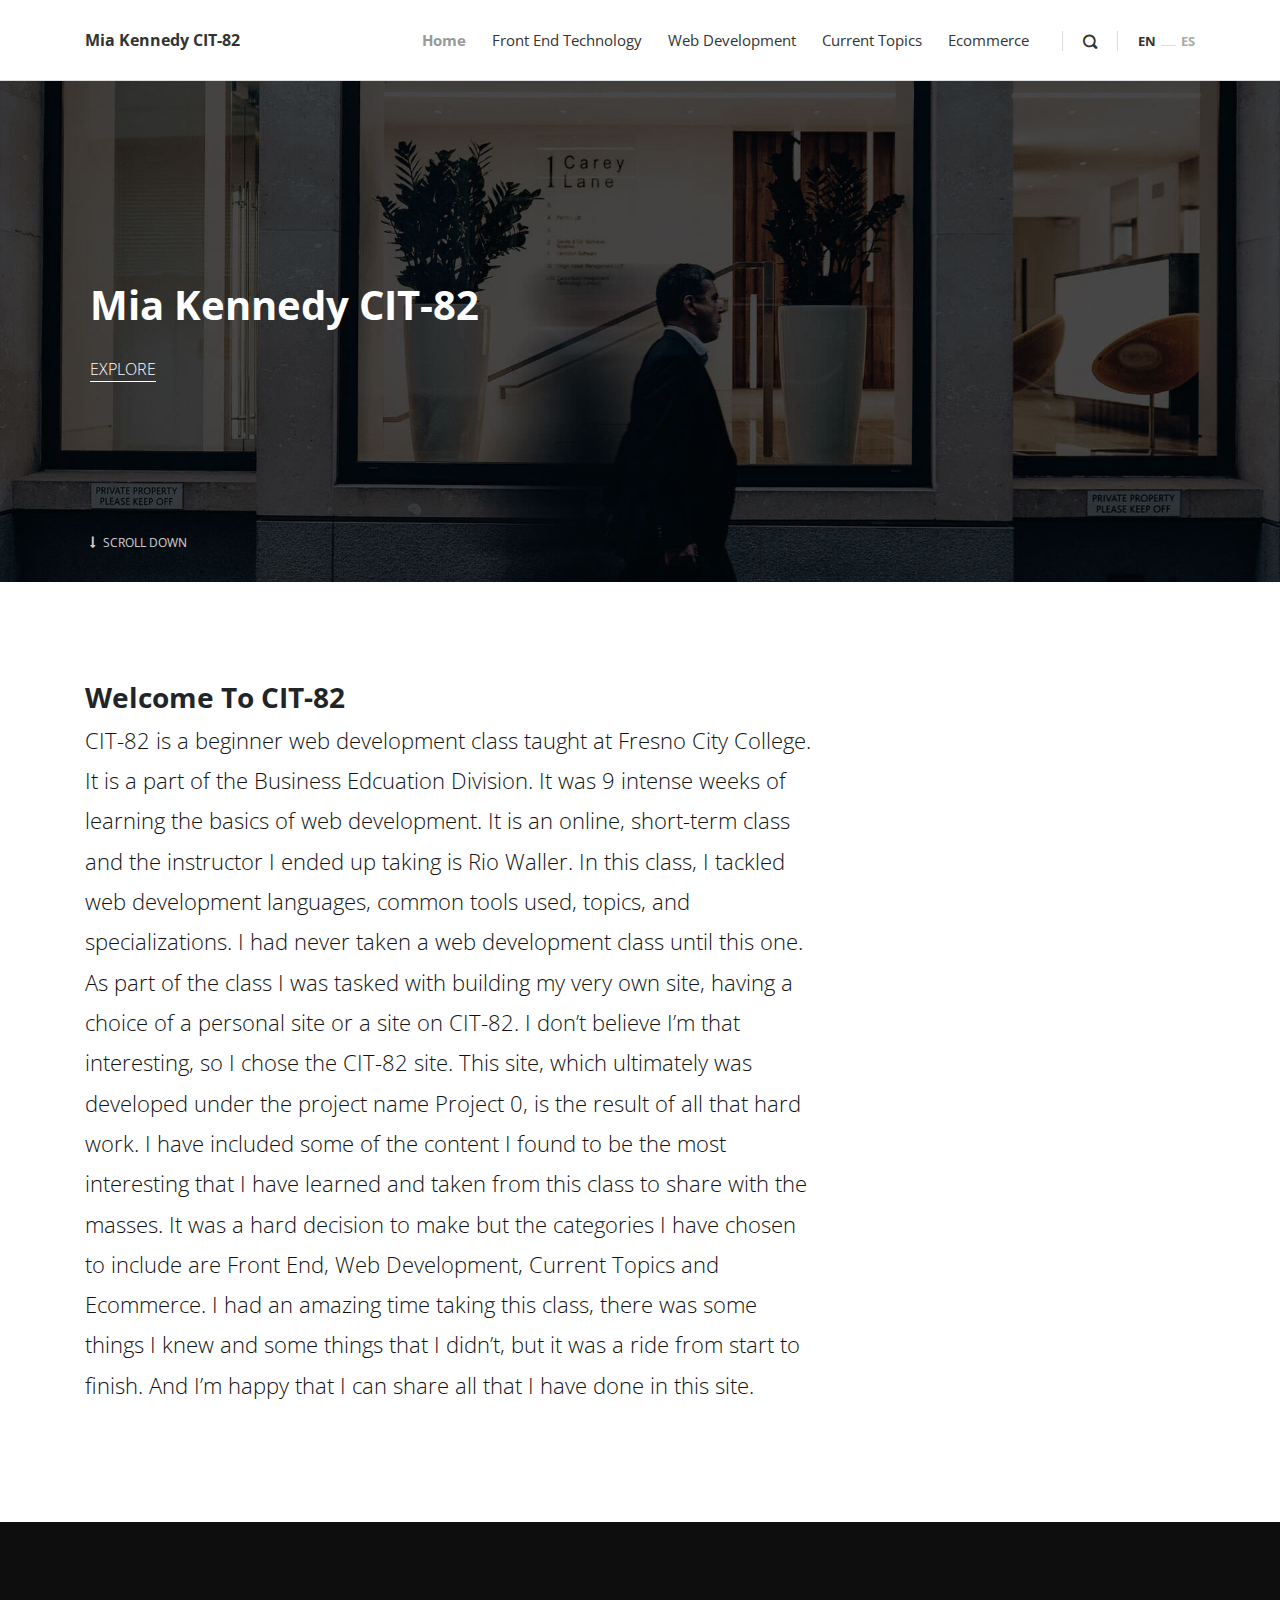
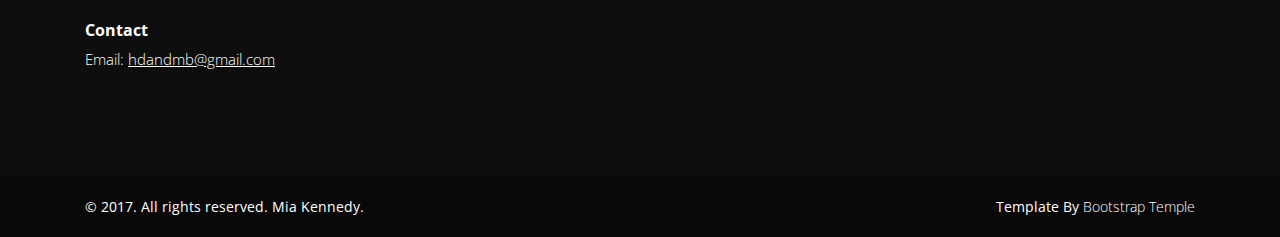
<file: index.html>
<!DOCTYPE html>
<html>
  <head>
    <meta charset="utf-8">
    <meta http-equiv="X-UA-Compatible" content="IE=edge">
    <title>CIT-82 Website</title>
    <meta name="description" content="">
    <meta name="viewport" content="width=device-width, initial-scale=1">
    <meta name="robots" content="all,follow">
    <!-- Bootstrap CSS-->
    <link rel="stylesheet" href="vendor/bootstrap/css/bootstrap.min.css">
    <!-- Font Awesome CSS-->
    <link rel="stylesheet" href="vendor/font-awesome/css/font-awesome.min.css">
    <!-- Custom icon font-->
    <link rel="stylesheet" href="css/fontastic.css">
    <!-- Google fonts - Open Sans-->
    <link rel="stylesheet" href="https://fonts.googleapis.com/css?family=Open+Sans:300,400,700">
    <!-- Fancybox-->
    <link rel="stylesheet" href="vendor/@fancyapps/fancybox/jquery.fancybox.min.css">
    <!-- theme stylesheet-->
    <link rel="stylesheet" href="css/style.default.css" id="theme-stylesheet">
    <!-- Custom stylesheet - for your changes-->
    <link rel="stylesheet" href="css/custom.css">
    <!-- Favicon-->
    <link rel="shortcut icon" href="favicon.png">
    <!-- Tweaks for older IEs--><!--[if lt IE 9]>
        <script src="https://oss.maxcdn.com/html5shiv/3.7.3/html5shiv.min.js"></script>
        <script src="https://oss.maxcdn.com/respond/1.4.2/respond.min.js"></script><![endif]-->
  </head>
  <body>
    <header class="header">
      <!-- Main Navbar-->
      <nav class="navbar navbar-expand-lg">
        <div class="search-area">
          <div class="search-area-inner d-flex align-items-center justify-content-center">
            <div class="close-btn"><i class="icon-close"></i></div>
            <div class="row d-flex justify-content-center">
              <div class="col-md-8">
                <form action="#">
                  <div class="form-group">
                    <input type="search" name="search" id="search" placeholder="What are you looking for?">
                    <button type="submit" class="submit"><i class="icon-search-1"></i></button>
                  </div>
                </form>
              </div>
            </div>
          </div>
        </div>
        <div class="container">
          <!-- Navbar Brand -->
          <div class="navbar-header d-flex align-items-center justify-content-between">
            <!-- Navbar Brand --><a href="index.html" class="navbar-brand">Mia Kennedy CIT-82</a>
            <!-- Toggle Button-->
            <button type="button" data-toggle="collapse" data-target="#navbarcollapse" aria-controls="navbarcollapse" aria-expanded="false" aria-label="Toggle navigation" class="navbar-toggler"><span></span><span></span><span></span></button>
          </div>
          <!-- Navbar Menu -->
          <div id="navbarcollapse" class="collapse navbar-collapse">
            <ul class="navbar-nav ml-auto">
              <li class="nav-item"><a href="index.html" class="nav-link active ">Home</a>
              </li>
              <li class="nav-item"><a href="frontend.html" class="nav-link ">Front End Technology</a>
              </li>
              <li class="nav-item"><a href="development.html" class="nav-link ">Web Development</a>
              </li>
              <li class="nav-item"><a href="current.html" class="nav-link ">Current Topics</a>
              </li>
              <li class="nav-item"><a href="ecommerce.html" class="nav-link ">Ecommerce</a>
              </li>
            </ul>
            <div class="navbar-text"><a href="#" class="search-btn"><i class="icon-search-1"></i></a></div>
            <ul class="langs navbar-text"><a href="#" class="active">EN</a><span>           </span><a href="#">ES</a></ul>
          </div>
        </div>
      </nav>
    </header>
    <!-- Hero Section-->
    <section style="background: url(img/hero.jpg); background-size: cover; background-position: center center" class="hero">
      <div class="container">
        <div class="row">
          <div class="col-lg-7">
            <h1>Mia Kennedy CIT-82</h1><a href="#" class="hero-link">Explore</a>
          </div>
        </div><a href=".intro" class="continue link-scroll"><i class="fa fa-long-arrow-down"></i> Scroll Down</a>
      </div>
    </section>
    <!-- Intro Section-->
    <section class="intro">
      <div class="container">
        <div class="row">
          <div class="col-lg-8">
            <h2 class="h3">Welcome To CIT-82</h2>
            <p class="text-big">CIT-82 is a beginner web development class taught at Fresno City College. It is a part of the Business Edcuation Division. It was 9 intense weeks of learning the basics of web development. It is an online, short-term class and the instructor I ended up taking is Rio Waller. In this class, I tackled web development languages, common tools used, topics, and specializations. I had never taken a web development class until this one. As part of the class I was tasked with building my very own site, having a choice of a personal site or a site on CIT-82. I don’t believe I’m that interesting, so I chose the CIT-82 site. This site, which ultimately was developed under the project name Project 0, is the result of all that hard work. I have included some of the content I found to be the most interesting that I have learned and taken from this class to share with the masses. It was a hard decision to make but the categories I have chosen to include are Front End, Web Development, Current Topics and Ecommerce. I had an amazing time taking this class, there was some things I knew and some things that I didn’t, but it was a ride from start to finish. And I’m happy that I can share all that I have done in this site.  </p>
          </div>
        </div>
      </div>
    </section>
  
    
    <!-- Page Footer-->
    <footer class="main-footer">
      <div class="container">
        <div class="row">
          <div class="col-md-4">
            <div class="logo">
              <h6 class="text-white">Contact </h6>
            </div>
            <div class="contact-details">
              <p>Email: <a href="mailto:hdandmb@gmail.com">hdandmb@gmail.com</a></p>
            </div>
          </div>
      
        </div>
      </div>
      <div class="copyrights">
        <div class="container">
          <div class="row">
            <div class="col-md-6">
              <p>&copy; 2017. All rights reserved. Mia Kennedy.</p>
            </div>
            <div class="col-md-6 text-right">
              <p>Template By <a href="https://bootstraptemple.com" class="text-white">Bootstrap Temple</a>
                <!-- Please do not remove the backlink to Bootstrap Temple unless you purchase an attribution-free license @ Bootstrap Temple or support us at http://bootstrapious.com/donate. It is part of the license conditions. Thanks for understanding :)                         -->
              </p>
            </div>
          </div>
        </div>
      </div>
    </footer>
    <!-- JavaScript files-->
    <script src="vendor/jquery/jquery.min.js"></script>
    <script src="vendor/popper.js/umd/popper.min.js"> </script>
    <script src="vendor/bootstrap/js/bootstrap.min.js"></script>
    <script src="vendor/jquery.cookie/jquery.cookie.js"> </script>
    <script src="vendor/@fancyapps/fancybox/jquery.fancybox.min.js"></script>
    <script src="js/front.js"></script>
  </body>
</html>
</file>
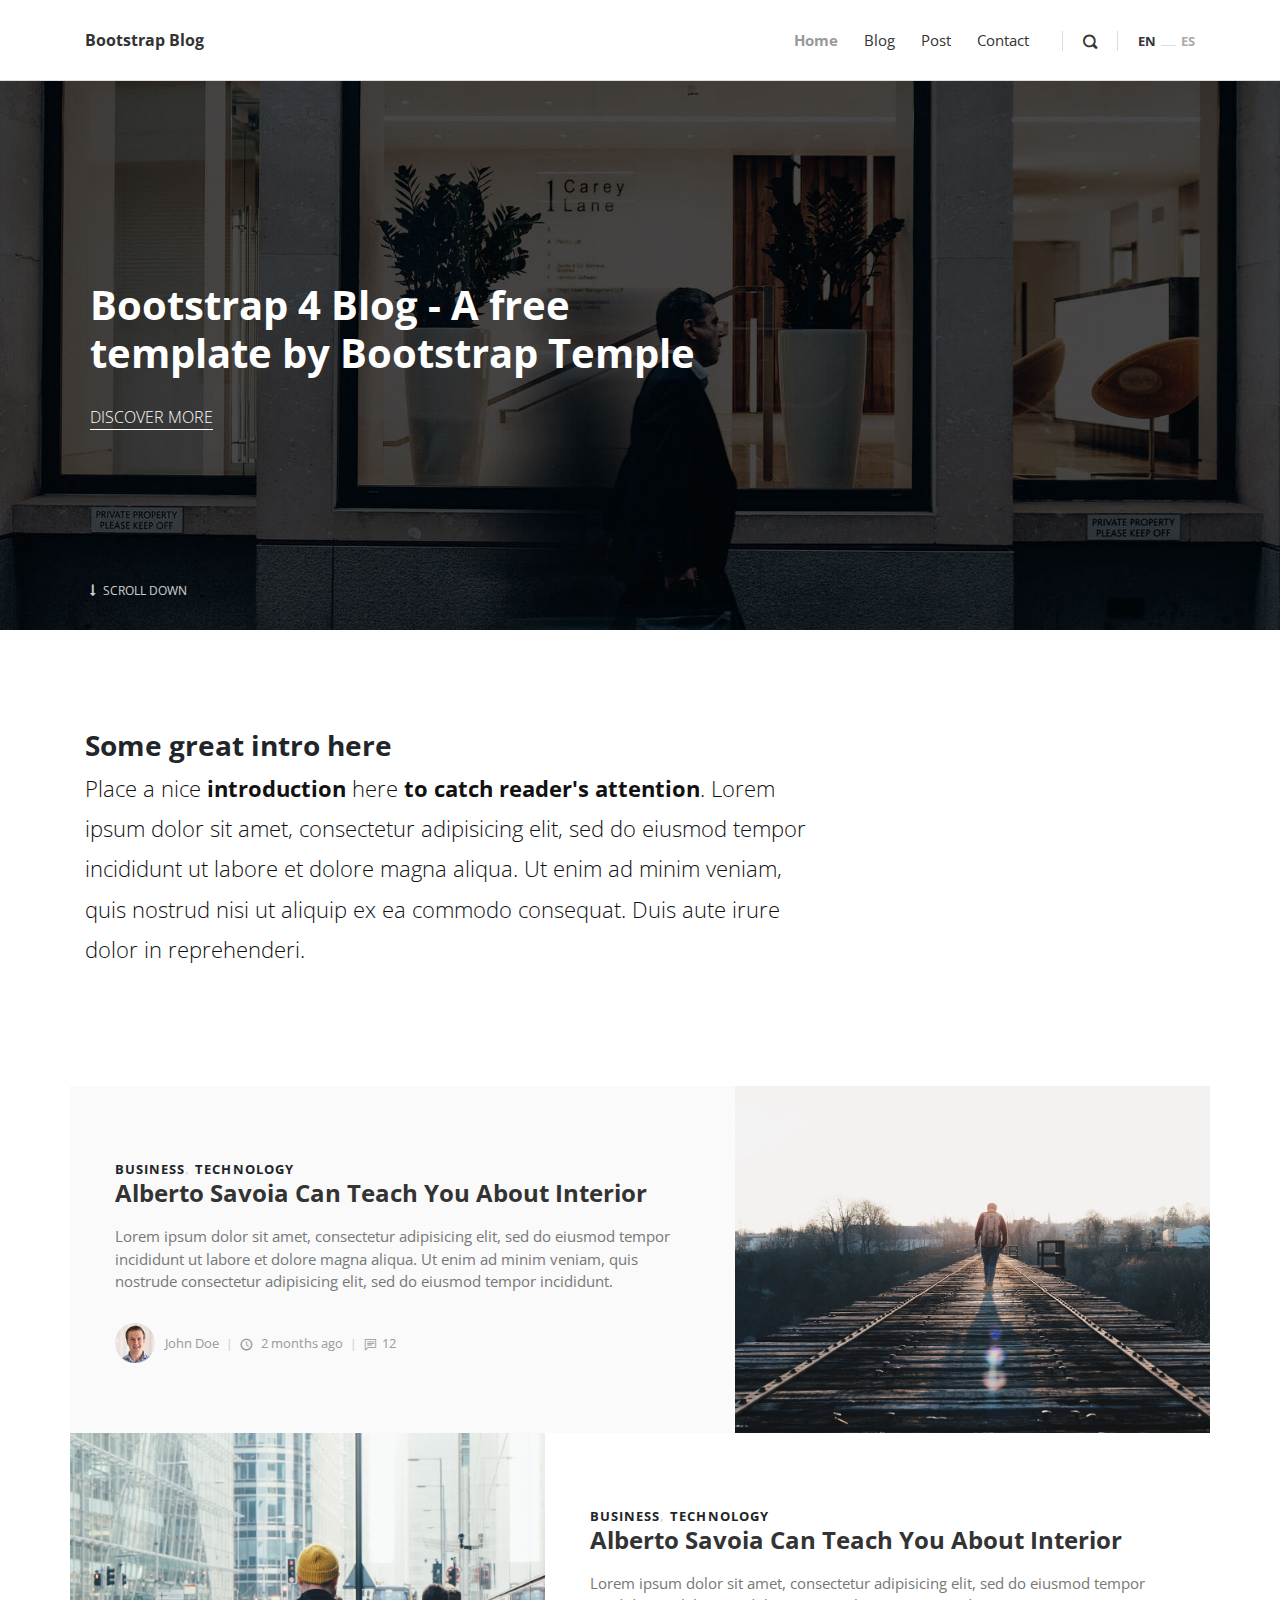
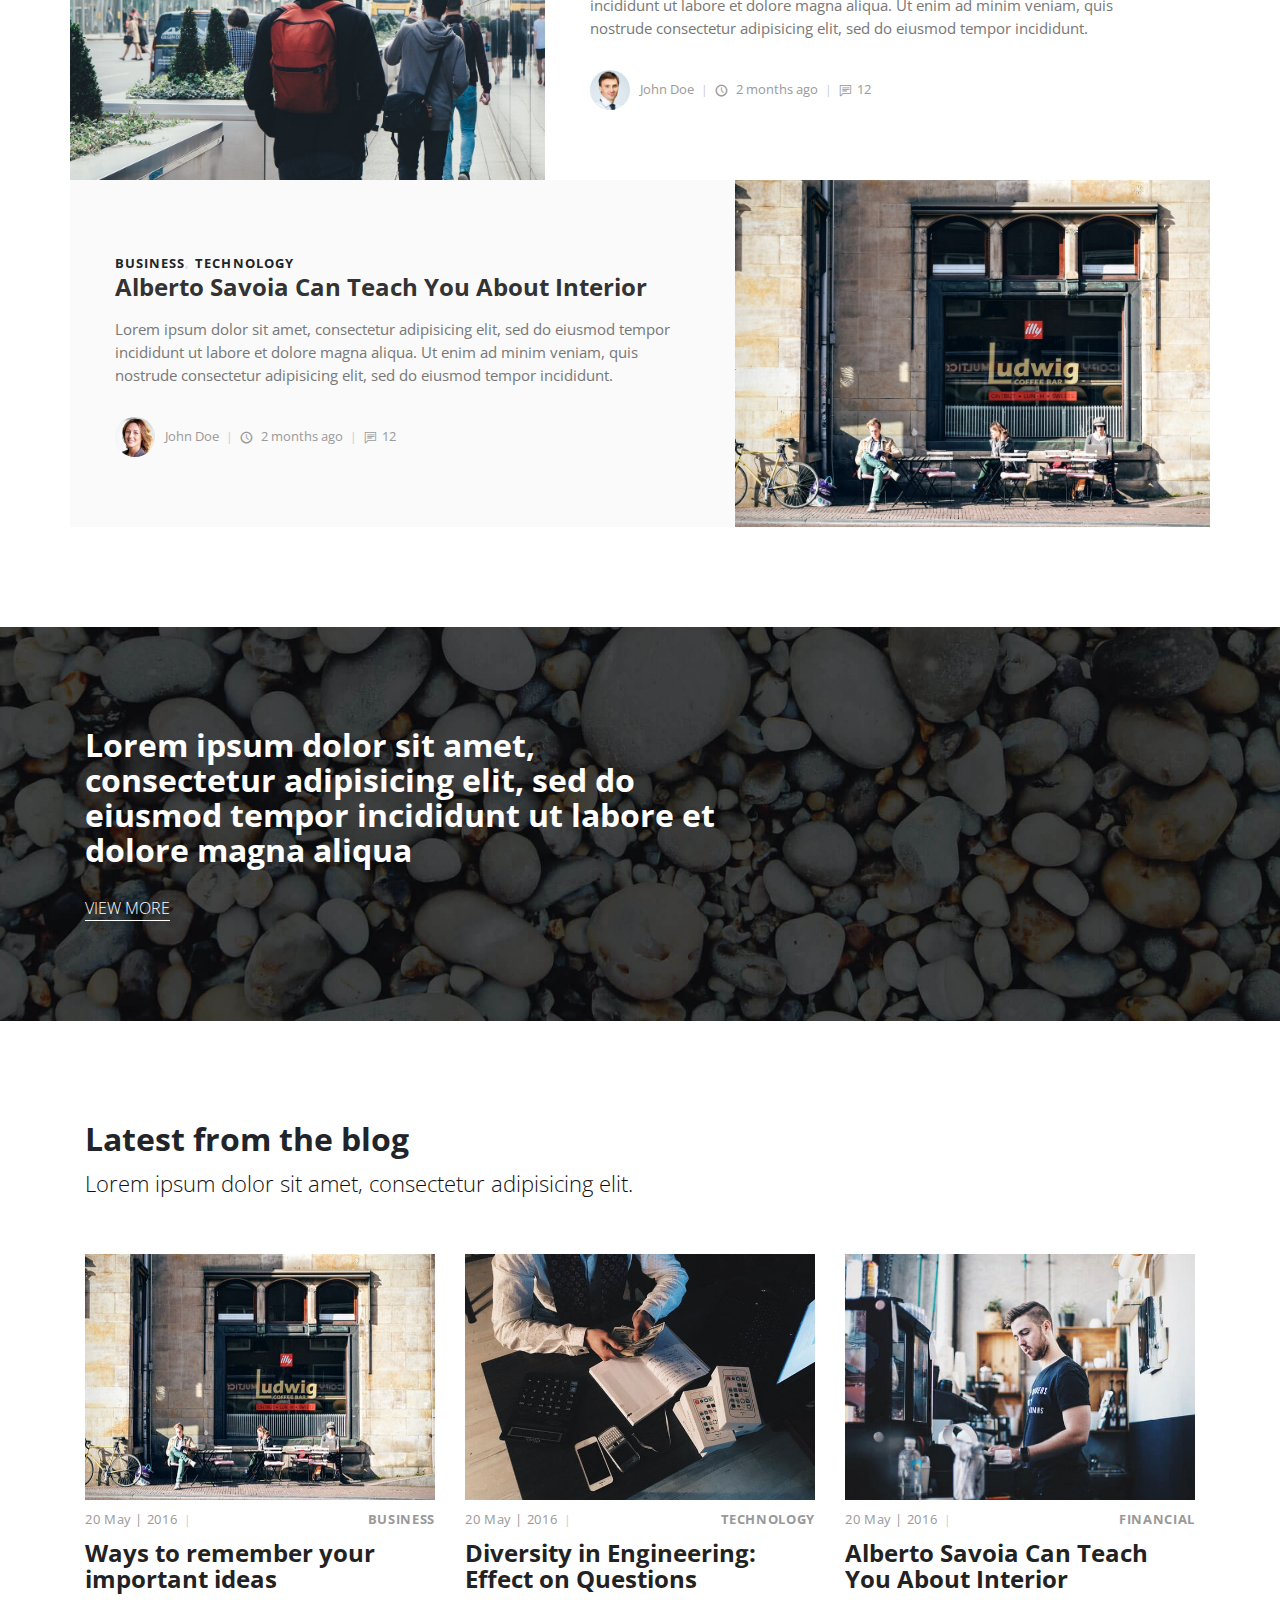
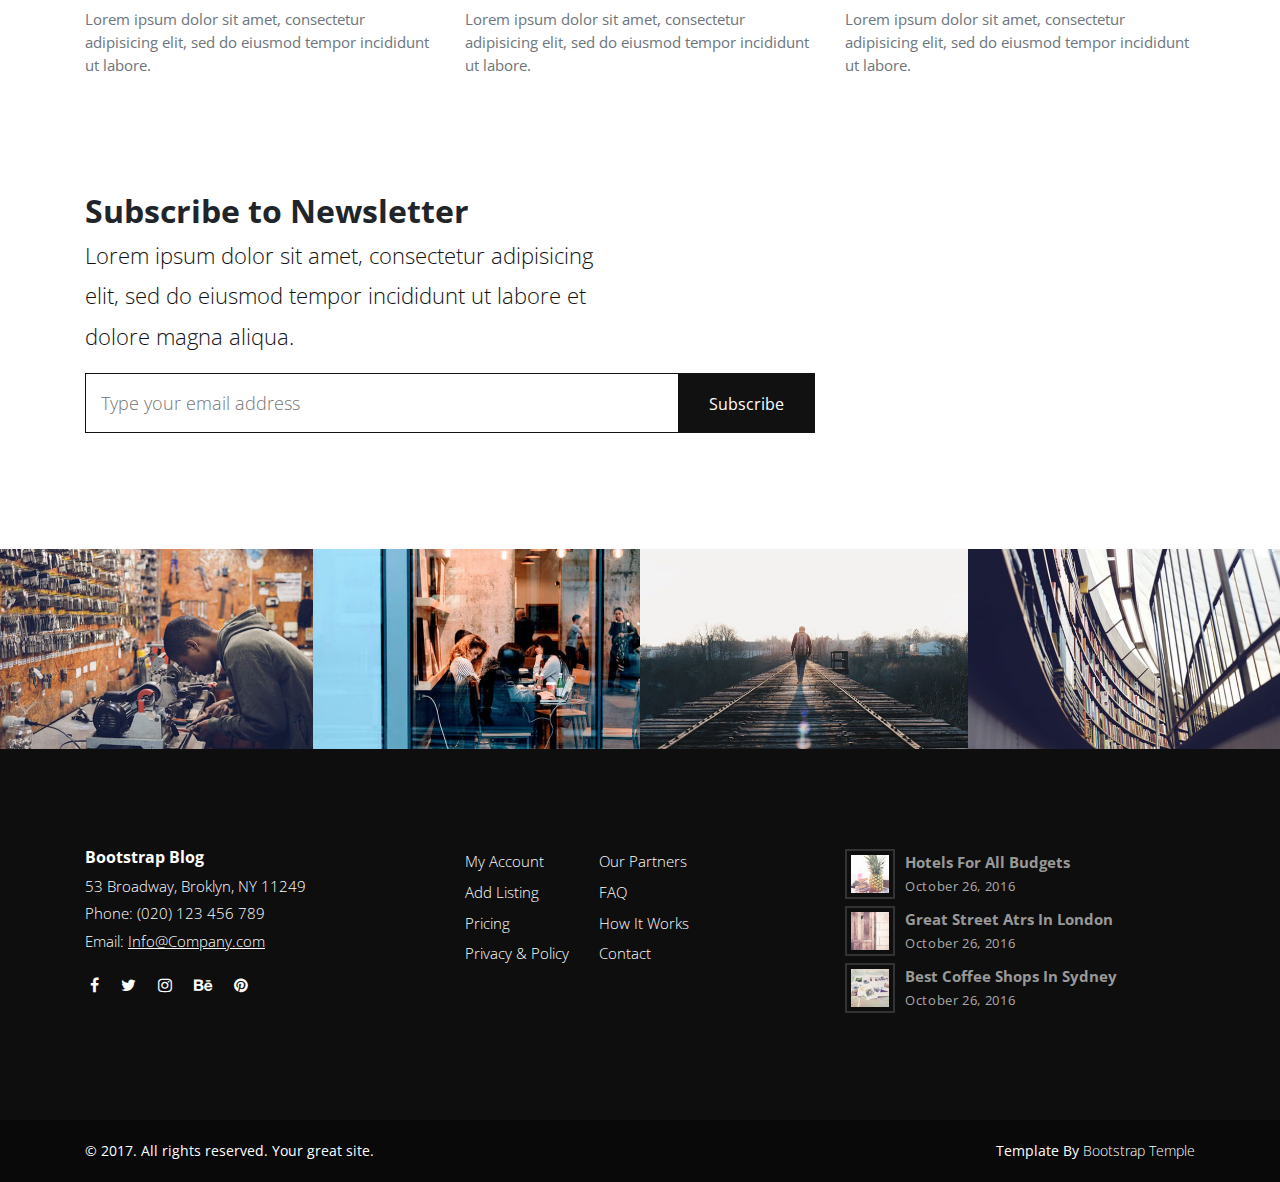
<file: bootstrap-blog-1-2 (1)/index.html>
<!DOCTYPE html>
<html>
  <head>
    <meta charset="utf-8">
    <meta http-equiv="X-UA-Compatible" content="IE=edge">
    <title>Bootstrap Blog - B4 Template by Bootstrap Temple</title>
    <meta name="description" content="">
    <meta name="viewport" content="width=device-width, initial-scale=1">
    <meta name="robots" content="all,follow">
    <!-- Bootstrap CSS-->
    <link rel="stylesheet" href="vendor/bootstrap/css/bootstrap.min.css">
    <!-- Font Awesome CSS-->
    <link rel="stylesheet" href="vendor/font-awesome/css/font-awesome.min.css">
    <!-- Custom icon font-->
    <link rel="stylesheet" href="css/fontastic.css">
    <!-- Google fonts - Open Sans-->
    <link rel="stylesheet" href="https://fonts.googleapis.com/css?family=Open+Sans:300,400,700">
    <!-- Fancybox-->
    <link rel="stylesheet" href="vendor/@fancyapps/fancybox/jquery.fancybox.min.css">
    <!-- theme stylesheet-->
    <link rel="stylesheet" href="css/style.default.css" id="theme-stylesheet">
    <!-- Custom stylesheet - for your changes-->
    <link rel="stylesheet" href="css/custom.css">
    <!-- Favicon-->
    <link rel="shortcut icon" href="favicon.png">
    <!-- Tweaks for older IEs--><!--[if lt IE 9]>
        <script src="https://oss.maxcdn.com/html5shiv/3.7.3/html5shiv.min.js"></script>
        <script src="https://oss.maxcdn.com/respond/1.4.2/respond.min.js"></script><![endif]-->
  </head>
  <body>
    <header class="header">
      <!-- Main Navbar-->
      <nav class="navbar navbar-expand-lg">
        <div class="search-area">
          <div class="search-area-inner d-flex align-items-center justify-content-center">
            <div class="close-btn"><i class="icon-close"></i></div>
            <div class="row d-flex justify-content-center">
              <div class="col-md-8">
                <form action="#">
                  <div class="form-group">
                    <input type="search" name="search" id="search" placeholder="What are you looking for?">
                    <button type="submit" class="submit"><i class="icon-search-1"></i></button>
                  </div>
                </form>
              </div>
            </div>
          </div>
        </div>
        <div class="container">
          <!-- Navbar Brand -->
          <div class="navbar-header d-flex align-items-center justify-content-between">
            <!-- Navbar Brand --><a href="index.html" class="navbar-brand">Bootstrap Blog</a>
            <!-- Toggle Button-->
            <button type="button" data-toggle="collapse" data-target="#navbarcollapse" aria-controls="navbarcollapse" aria-expanded="false" aria-label="Toggle navigation" class="navbar-toggler"><span></span><span></span><span></span></button>
          </div>
          <!-- Navbar Menu -->
          <div id="navbarcollapse" class="collapse navbar-collapse">
            <ul class="navbar-nav ml-auto">
              <li class="nav-item"><a href="index.html" class="nav-link active ">Home</a>
              </li>
              <li class="nav-item"><a href="blog.html" class="nav-link ">Blog</a>
              </li>
              <li class="nav-item"><a href="post.html" class="nav-link ">Post</a>
              </li>
              <li class="nav-item"><a href="#" class="nav-link ">Contact</a>
              </li>
            </ul>
            <div class="navbar-text"><a href="#" class="search-btn"><i class="icon-search-1"></i></a></div>
            <ul class="langs navbar-text"><a href="#" class="active">EN</a><span>           </span><a href="#">ES</a></ul>
          </div>
        </div>
      </nav>
    </header>
    <!-- Hero Section-->
    <section style="background: url(img/hero.jpg); background-size: cover; background-position: center center" class="hero">
      <div class="container">
        <div class="row">
          <div class="col-lg-7">
            <h1>Bootstrap 4 Blog - A free template by Bootstrap Temple</h1><a href="#" class="hero-link">Discover More</a>
          </div>
        </div><a href=".intro" class="continue link-scroll"><i class="fa fa-long-arrow-down"></i> Scroll Down</a>
      </div>
    </section>
    <!-- Intro Section-->
    <section class="intro">
      <div class="container">
        <div class="row">
          <div class="col-lg-8">
            <h2 class="h3">Some great intro here</h2>
            <p class="text-big">Place a nice <strong>introduction</strong> here <strong>to catch reader's attention</strong>. Lorem ipsum dolor sit amet, consectetur adipisicing elit, sed do eiusmod tempor incididunt ut labore et dolore magna aliqua. Ut enim ad minim veniam, quis nostrud nisi ut aliquip ex ea commodo consequat. Duis aute irure dolor in reprehenderi.</p>
          </div>
        </div>
      </div>
    </section>
    <section class="featured-posts no-padding-top">
      <div class="container">
        <!-- Post-->
        <div class="row d-flex align-items-stretch">
          <div class="text col-lg-7">
            <div class="text-inner d-flex align-items-center">
              <div class="content">
                <header class="post-header">
                  <div class="category"><a href="#">Business</a><a href="#">Technology</a></div><a href="post.html">
                    <h2 class="h4">Alberto Savoia Can Teach You About Interior</h2></a>
                </header>
                <p>Lorem ipsum dolor sit amet, consectetur adipisicing elit, sed do eiusmod tempor incididunt ut labore et dolore magna aliqua. Ut enim ad minim veniam, quis nostrude consectetur adipisicing elit, sed do eiusmod tempor incididunt.</p>
                <footer class="post-footer d-flex align-items-center"><a href="#" class="author d-flex align-items-center flex-wrap">
                    <div class="avatar"><img src="img/avatar-1.jpg" alt="..." class="img-fluid"></div>
                    <div class="title"><span>John Doe</span></div></a>
                  <div class="date"><i class="icon-clock"></i> 2 months ago</div>
                  <div class="comments"><i class="icon-comment"></i>12</div>
                </footer>
              </div>
            </div>
          </div>
          <div class="image col-lg-5"><img src="img/featured-pic-1.jpeg" alt="..."></div>
        </div>
        <!-- Post        -->
        <div class="row d-flex align-items-stretch">
          <div class="image col-lg-5"><img src="img/featured-pic-2.jpeg" alt="..."></div>
          <div class="text col-lg-7">
            <div class="text-inner d-flex align-items-center">
              <div class="content">
                <header class="post-header">
                  <div class="category"><a href="#">Business</a><a href="#">Technology</a></div><a href="post.html">
                    <h2 class="h4">Alberto Savoia Can Teach You About Interior</h2></a>
                </header>
                <p>Lorem ipsum dolor sit amet, consectetur adipisicing elit, sed do eiusmod tempor incididunt ut labore et dolore magna aliqua. Ut enim ad minim veniam, quis nostrude consectetur adipisicing elit, sed do eiusmod tempor incididunt.</p>
                <footer class="post-footer d-flex align-items-center"><a href="#" class="author d-flex align-items-center flex-wrap">
                    <div class="avatar"><img src="img/avatar-2.jpg" alt="..." class="img-fluid"></div>
                    <div class="title"><span>John Doe</span></div></a>
                  <div class="date"><i class="icon-clock"></i> 2 months ago</div>
                  <div class="comments"><i class="icon-comment"></i>12</div>
                </footer>
              </div>
            </div>
          </div>
        </div>
        <!-- Post                            -->
        <div class="row d-flex align-items-stretch">
          <div class="text col-lg-7">
            <div class="text-inner d-flex align-items-center">
              <div class="content">
                <header class="post-header">
                  <div class="category"><a href="#">Business</a><a href="#">Technology</a></div><a href="post.html">
                    <h2 class="h4">Alberto Savoia Can Teach You About Interior</h2></a>
                </header>
                <p>Lorem ipsum dolor sit amet, consectetur adipisicing elit, sed do eiusmod tempor incididunt ut labore et dolore magna aliqua. Ut enim ad minim veniam, quis nostrude consectetur adipisicing elit, sed do eiusmod tempor incididunt.</p>
                <footer class="post-footer d-flex align-items-center"><a href="#" class="author d-flex align-items-center flex-wrap">
                    <div class="avatar"><img src="img/avatar-3.jpg" alt="..." class="img-fluid"></div>
                    <div class="title"><span>John Doe</span></div></a>
                  <div class="date"><i class="icon-clock"></i> 2 months ago</div>
                  <div class="comments"><i class="icon-comment"></i>12</div>
                </footer>
              </div>
            </div>
          </div>
          <div class="image col-lg-5"><img src="img/featured-pic-3.jpeg" alt="..."></div>
        </div>
      </div>
    </section>
    <!-- Divider Section-->
    <section style="background: url(img/divider-bg.jpg); background-size: cover; background-position: center bottom" class="divider">
      <div class="container">
        <div class="row">
          <div class="col-md-7">
            <h2>Lorem ipsum dolor sit amet, consectetur adipisicing elit, sed do eiusmod tempor incididunt ut labore et dolore magna aliqua</h2><a href="#" class="hero-link">View More</a>
          </div>
        </div>
      </div>
    </section>
    <!-- Latest Posts -->
    <section class="latest-posts"> 
      <div class="container">
        <header> 
          <h2>Latest from the blog</h2>
          <p class="text-big">Lorem ipsum dolor sit amet, consectetur adipisicing elit.</p>
        </header>
        <div class="row">
          <div class="post col-md-4">
            <div class="post-thumbnail"><a href="post.html"><img src="img/blog-1.jpg" alt="..." class="img-fluid"></a></div>
            <div class="post-details">
              <div class="post-meta d-flex justify-content-between">
                <div class="date">20 May | 2016</div>
                <div class="category"><a href="#">Business</a></div>
              </div><a href="post.html">
                <h3 class="h4">Ways to remember your important ideas</h3></a>
              <p class="text-muted">Lorem ipsum dolor sit amet, consectetur adipisicing elit, sed do eiusmod tempor incididunt ut labore.</p>
            </div>
          </div>
          <div class="post col-md-4">
            <div class="post-thumbnail"><a href="post.html"><img src="img/blog-2.jpg" alt="..." class="img-fluid"></a></div>
            <div class="post-details">
              <div class="post-meta d-flex justify-content-between">
                <div class="date">20 May | 2016</div>
                <div class="category"><a href="#">Technology</a></div>
              </div><a href="post.html">
                <h3 class="h4">Diversity in Engineering: Effect on Questions</h3></a>
              <p class="text-muted">Lorem ipsum dolor sit amet, consectetur adipisicing elit, sed do eiusmod tempor incididunt ut labore.</p>
            </div>
          </div>
          <div class="post col-md-4">
            <div class="post-thumbnail"><a href="post.html"><img src="img/blog-3.jpg" alt="..." class="img-fluid"></a></div>
            <div class="post-details">
              <div class="post-meta d-flex justify-content-between">
                <div class="date">20 May | 2016</div>
                <div class="category"><a href="#">Financial</a></div>
              </div><a href="post.html">
                <h3 class="h4">Alberto Savoia Can Teach You About Interior</h3></a>
              <p class="text-muted">Lorem ipsum dolor sit amet, consectetur adipisicing elit, sed do eiusmod tempor incididunt ut labore.</p>
            </div>
          </div>
        </div>
      </div>
    </section>
    <!-- Newsletter Section-->
    <section class="newsletter no-padding-top">    
      <div class="container">
        <div class="row">
          <div class="col-md-6">
            <h2>Subscribe to Newsletter</h2>
            <p class="text-big">Lorem ipsum dolor sit amet, consectetur adipisicing elit, sed do eiusmod tempor incididunt ut labore et dolore magna aliqua.</p>
          </div>
          <div class="col-md-8">
            <div class="form-holder">
              <form action="#">
                <div class="form-group">
                  <input type="email" name="email" id="email" placeholder="Type your email address">
                  <button type="submit" class="submit">Subscribe</button>
                </div>
              </form>
            </div>
          </div>
        </div>
      </div>
    </section>
    <!-- Gallery Section-->
    <section class="gallery no-padding">    
      <div class="row">
        <div class="mix col-lg-3 col-md-3 col-sm-6">
          <div class="item"><a href="img/gallery-1.jpg" data-fancybox="gallery" class="image"><img src="img/gallery-1.jpg" alt="..." class="img-fluid">
              <div class="overlay d-flex align-items-center justify-content-center"><i class="icon-search"></i></div></a></div>
        </div>
        <div class="mix col-lg-3 col-md-3 col-sm-6">
          <div class="item"><a href="img/gallery-2.jpg" data-fancybox="gallery" class="image"><img src="img/gallery-2.jpg" alt="..." class="img-fluid">
              <div class="overlay d-flex align-items-center justify-content-center"><i class="icon-search"></i></div></a></div>
        </div>
        <div class="mix col-lg-3 col-md-3 col-sm-6">
          <div class="item"><a href="img/gallery-3.jpg" data-fancybox="gallery" class="image"><img src="img/gallery-3.jpg" alt="..." class="img-fluid">
              <div class="overlay d-flex align-items-center justify-content-center"><i class="icon-search"></i></div></a></div>
        </div>
        <div class="mix col-lg-3 col-md-3 col-sm-6">
          <div class="item"><a href="img/gallery-4.jpg" data-fancybox="gallery" class="image"><img src="img/gallery-4.jpg" alt="..." class="img-fluid">
              <div class="overlay d-flex align-items-center justify-content-center"><i class="icon-search"></i></div></a></div>
        </div>
      </div>
    </section>
    <!-- Page Footer-->
    <footer class="main-footer">
      <div class="container">
        <div class="row">
          <div class="col-md-4">
            <div class="logo">
              <h6 class="text-white">Bootstrap Blog</h6>
            </div>
            <div class="contact-details">
              <p>53 Broadway, Broklyn, NY 11249</p>
              <p>Phone: (020) 123 456 789</p>
              <p>Email: <a href="mailto:info@company.com">Info@Company.com</a></p>
              <ul class="social-menu">
                <li class="list-inline-item"><a href="#"><i class="fa fa-facebook"></i></a></li>
                <li class="list-inline-item"><a href="#"><i class="fa fa-twitter"></i></a></li>
                <li class="list-inline-item"><a href="#"><i class="fa fa-instagram"></i></a></li>
                <li class="list-inline-item"><a href="#"><i class="fa fa-behance"></i></a></li>
                <li class="list-inline-item"><a href="#"><i class="fa fa-pinterest"></i></a></li>
              </ul>
            </div>
          </div>
          <div class="col-md-4">
            <div class="menus d-flex">
              <ul class="list-unstyled">
                <li> <a href="#">My Account</a></li>
                <li> <a href="#">Add Listing</a></li>
                <li> <a href="#">Pricing</a></li>
                <li> <a href="#">Privacy &amp; Policy</a></li>
              </ul>
              <ul class="list-unstyled">
                <li> <a href="#">Our Partners</a></li>
                <li> <a href="#">FAQ</a></li>
                <li> <a href="#">How It Works</a></li>
                <li> <a href="#">Contact</a></li>
              </ul>
            </div>
          </div>
          <div class="col-md-4">
            <div class="latest-posts"><a href="#">
                <div class="post d-flex align-items-center">
                  <div class="image"><img src="img/small-thumbnail-1.jpg" alt="..." class="img-fluid"></div>
                  <div class="title"><strong>Hotels for all budgets</strong><span class="date last-meta">October 26, 2016</span></div>
                </div></a><a href="#">
                <div class="post d-flex align-items-center">
                  <div class="image"><img src="img/small-thumbnail-2.jpg" alt="..." class="img-fluid"></div>
                  <div class="title"><strong>Great street atrs in London</strong><span class="date last-meta">October 26, 2016</span></div>
                </div></a><a href="#">
                <div class="post d-flex align-items-center">
                  <div class="image"><img src="img/small-thumbnail-3.jpg" alt="..." class="img-fluid"></div>
                  <div class="title"><strong>Best coffee shops in Sydney</strong><span class="date last-meta">October 26, 2016</span></div>
                </div></a></div>
          </div>
        </div>
      </div>
      <div class="copyrights">
        <div class="container">
          <div class="row">
            <div class="col-md-6">
              <p>&copy; 2017. All rights reserved. Your great site.</p>
            </div>
            <div class="col-md-6 text-right">
              <p>Template By <a href="https://bootstraptemple.com" class="text-white">Bootstrap Temple</a>
                <!-- Please do not remove the backlink to Bootstrap Temple unless you purchase an attribution-free license @ Bootstrap Temple or support us at http://bootstrapious.com/donate. It is part of the license conditions. Thanks for understanding :)                         -->
              </p>
            </div>
          </div>
        </div>
      </div>
    </footer>
    <!-- JavaScript files-->
    <script src="vendor/jquery/jquery.min.js"></script>
    <script src="vendor/popper.js/umd/popper.min.js"> </script>
    <script src="vendor/bootstrap/js/bootstrap.min.js"></script>
    <script src="vendor/jquery.cookie/jquery.cookie.js"> </script>
    <script src="vendor/@fancyapps/fancybox/jquery.fancybox.min.js"></script>
    <script src="js/front.js"></script>
  </body>
</html>
</file>
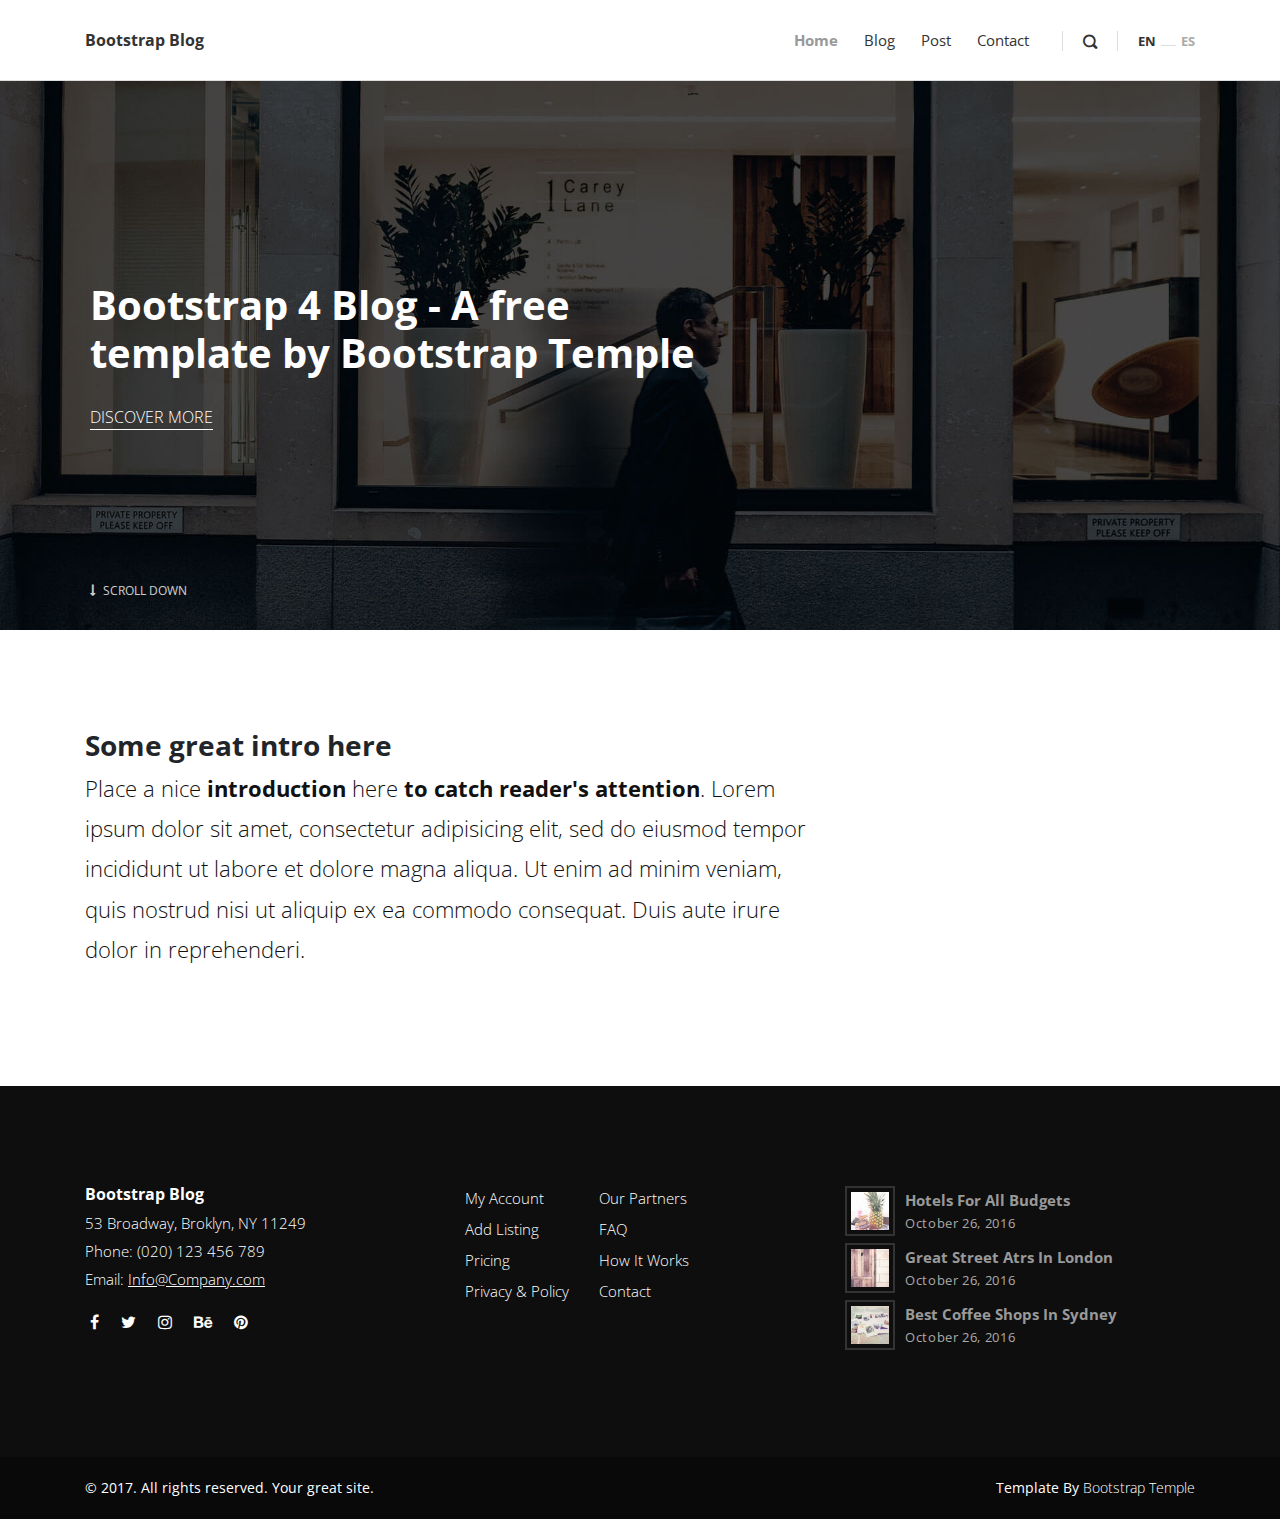
<file: subpage.html>
<!DOCTYPE html>
<html>
  <head>
    <meta charset="utf-8">
    <meta http-equiv="X-UA-Compatible" content="IE=edge">
    <title>Bootstrap Blog - B4 Template by Bootstrap Temple</title>
    <meta name="description" content="">
    <meta name="viewport" content="width=device-width, initial-scale=1">
    <meta name="robots" content="all,follow">
    <!-- Bootstrap CSS-->
    <link rel="stylesheet" href="vendor/bootstrap/css/bootstrap.min.css">
    <!-- Font Awesome CSS-->
    <link rel="stylesheet" href="vendor/font-awesome/css/font-awesome.min.css">
    <!-- Custom icon font-->
    <link rel="stylesheet" href="css/fontastic.css">
    <!-- Google fonts - Open Sans-->
    <link rel="stylesheet" href="https://fonts.googleapis.com/css?family=Open+Sans:300,400,700">
    <!-- Fancybox-->
    <link rel="stylesheet" href="vendor/@fancyapps/fancybox/jquery.fancybox.min.css">
    <!-- theme stylesheet-->
    <link rel="stylesheet" href="css/style.default.css" id="theme-stylesheet">
    <!-- Custom stylesheet - for your changes-->
    <link rel="stylesheet" href="css/custom.css">
    <!-- Favicon-->
    <link rel="shortcut icon" href="favicon.png">
    <!-- Tweaks for older IEs--><!--[if lt IE 9]>
        <script src="https://oss.maxcdn.com/html5shiv/3.7.3/html5shiv.min.js"></script>
        <script src="https://oss.maxcdn.com/respond/1.4.2/respond.min.js"></script><![endif]-->
  </head>
  <body>
    <header class="header">
      <!-- Main Navbar-->
      <nav class="navbar navbar-expand-lg">
        <div class="search-area">
          <div class="search-area-inner d-flex align-items-center justify-content-center">
            <div class="close-btn"><i class="icon-close"></i></div>
            <div class="row d-flex justify-content-center">
              <div class="col-md-8">
                <form action="#">
                  <div class="form-group">
                    <input type="search" name="search" id="search" placeholder="What are you looking for?">
                    <button type="submit" class="submit"><i class="icon-search-1"></i></button>
                  </div>
                </form>
              </div>
            </div>
          </div>
        </div>
        <div class="container">
          <!-- Navbar Brand -->
          <div class="navbar-header d-flex align-items-center justify-content-between">
            <!-- Navbar Brand --><a href="index.html" class="navbar-brand">Bootstrap Blog</a>
            <!-- Toggle Button-->
            <button type="button" data-toggle="collapse" data-target="#navbarcollapse" aria-controls="navbarcollapse" aria-expanded="false" aria-label="Toggle navigation" class="navbar-toggler"><span></span><span></span><span></span></button>
          </div>
          <!-- Navbar Menu -->
          <div id="navbarcollapse" class="collapse navbar-collapse">
            <ul class="navbar-nav ml-auto">
              <li class="nav-item"><a href="index.html" class="nav-link active ">Home</a>
              </li>
              <li class="nav-item"><a href="blog.html" class="nav-link ">Blog</a>
              </li>
              <li class="nav-item"><a href="post.html" class="nav-link ">Post</a>
              </li>
              <li class="nav-item"><a href="#" class="nav-link ">Contact</a>
              </li>
            </ul>
            <div class="navbar-text"><a href="#" class="search-btn"><i class="icon-search-1"></i></a></div>
            <ul class="langs navbar-text"><a href="#" class="active">EN</a><span>           </span><a href="#">ES</a></ul>
          </div>
        </div>
      </nav>
    </header>
    <!-- Hero Section-->
    <section style="background: url(img/hero.jpg); background-size: cover; background-position: center center" class="hero">
      <div class="container">
        <div class="row">
          <div class="col-lg-7">
            <h1>Bootstrap 4 Blog - A free template by Bootstrap Temple</h1><a href="#" class="hero-link">Discover More</a>
          </div>
        </div><a href=".intro" class="continue link-scroll"><i class="fa fa-long-arrow-down"></i> Scroll Down</a>
      </div>
    </section>
    <!-- Intro Section-->
    <section class="intro">
      <div class="container">
        <div class="row">
          <div class="col-lg-8">
            <h2 class="h3">Some great intro here</h2>
            <p class="text-big">Place a nice <strong>introduction</strong> here <strong>to catch reader's attention</strong>. Lorem ipsum dolor sit amet, consectetur adipisicing elit, sed do eiusmod tempor incididunt ut labore et dolore magna aliqua. Ut enim ad minim veniam, quis nostrud nisi ut aliquip ex ea commodo consequat. Duis aute irure dolor in reprehenderi.</p>
          </div>
        </div>
      </div>
    </section>
  
    
    <!-- Page Footer-->
    <footer class="main-footer">
      <div class="container">
        <div class="row">
          <div class="col-md-4">
            <div class="logo">
              <h6 class="text-white">Bootstrap Blog</h6>
            </div>
            <div class="contact-details">
              <p>53 Broadway, Broklyn, NY 11249</p>
              <p>Phone: (020) 123 456 789</p>
              <p>Email: <a href="mailto:info@company.com">Info@Company.com</a></p>
              <ul class="social-menu">
                <li class="list-inline-item"><a href="#"><i class="fa fa-facebook"></i></a></li>
                <li class="list-inline-item"><a href="#"><i class="fa fa-twitter"></i></a></li>
                <li class="list-inline-item"><a href="#"><i class="fa fa-instagram"></i></a></li>
                <li class="list-inline-item"><a href="#"><i class="fa fa-behance"></i></a></li>
                <li class="list-inline-item"><a href="#"><i class="fa fa-pinterest"></i></a></li>
              </ul>
            </div>
          </div>
          <div class="col-md-4">
            <div class="menus d-flex">
              <ul class="list-unstyled">
                <li> <a href="#">My Account</a></li>
                <li> <a href="#">Add Listing</a></li>
                <li> <a href="#">Pricing</a></li>
                <li> <a href="#">Privacy &amp; Policy</a></li>
              </ul>
              <ul class="list-unstyled">
                <li> <a href="#">Our Partners</a></li>
                <li> <a href="#">FAQ</a></li>
                <li> <a href="#">How It Works</a></li>
                <li> <a href="#">Contact</a></li>
              </ul>
            </div>
          </div>
          <div class="col-md-4">
            <div class="latest-posts"><a href="#">
                <div class="post d-flex align-items-center">
                  <div class="image"><img src="img/small-thumbnail-1.jpg" alt="..." class="img-fluid"></div>
                  <div class="title"><strong>Hotels for all budgets</strong><span class="date last-meta">October 26, 2016</span></div>
                </div></a><a href="#">
                <div class="post d-flex align-items-center">
                  <div class="image"><img src="img/small-thumbnail-2.jpg" alt="..." class="img-fluid"></div>
                  <div class="title"><strong>Great street atrs in London</strong><span class="date last-meta">October 26, 2016</span></div>
                </div></a><a href="#">
                <div class="post d-flex align-items-center">
                  <div class="image"><img src="img/small-thumbnail-3.jpg" alt="..." class="img-fluid"></div>
                  <div class="title"><strong>Best coffee shops in Sydney</strong><span class="date last-meta">October 26, 2016</span></div>
                </div></a></div>
          </div>
        </div>
      </div>
      <div class="copyrights">
        <div class="container">
          <div class="row">
            <div class="col-md-6">
              <p>&copy; 2017. All rights reserved. Your great site.</p>
            </div>
            <div class="col-md-6 text-right">
              <p>Template By <a href="https://bootstraptemple.com" class="text-white">Bootstrap Temple</a>
                <!-- Please do not remove the backlink to Bootstrap Temple unless you purchase an attribution-free license @ Bootstrap Temple or support us at http://bootstrapious.com/donate. It is part of the license conditions. Thanks for understanding :)                         -->
              </p>
            </div>
          </div>
        </div>
      </div>
    </footer>
    <!-- JavaScript files-->
    <script src="vendor/jquery/jquery.min.js"></script>
    <script src="vendor/popper.js/umd/popper.min.js"> </script>
    <script src="vendor/bootstrap/js/bootstrap.min.js"></script>
    <script src="vendor/jquery.cookie/jquery.cookie.js"> </script>
    <script src="vendor/@fancyapps/fancybox/jquery.fancybox.min.js"></script>
    <script src="js/front.js"></script>
  </body>
</html>
</file>
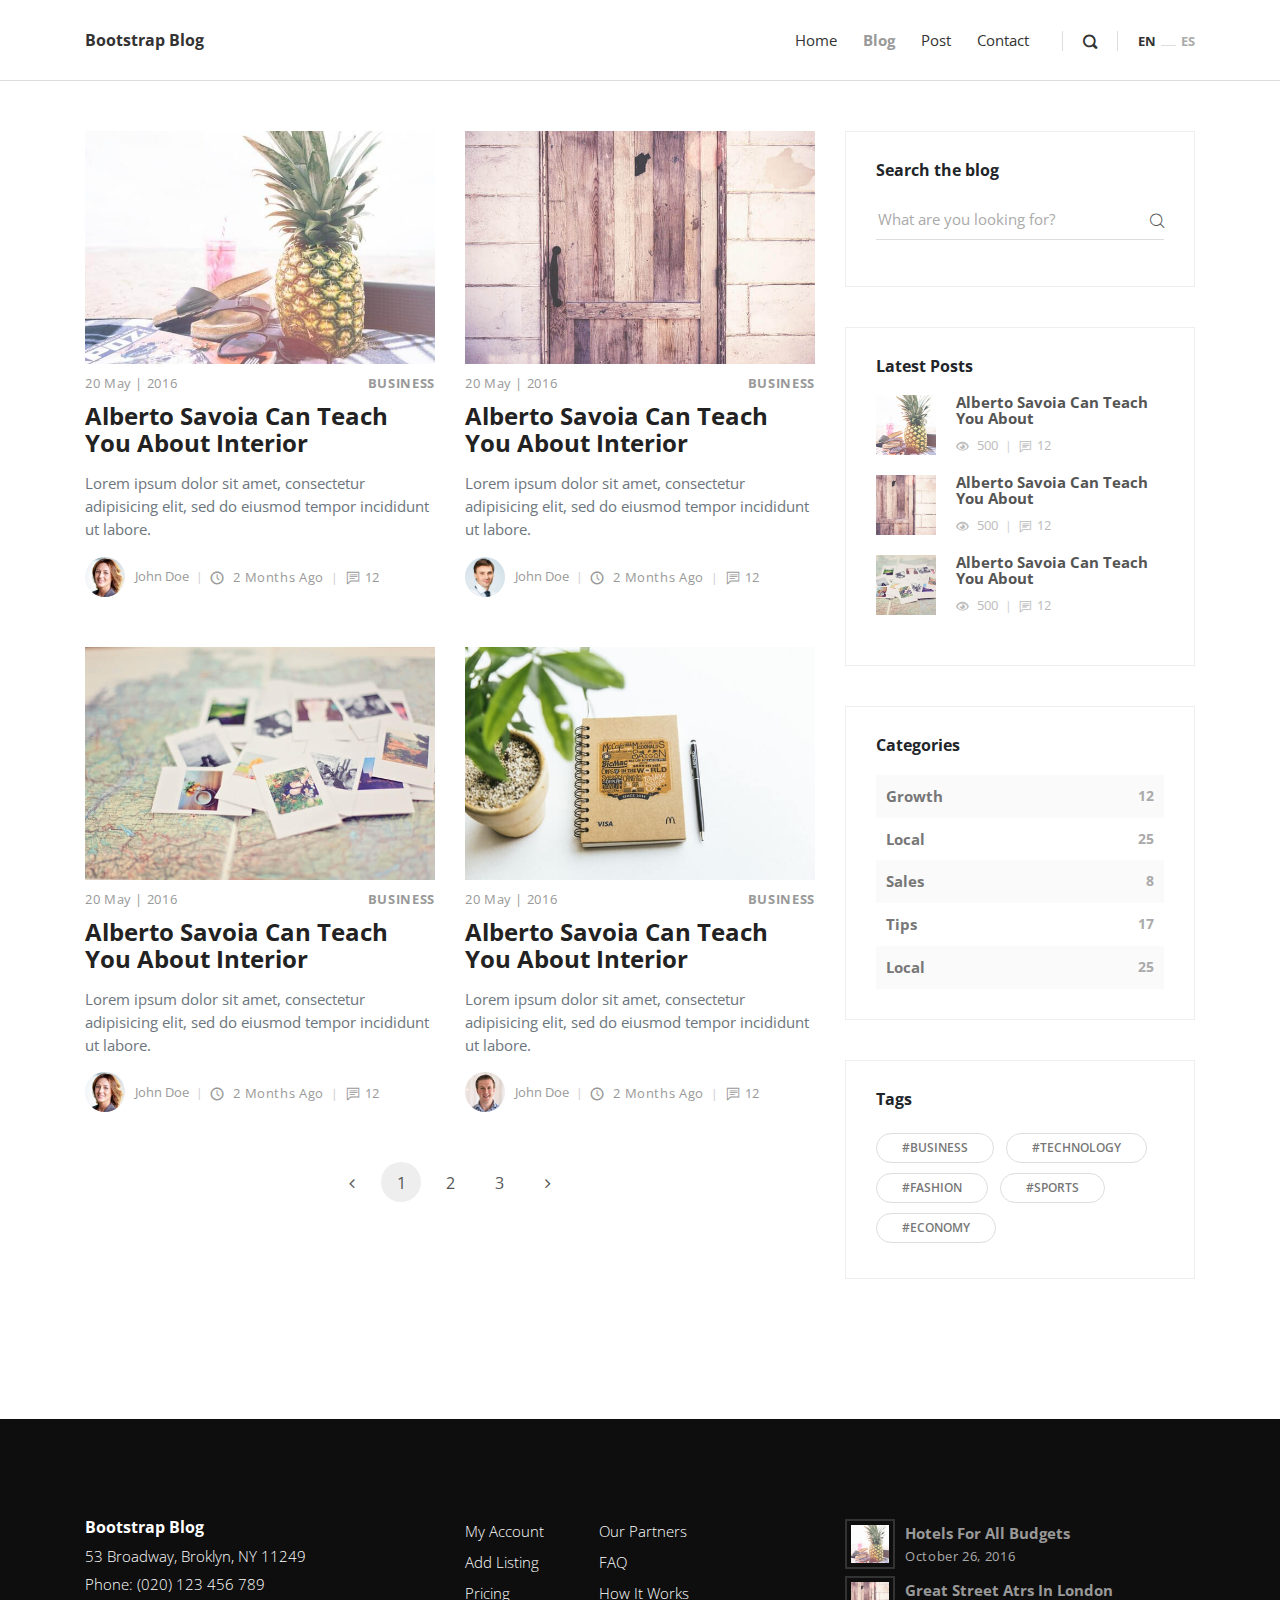
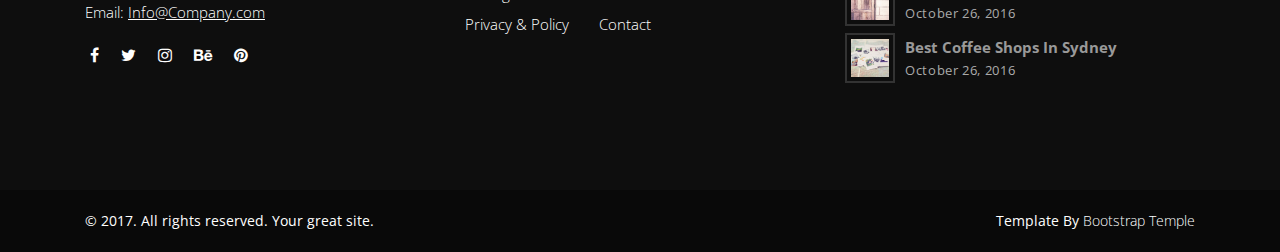
<file: bootstrap-blog-1-2 (1)/blog.html>
<!DOCTYPE html>
<html>
  <head>
    <meta charset="utf-8">
    <meta http-equiv="X-UA-Compatible" content="IE=edge">
    <title>Bootstrap Blog - B4 Template by Bootstrap Temple</title>
    <meta name="description" content="">
    <meta name="viewport" content="width=device-width, initial-scale=1">
    <meta name="robots" content="all,follow">
    <!-- Bootstrap CSS-->
    <link rel="stylesheet" href="vendor/bootstrap/css/bootstrap.min.css">
    <!-- Font Awesome CSS-->
    <link rel="stylesheet" href="vendor/font-awesome/css/font-awesome.min.css">
    <!-- Custom icon font-->
    <link rel="stylesheet" href="css/fontastic.css">
    <!-- Google fonts - Open Sans-->
    <link rel="stylesheet" href="https://fonts.googleapis.com/css?family=Open+Sans:300,400,700">
    <!-- Fancybox-->
    <link rel="stylesheet" href="vendor/@fancyapps/fancybox/jquery.fancybox.min.css">
    <!-- theme stylesheet-->
    <link rel="stylesheet" href="css/style.default.css" id="theme-stylesheet">
    <!-- Custom stylesheet - for your changes-->
    <link rel="stylesheet" href="css/custom.css">
    <!-- Favicon-->
    <link rel="shortcut icon" href="favicon.png">
    <!-- Tweaks for older IEs--><!--[if lt IE 9]>
        <script src="https://oss.maxcdn.com/html5shiv/3.7.3/html5shiv.min.js"></script>
        <script src="https://oss.maxcdn.com/respond/1.4.2/respond.min.js"></script><![endif]-->
  </head>
  <body>
    <header class="header">
      <!-- Main Navbar-->
      <nav class="navbar navbar-expand-lg">
        <div class="search-area">
          <div class="search-area-inner d-flex align-items-center justify-content-center">
            <div class="close-btn"><i class="icon-close"></i></div>
            <div class="row d-flex justify-content-center">
              <div class="col-md-8">
                <form action="#">
                  <div class="form-group">
                    <input type="search" name="search" id="search" placeholder="What are you looking for?">
                    <button type="submit" class="submit"><i class="icon-search-1"></i></button>
                  </div>
                </form>
              </div>
            </div>
          </div>
        </div>
        <div class="container">
          <!-- Navbar Brand -->
          <div class="navbar-header d-flex align-items-center justify-content-between">
            <!-- Navbar Brand --><a href="index.html" class="navbar-brand">Bootstrap Blog</a>
            <!-- Toggle Button-->
            <button type="button" data-toggle="collapse" data-target="#navbarcollapse" aria-controls="navbarcollapse" aria-expanded="false" aria-label="Toggle navigation" class="navbar-toggler"><span></span><span></span><span></span></button>
          </div>
          <!-- Navbar Menu -->
          <div id="navbarcollapse" class="collapse navbar-collapse">
            <ul class="navbar-nav ml-auto">
              <li class="nav-item"><a href="index.html" class="nav-link ">Home</a>
              </li>
              <li class="nav-item"><a href="blog.html" class="nav-link active ">Blog</a>
              </li>
              <li class="nav-item"><a href="post.html" class="nav-link ">Post</a>
              </li>
              <li class="nav-item"><a href="#" class="nav-link ">Contact</a>
              </li>
            </ul>
            <div class="navbar-text"><a href="#" class="search-btn"><i class="icon-search-1"></i></a></div>
            <ul class="langs navbar-text"><a href="#" class="active">EN</a><span>           </span><a href="#">ES</a></ul>
          </div>
        </div>
      </nav>
    </header>
    <div class="container">
      <div class="row">
        <!-- Latest Posts -->
        <main class="posts-listing col-lg-8"> 
          <div class="container">
            <div class="row">
              <!-- post -->
              <div class="post col-xl-6">
                <div class="post-thumbnail"><a href="post.html"><img src="img/blog-post-1.jpeg" alt="..." class="img-fluid"></a></div>
                <div class="post-details">
                  <div class="post-meta d-flex justify-content-between">
                    <div class="date meta-last">20 May | 2016</div>
                    <div class="category"><a href="#">Business</a></div>
                  </div><a href="post.html">
                    <h3 class="h4">Alberto Savoia Can Teach You About Interior</h3></a>
                  <p class="text-muted">Lorem ipsum dolor sit amet, consectetur adipisicing elit, sed do eiusmod tempor incididunt ut labore.</p>
                  <footer class="post-footer d-flex align-items-center"><a href="#" class="author d-flex align-items-center flex-wrap">
                      <div class="avatar"><img src="img/avatar-3.jpg" alt="..." class="img-fluid"></div>
                      <div class="title"><span>John Doe</span></div></a>
                    <div class="date"><i class="icon-clock"></i> 2 months ago</div>
                    <div class="comments meta-last"><i class="icon-comment"></i>12</div>
                  </footer>
                </div>
              </div>
              <!-- post             -->
              <div class="post col-xl-6">
                <div class="post-thumbnail"><a href="post.html"><img src="img/blog-post-2.jpg" alt="..." class="img-fluid"></a></div>
                <div class="post-details">
                  <div class="post-meta d-flex justify-content-between">
                    <div class="date meta-last">20 May | 2016</div>
                    <div class="category"><a href="#">Business</a></div>
                  </div><a href="post.html">
                    <h3 class="h4">Alberto Savoia Can Teach You About Interior</h3></a>
                  <p class="text-muted">Lorem ipsum dolor sit amet, consectetur adipisicing elit, sed do eiusmod tempor incididunt ut labore.</p>
                  <div class="post-footer d-flex align-items-center"><a href="#" class="author d-flex align-items-center flex-wrap">
                      <div class="avatar"><img src="img/avatar-2.jpg" alt="..." class="img-fluid"></div>
                      <div class="title"><span>John Doe</span></div></a>
                    <div class="date"><i class="icon-clock"></i> 2 months ago</div>
                    <div class="comments meta-last"><i class="icon-comment"></i>12</div>
                  </div>
                </div>
              </div>
              <!-- post             -->
              <div class="post col-xl-6">
                <div class="post-thumbnail"><a href="post.html"><img src="img/blog-post-3.jpeg" alt="..." class="img-fluid"></a></div>
                <div class="post-details">
                  <div class="post-meta d-flex justify-content-between">
                    <div class="date meta-last">20 May | 2016</div>
                    <div class="category"><a href="#">Business</a></div>
                  </div><a href="post.html">
                    <h3 class="h4">Alberto Savoia Can Teach You About Interior</h3></a>
                  <p class="text-muted">Lorem ipsum dolor sit amet, consectetur adipisicing elit, sed do eiusmod tempor incididunt ut labore.</p>
                  <div class="post-footer d-flex align-items-center"><a href="#" class="author d-flex align-items-center flex-wrap">
                      <div class="avatar"><img src="img/avatar-3.jpg" alt="..." class="img-fluid"></div>
                      <div class="title"><span>John Doe</span></div></a>
                    <div class="date"><i class="icon-clock"></i> 2 months ago</div>
                    <div class="comments meta-last"><i class="icon-comment"></i>12</div>
                  </div>
                </div>
              </div>
              <!-- post -->
              <div class="post col-xl-6">
                <div class="post-thumbnail"><a href="post.html"><img src="img/blog-post-4.jpeg" alt="..." class="img-fluid"></a></div>
                <div class="post-details">
                  <div class="post-meta d-flex justify-content-between">
                    <div class="date meta-last">20 May | 2016</div>
                    <div class="category"><a href="#">Business</a></div>
                  </div><a href="post.html">
                    <h3 class="h4">Alberto Savoia Can Teach You About Interior</h3></a>
                  <p class="text-muted">Lorem ipsum dolor sit amet, consectetur adipisicing elit, sed do eiusmod tempor incididunt ut labore.</p>
                  <div class="post-footer d-flex align-items-center"><a href="#" class="author d-flex align-items-center flex-wrap">
                      <div class="avatar"><img src="img/avatar-1.jpg" alt="..." class="img-fluid"></div>
                      <div class="title"><span>John Doe</span></div></a>
                    <div class="date"><i class="icon-clock"></i> 2 months ago</div>
                    <div class="comments meta-last"><i class="icon-comment"></i>12</div>
                  </div>
                </div>
              </div>
            </div>
            <!-- Pagination -->
            <nav aria-label="Page navigation example">
              <ul class="pagination pagination-template d-flex justify-content-center">
                <li class="page-item"><a href="#" class="page-link"> <i class="fa fa-angle-left"></i></a></li>
                <li class="page-item"><a href="#" class="page-link active">1</a></li>
                <li class="page-item"><a href="#" class="page-link">2</a></li>
                <li class="page-item"><a href="#" class="page-link">3</a></li>
                <li class="page-item"><a href="#" class="page-link"> <i class="fa fa-angle-right"></i></a></li>
              </ul>
            </nav>
          </div>
        </main>
        <aside class="col-lg-4">
          <!-- Widget [Search Bar Widget]-->
          <div class="widget search">
            <header>
              <h3 class="h6">Search the blog</h3>
            </header>
            <form action="#" class="search-form">
              <div class="form-group">
                <input type="search" placeholder="What are you looking for?">
                <button type="submit" class="submit"><i class="icon-search"></i></button>
              </div>
            </form>
          </div>
          <!-- Widget [Latest Posts Widget]        -->
          <div class="widget latest-posts">
            <header>
              <h3 class="h6">Latest Posts</h3>
            </header>
            <div class="blog-posts"><a href="#">
                <div class="item d-flex align-items-center">
                  <div class="image"><img src="img/small-thumbnail-1.jpg" alt="..." class="img-fluid"></div>
                  <div class="title"><strong>Alberto Savoia Can Teach You About</strong>
                    <div class="d-flex align-items-center">
                      <div class="views"><i class="icon-eye"></i> 500</div>
                      <div class="comments"><i class="icon-comment"></i>12</div>
                    </div>
                  </div>
                </div></a><a href="#">
                <div class="item d-flex align-items-center">
                  <div class="image"><img src="img/small-thumbnail-2.jpg" alt="..." class="img-fluid"></div>
                  <div class="title"><strong>Alberto Savoia Can Teach You About</strong>
                    <div class="d-flex align-items-center">
                      <div class="views"><i class="icon-eye"></i> 500</div>
                      <div class="comments"><i class="icon-comment"></i>12</div>
                    </div>
                  </div>
                </div></a><a href="#">
                <div class="item d-flex align-items-center">
                  <div class="image"><img src="img/small-thumbnail-3.jpg" alt="..." class="img-fluid"></div>
                  <div class="title"><strong>Alberto Savoia Can Teach You About</strong>
                    <div class="d-flex align-items-center">
                      <div class="views"><i class="icon-eye"></i> 500</div>
                      <div class="comments"><i class="icon-comment"></i>12</div>
                    </div>
                  </div>
                </div></a></div>
          </div>
          <!-- Widget [Categories Widget]-->
          <div class="widget categories">
            <header>
              <h3 class="h6">Categories</h3>
            </header>
            <div class="item d-flex justify-content-between"><a href="#">Growth</a><span>12</span></div>
            <div class="item d-flex justify-content-between"><a href="#">Local</a><span>25</span></div>
            <div class="item d-flex justify-content-between"><a href="#">Sales</a><span>8</span></div>
            <div class="item d-flex justify-content-between"><a href="#">Tips</a><span>17</span></div>
            <div class="item d-flex justify-content-between"><a href="#">Local</a><span>25</span></div>
          </div>
          <!-- Widget [Tags Cloud Widget]-->
          <div class="widget tags">       
            <header>
              <h3 class="h6">Tags</h3>
            </header>
            <ul class="list-inline">
              <li class="list-inline-item"><a href="#" class="tag">#Business</a></li>
              <li class="list-inline-item"><a href="#" class="tag">#Technology</a></li>
              <li class="list-inline-item"><a href="#" class="tag">#Fashion</a></li>
              <li class="list-inline-item"><a href="#" class="tag">#Sports</a></li>
              <li class="list-inline-item"><a href="#" class="tag">#Economy</a></li>
            </ul>
          </div>
        </aside>
      </div>
    </div>
    <!-- Page Footer-->
    <footer class="main-footer">
      <div class="container">
        <div class="row">
          <div class="col-md-4">
            <div class="logo">
              <h6 class="text-white">Bootstrap Blog</h6>
            </div>
            <div class="contact-details">
              <p>53 Broadway, Broklyn, NY 11249</p>
              <p>Phone: (020) 123 456 789</p>
              <p>Email: <a href="mailto:info@company.com">Info@Company.com</a></p>
              <ul class="social-menu">
                <li class="list-inline-item"><a href="#"><i class="fa fa-facebook"></i></a></li>
                <li class="list-inline-item"><a href="#"><i class="fa fa-twitter"></i></a></li>
                <li class="list-inline-item"><a href="#"><i class="fa fa-instagram"></i></a></li>
                <li class="list-inline-item"><a href="#"><i class="fa fa-behance"></i></a></li>
                <li class="list-inline-item"><a href="#"><i class="fa fa-pinterest"></i></a></li>
              </ul>
            </div>
          </div>
          <div class="col-md-4">
            <div class="menus d-flex">
              <ul class="list-unstyled">
                <li> <a href="#">My Account</a></li>
                <li> <a href="#">Add Listing</a></li>
                <li> <a href="#">Pricing</a></li>
                <li> <a href="#">Privacy &amp; Policy</a></li>
              </ul>
              <ul class="list-unstyled">
                <li> <a href="#">Our Partners</a></li>
                <li> <a href="#">FAQ</a></li>
                <li> <a href="#">How It Works</a></li>
                <li> <a href="#">Contact</a></li>
              </ul>
            </div>
          </div>
          <div class="col-md-4">
            <div class="latest-posts"><a href="#">
                <div class="post d-flex align-items-center">
                  <div class="image"><img src="img/small-thumbnail-1.jpg" alt="..." class="img-fluid"></div>
                  <div class="title"><strong>Hotels for all budgets</strong><span class="date last-meta">October 26, 2016</span></div>
                </div></a><a href="#">
                <div class="post d-flex align-items-center">
                  <div class="image"><img src="img/small-thumbnail-2.jpg" alt="..." class="img-fluid"></div>
                  <div class="title"><strong>Great street atrs in London</strong><span class="date last-meta">October 26, 2016</span></div>
                </div></a><a href="#">
                <div class="post d-flex align-items-center">
                  <div class="image"><img src="img/small-thumbnail-3.jpg" alt="..." class="img-fluid"></div>
                  <div class="title"><strong>Best coffee shops in Sydney</strong><span class="date last-meta">October 26, 2016</span></div>
                </div></a></div>
          </div>
        </div>
      </div>
      <div class="copyrights">
        <div class="container">
          <div class="row">
            <div class="col-md-6">
              <p>&copy; 2017. All rights reserved. Your great site.</p>
            </div>
            <div class="col-md-6 text-right">
              <p>Template By <a href="https://bootstraptemple.com" class="text-white">Bootstrap Temple</a>
                <!-- Please do not remove the backlink to Bootstrap Temple unless you purchase an attribution-free license @ Bootstrap Temple or support us at http://bootstrapious.com/donate. It is part of the license conditions. Thanks for understanding :)                         -->
              </p>
            </div>
          </div>
        </div>
      </div>
    </footer>
    <!-- JavaScript files-->
    <script src="vendor/jquery/jquery.min.js"></script>
    <script src="vendor/popper.js/umd/popper.min.js"> </script>
    <script src="vendor/bootstrap/js/bootstrap.min.js"></script>
    <script src="vendor/jquery.cookie/jquery.cookie.js"> </script>
    <script src="vendor/@fancyapps/fancybox/jquery.fancybox.min.js"></script>
    <script src="js/front.js"></script>
  </body>
</html>
</file>
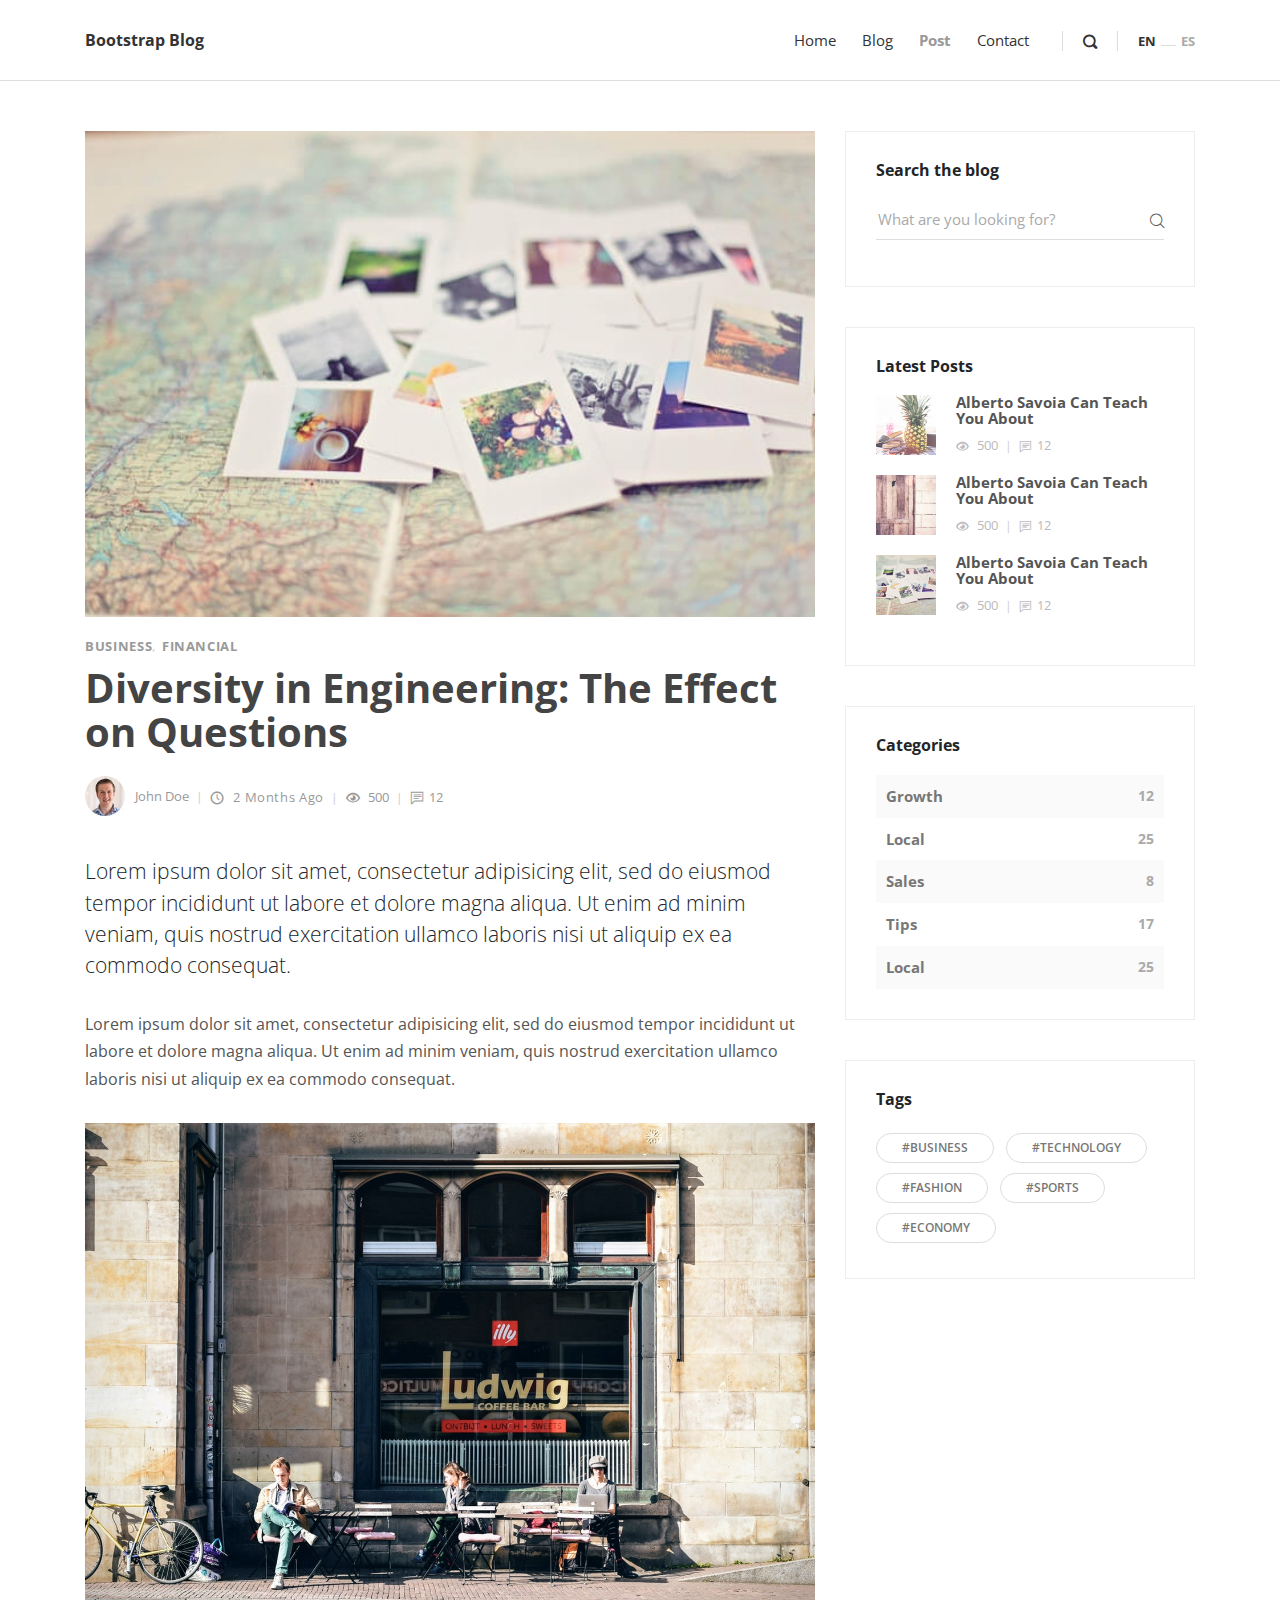
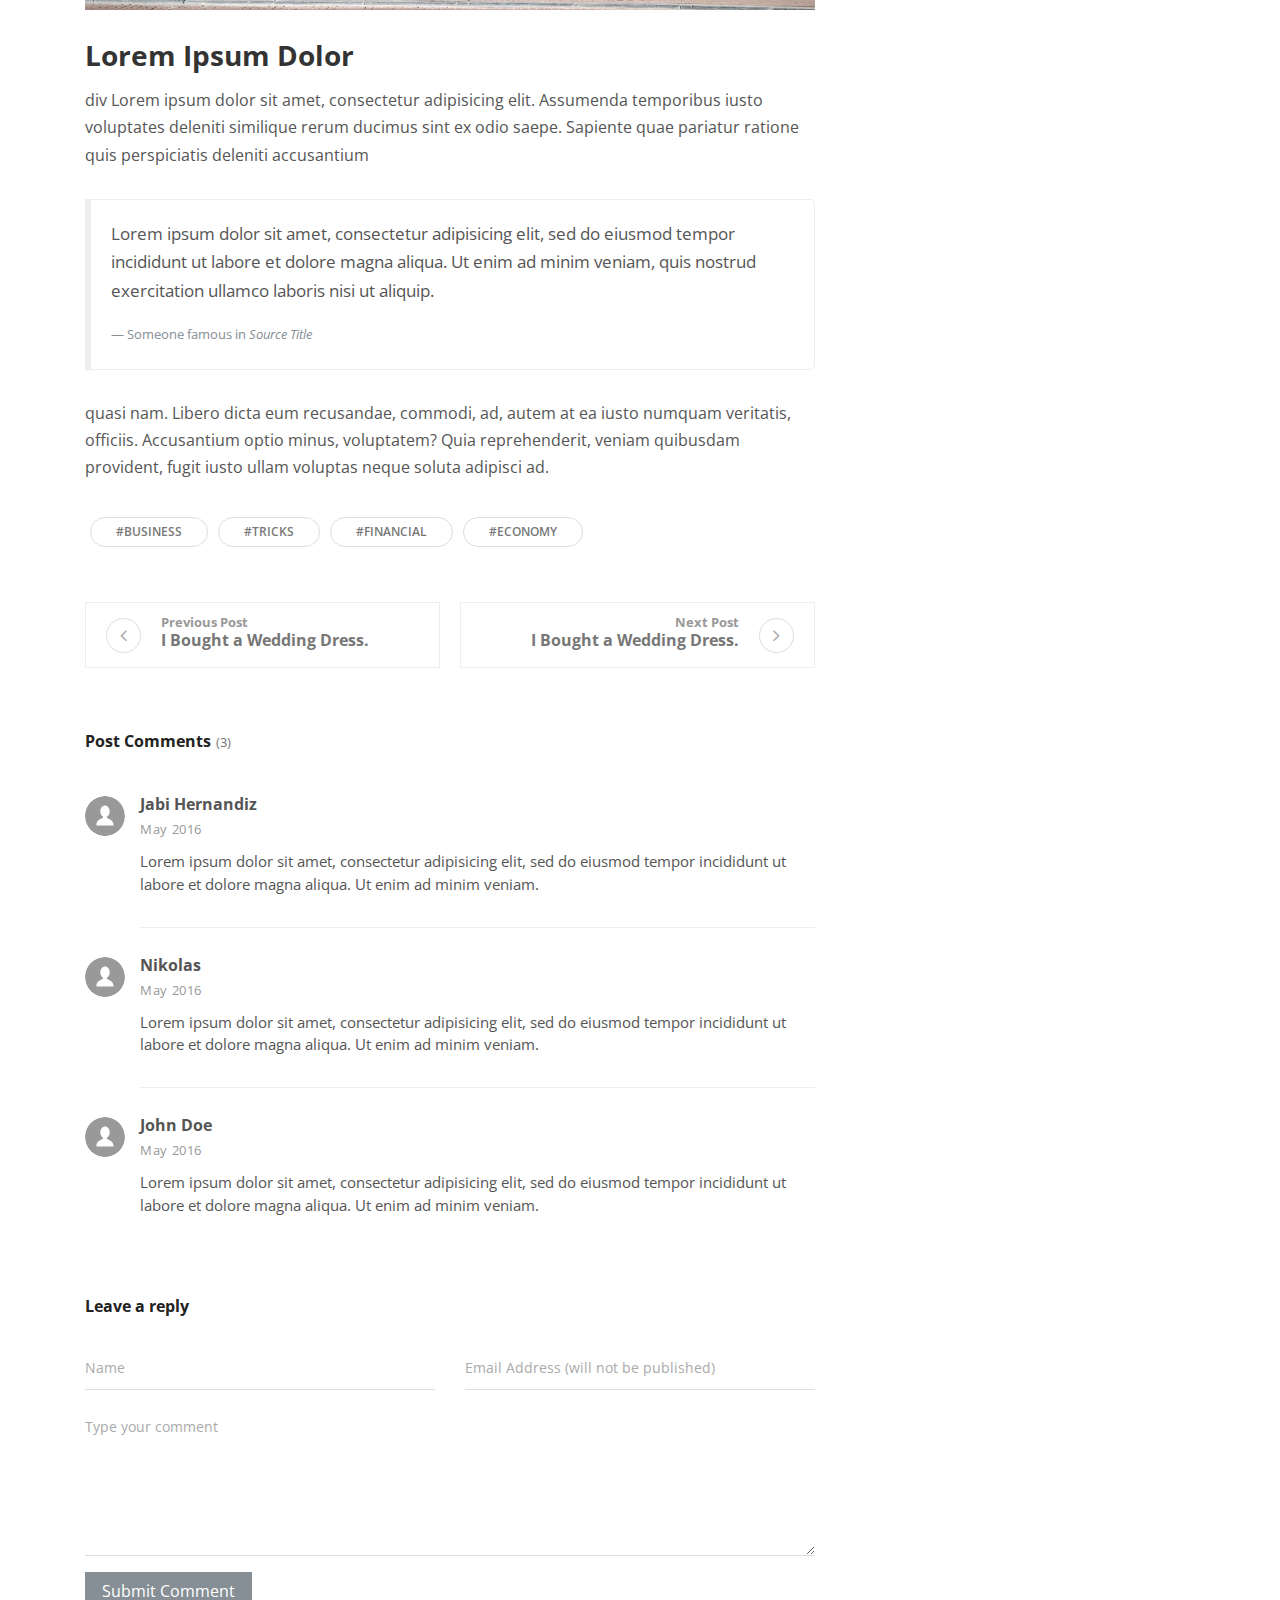
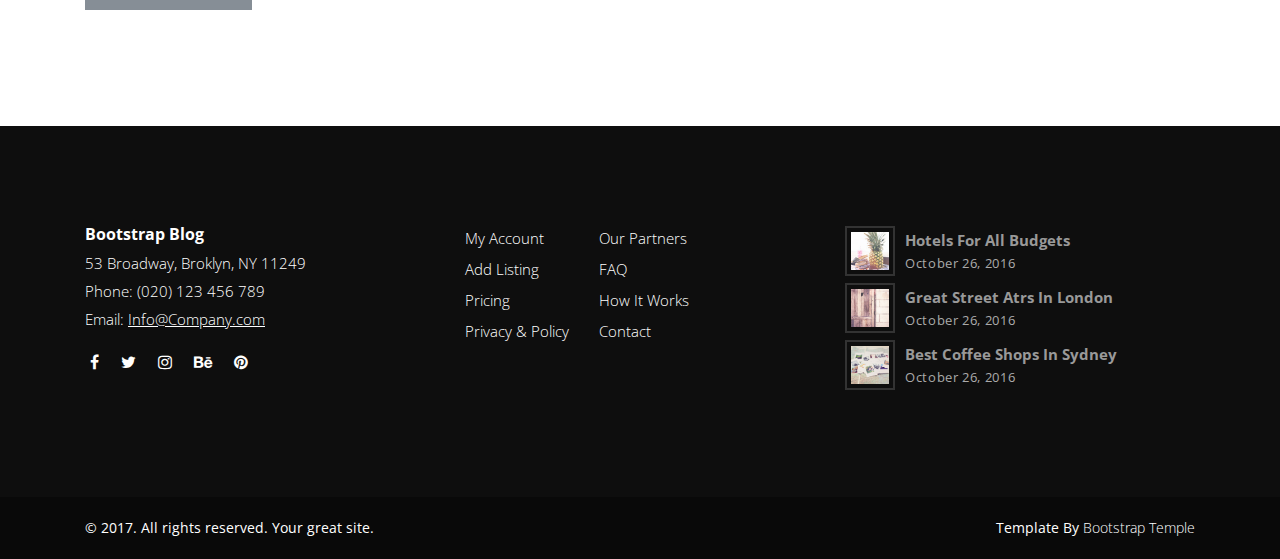
<file: bootstrap-blog-1-2 (1)/post.html>
<!DOCTYPE html>
<html>
  <head>
    <meta charset="utf-8">
    <meta http-equiv="X-UA-Compatible" content="IE=edge">
    <title>Bootstrap Blog - B4 Template by Bootstrap Temple</title>
    <meta name="description" content="">
    <meta name="viewport" content="width=device-width, initial-scale=1">
    <meta name="robots" content="all,follow">
    <!-- Bootstrap CSS-->
    <link rel="stylesheet" href="vendor/bootstrap/css/bootstrap.min.css">
    <!-- Font Awesome CSS-->
    <link rel="stylesheet" href="vendor/font-awesome/css/font-awesome.min.css">
    <!-- Custom icon font-->
    <link rel="stylesheet" href="css/fontastic.css">
    <!-- Google fonts - Open Sans-->
    <link rel="stylesheet" href="https://fonts.googleapis.com/css?family=Open+Sans:300,400,700">
    <!-- Fancybox-->
    <link rel="stylesheet" href="vendor/@fancyapps/fancybox/jquery.fancybox.min.css">
    <!-- theme stylesheet-->
    <link rel="stylesheet" href="css/style.default.css" id="theme-stylesheet">
    <!-- Custom stylesheet - for your changes-->
    <link rel="stylesheet" href="css/custom.css">
    <!-- Favicon-->
    <link rel="shortcut icon" href="favicon.png">
    <!-- Tweaks for older IEs--><!--[if lt IE 9]>
        <script src="https://oss.maxcdn.com/html5shiv/3.7.3/html5shiv.min.js"></script>
        <script src="https://oss.maxcdn.com/respond/1.4.2/respond.min.js"></script><![endif]-->
  </head>
  <body>
    <header class="header">
      <!-- Main Navbar-->
      <nav class="navbar navbar-expand-lg">
        <div class="search-area">
          <div class="search-area-inner d-flex align-items-center justify-content-center">
            <div class="close-btn"><i class="icon-close"></i></div>
            <div class="row d-flex justify-content-center">
              <div class="col-md-8">
                <form action="#">
                  <div class="form-group">
                    <input type="search" name="search" id="search" placeholder="What are you looking for?">
                    <button type="submit" class="submit"><i class="icon-search-1"></i></button>
                  </div>
                </form>
              </div>
            </div>
          </div>
        </div>
        <div class="container">
          <!-- Navbar Brand -->
          <div class="navbar-header d-flex align-items-center justify-content-between">
            <!-- Navbar Brand --><a href="index.html" class="navbar-brand">Bootstrap Blog</a>
            <!-- Toggle Button-->
            <button type="button" data-toggle="collapse" data-target="#navbarcollapse" aria-controls="navbarcollapse" aria-expanded="false" aria-label="Toggle navigation" class="navbar-toggler"><span></span><span></span><span></span></button>
          </div>
          <!-- Navbar Menu -->
          <div id="navbarcollapse" class="collapse navbar-collapse">
            <ul class="navbar-nav ml-auto">
              <li class="nav-item"><a href="index.html" class="nav-link ">Home</a>
              </li>
              <li class="nav-item"><a href="blog.html" class="nav-link ">Blog</a>
              </li>
              <li class="nav-item"><a href="post.html" class="nav-link active ">Post</a>
              </li>
              <li class="nav-item"><a href="#" class="nav-link ">Contact</a>
              </li>
            </ul>
            <div class="navbar-text"><a href="#" class="search-btn"><i class="icon-search-1"></i></a></div>
            <ul class="langs navbar-text"><a href="#" class="active">EN</a><span>           </span><a href="#">ES</a></ul>
          </div>
        </div>
      </nav>
    </header>
    <div class="container">
      <div class="row">
        <!-- Latest Posts -->
        <main class="post blog-post col-lg-8"> 
          <div class="container">
            <div class="post-single">
              <div class="post-thumbnail"><img src="img/blog-post-3.jpeg" alt="..." class="img-fluid"></div>
              <div class="post-details">
                <div class="post-meta d-flex justify-content-between">
                  <div class="category"><a href="#">Business</a><a href="#">Financial</a></div>
                </div>
                <h1>Diversity in Engineering: The Effect on Questions<a href="#"><i class="fa fa-bookmark-o"></i></a></h1>
                <div class="post-footer d-flex align-items-center flex-column flex-sm-row"><a href="#" class="author d-flex align-items-center flex-wrap">
                    <div class="avatar"><img src="img/avatar-1.jpg" alt="..." class="img-fluid"></div>
                    <div class="title"><span>John Doe</span></div></a>
                  <div class="d-flex align-items-center flex-wrap">       
                    <div class="date"><i class="icon-clock"></i> 2 months ago</div>
                    <div class="views"><i class="icon-eye"></i> 500</div>
                    <div class="comments meta-last"><i class="icon-comment"></i>12</div>
                  </div>
                </div>
                <div class="post-body">
                  <p class="lead">Lorem ipsum dolor sit amet, consectetur adipisicing elit, sed do eiusmod tempor incididunt ut labore et dolore magna aliqua. Ut enim ad minim veniam, quis nostrud exercitation ullamco laboris nisi ut aliquip ex ea commodo consequat.</p>
                  <p>Lorem ipsum dolor sit amet, consectetur adipisicing elit, sed do eiusmod tempor incididunt ut labore et dolore magna aliqua. Ut enim ad minim veniam, quis nostrud exercitation ullamco laboris nisi ut aliquip ex ea commodo consequat.</p>
                  <p> <img src="img/featured-pic-3.jpeg" alt="..." class="img-fluid"></p>
                  <h3>Lorem Ipsum Dolor</h3>
                  <p>div Lorem ipsum dolor sit amet, consectetur adipisicing elit. Assumenda temporibus iusto voluptates deleniti similique rerum ducimus sint ex odio saepe. Sapiente quae pariatur ratione quis perspiciatis deleniti accusantium</p>
                  <blockquote class="blockquote">
                    <p>Lorem ipsum dolor sit amet, consectetur adipisicing elit, sed do eiusmod tempor incididunt ut labore et dolore magna aliqua. Ut enim ad minim veniam, quis nostrud exercitation ullamco laboris nisi ut aliquip.</p>
                    <footer class="blockquote-footer">Someone famous in
                      <cite title="Source Title">Source Title</cite>
                    </footer>
                  </blockquote>
                  <p>quasi nam. Libero dicta eum recusandae, commodi, ad, autem at ea iusto numquam veritatis, officiis. Accusantium optio minus, voluptatem? Quia reprehenderit, veniam quibusdam provident, fugit iusto ullam voluptas neque soluta adipisci ad.</p>
                </div>
                <div class="post-tags"><a href="#" class="tag">#Business</a><a href="#" class="tag">#Tricks</a><a href="#" class="tag">#Financial</a><a href="#" class="tag">#Economy</a></div>
                <div class="posts-nav d-flex justify-content-between align-items-stretch flex-column flex-md-row"><a href="#" class="prev-post text-left d-flex align-items-center">
                    <div class="icon prev"><i class="fa fa-angle-left"></i></div>
                    <div class="text"><strong class="text-primary">Previous Post </strong>
                      <h6>I Bought a Wedding Dress.</h6>
                    </div></a><a href="#" class="next-post text-right d-flex align-items-center justify-content-end">
                    <div class="text"><strong class="text-primary">Next Post </strong>
                      <h6>I Bought a Wedding Dress.</h6>
                    </div>
                    <div class="icon next"><i class="fa fa-angle-right">   </i></div></a></div>
                <div class="post-comments">
                  <header>
                    <h3 class="h6">Post Comments<span class="no-of-comments">(3)</span></h3>
                  </header>
                  <div class="comment">
                    <div class="comment-header d-flex justify-content-between">
                      <div class="user d-flex align-items-center">
                        <div class="image"><img src="img/user.svg" alt="..." class="img-fluid rounded-circle"></div>
                        <div class="title"><strong>Jabi Hernandiz</strong><span class="date">May 2016</span></div>
                      </div>
                    </div>
                    <div class="comment-body">
                      <p>Lorem ipsum dolor sit amet, consectetur adipisicing elit, sed do eiusmod tempor incididunt ut labore et dolore magna aliqua. Ut enim ad minim veniam.</p>
                    </div>
                  </div>
                  <div class="comment">
                    <div class="comment-header d-flex justify-content-between">
                      <div class="user d-flex align-items-center">
                        <div class="image"><img src="img/user.svg" alt="..." class="img-fluid rounded-circle"></div>
                        <div class="title"><strong>Nikolas</strong><span class="date">May 2016</span></div>
                      </div>
                    </div>
                    <div class="comment-body">
                      <p>Lorem ipsum dolor sit amet, consectetur adipisicing elit, sed do eiusmod tempor incididunt ut labore et dolore magna aliqua. Ut enim ad minim veniam.</p>
                    </div>
                  </div>
                  <div class="comment">
                    <div class="comment-header d-flex justify-content-between">
                      <div class="user d-flex align-items-center">
                        <div class="image"><img src="img/user.svg" alt="..." class="img-fluid rounded-circle"></div>
                        <div class="title"><strong>John Doe</strong><span class="date">May 2016</span></div>
                      </div>
                    </div>
                    <div class="comment-body">
                      <p>Lorem ipsum dolor sit amet, consectetur adipisicing elit, sed do eiusmod tempor incididunt ut labore et dolore magna aliqua. Ut enim ad minim veniam.</p>
                    </div>
                  </div>
                </div>
                <div class="add-comment">
                  <header>
                    <h3 class="h6">Leave a reply</h3>
                  </header>
                  <form action="#" class="commenting-form">
                    <div class="row">
                      <div class="form-group col-md-6">
                        <input type="text" name="username" id="username" placeholder="Name" class="form-control">
                      </div>
                      <div class="form-group col-md-6">
                        <input type="email" name="username" id="useremail" placeholder="Email Address (will not be published)" class="form-control">
                      </div>
                      <div class="form-group col-md-12">
                        <textarea name="usercomment" id="usercomment" placeholder="Type your comment" class="form-control"></textarea>
                      </div>
                      <div class="form-group col-md-12">
                        <button type="submit" class="btn btn-secondary">Submit Comment</button>
                      </div>
                    </div>
                  </form>
                </div>
              </div>
            </div>
          </div>
        </main>
        <aside class="col-lg-4">
          <!-- Widget [Search Bar Widget]-->
          <div class="widget search">
            <header>
              <h3 class="h6">Search the blog</h3>
            </header>
            <form action="#" class="search-form">
              <div class="form-group">
                <input type="search" placeholder="What are you looking for?">
                <button type="submit" class="submit"><i class="icon-search"></i></button>
              </div>
            </form>
          </div>
          <!-- Widget [Latest Posts Widget]        -->
          <div class="widget latest-posts">
            <header>
              <h3 class="h6">Latest Posts</h3>
            </header>
            <div class="blog-posts"><a href="#">
                <div class="item d-flex align-items-center">
                  <div class="image"><img src="img/small-thumbnail-1.jpg" alt="..." class="img-fluid"></div>
                  <div class="title"><strong>Alberto Savoia Can Teach You About</strong>
                    <div class="d-flex align-items-center">
                      <div class="views"><i class="icon-eye"></i> 500</div>
                      <div class="comments"><i class="icon-comment"></i>12</div>
                    </div>
                  </div>
                </div></a><a href="#">
                <div class="item d-flex align-items-center">
                  <div class="image"><img src="img/small-thumbnail-2.jpg" alt="..." class="img-fluid"></div>
                  <div class="title"><strong>Alberto Savoia Can Teach You About</strong>
                    <div class="d-flex align-items-center">
                      <div class="views"><i class="icon-eye"></i> 500</div>
                      <div class="comments"><i class="icon-comment"></i>12</div>
                    </div>
                  </div>
                </div></a><a href="#">
                <div class="item d-flex align-items-center">
                  <div class="image"><img src="img/small-thumbnail-3.jpg" alt="..." class="img-fluid"></div>
                  <div class="title"><strong>Alberto Savoia Can Teach You About</strong>
                    <div class="d-flex align-items-center">
                      <div class="views"><i class="icon-eye"></i> 500</div>
                      <div class="comments"><i class="icon-comment"></i>12</div>
                    </div>
                  </div>
                </div></a></div>
          </div>
          <!-- Widget [Categories Widget]-->
          <div class="widget categories">
            <header>
              <h3 class="h6">Categories</h3>
            </header>
            <div class="item d-flex justify-content-between"><a href="#">Growth</a><span>12</span></div>
            <div class="item d-flex justify-content-between"><a href="#">Local</a><span>25</span></div>
            <div class="item d-flex justify-content-between"><a href="#">Sales</a><span>8</span></div>
            <div class="item d-flex justify-content-between"><a href="#">Tips</a><span>17</span></div>
            <div class="item d-flex justify-content-between"><a href="#">Local</a><span>25</span></div>
          </div>
          <!-- Widget [Tags Cloud Widget]-->
          <div class="widget tags">       
            <header>
              <h3 class="h6">Tags</h3>
            </header>
            <ul class="list-inline">
              <li class="list-inline-item"><a href="#" class="tag">#Business</a></li>
              <li class="list-inline-item"><a href="#" class="tag">#Technology</a></li>
              <li class="list-inline-item"><a href="#" class="tag">#Fashion</a></li>
              <li class="list-inline-item"><a href="#" class="tag">#Sports</a></li>
              <li class="list-inline-item"><a href="#" class="tag">#Economy</a></li>
            </ul>
          </div>
        </aside>
      </div>
    </div>
    <!-- Page Footer-->
    <footer class="main-footer">
      <div class="container">
        <div class="row">
          <div class="col-md-4">
            <div class="logo">
              <h6 class="text-white">Bootstrap Blog</h6>
            </div>
            <div class="contact-details">
              <p>53 Broadway, Broklyn, NY 11249</p>
              <p>Phone: (020) 123 456 789</p>
              <p>Email: <a href="mailto:info@company.com">Info@Company.com</a></p>
              <ul class="social-menu">
                <li class="list-inline-item"><a href="#"><i class="fa fa-facebook"></i></a></li>
                <li class="list-inline-item"><a href="#"><i class="fa fa-twitter"></i></a></li>
                <li class="list-inline-item"><a href="#"><i class="fa fa-instagram"></i></a></li>
                <li class="list-inline-item"><a href="#"><i class="fa fa-behance"></i></a></li>
                <li class="list-inline-item"><a href="#"><i class="fa fa-pinterest"></i></a></li>
              </ul>
            </div>
          </div>
          <div class="col-md-4">
            <div class="menus d-flex">
              <ul class="list-unstyled">
                <li> <a href="#">My Account</a></li>
                <li> <a href="#">Add Listing</a></li>
                <li> <a href="#">Pricing</a></li>
                <li> <a href="#">Privacy &amp; Policy</a></li>
              </ul>
              <ul class="list-unstyled">
                <li> <a href="#">Our Partners</a></li>
                <li> <a href="#">FAQ</a></li>
                <li> <a href="#">How It Works</a></li>
                <li> <a href="#">Contact</a></li>
              </ul>
            </div>
          </div>
          <div class="col-md-4">
            <div class="latest-posts"><a href="#">
                <div class="post d-flex align-items-center">
                  <div class="image"><img src="img/small-thumbnail-1.jpg" alt="..." class="img-fluid"></div>
                  <div class="title"><strong>Hotels for all budgets</strong><span class="date last-meta">October 26, 2016</span></div>
                </div></a><a href="#">
                <div class="post d-flex align-items-center">
                  <div class="image"><img src="img/small-thumbnail-2.jpg" alt="..." class="img-fluid"></div>
                  <div class="title"><strong>Great street atrs in London</strong><span class="date last-meta">October 26, 2016</span></div>
                </div></a><a href="#">
                <div class="post d-flex align-items-center">
                  <div class="image"><img src="img/small-thumbnail-3.jpg" alt="..." class="img-fluid"></div>
                  <div class="title"><strong>Best coffee shops in Sydney</strong><span class="date last-meta">October 26, 2016</span></div>
                </div></a></div>
          </div>
        </div>
      </div>
      <div class="copyrights">
        <div class="container">
          <div class="row">
            <div class="col-md-6">
              <p>&copy; 2017. All rights reserved. Your great site.</p>
            </div>
            <div class="col-md-6 text-right">
              <p>Template By <a href="https://bootstraptemple.com" class="text-white">Bootstrap Temple</a>
                <!-- Please do not remove the backlink to Bootstrap Temple unless you purchase an attribution-free license @ Bootstrap Temple or support us at http://bootstrapious.com/donate. It is part of the license conditions. Thanks for understanding :)                         -->
              </p>
            </div>
          </div>
        </div>
      </div>
    </footer>
    <!-- JavaScript files-->
    <script src="vendor/jquery/jquery.min.js"></script>
    <script src="vendor/popper.js/umd/popper.min.js"> </script>
    <script src="vendor/bootstrap/js/bootstrap.min.js"></script>
    <script src="vendor/jquery.cookie/jquery.cookie.js"> </script>
    <script src="vendor/@fancyapps/fancybox/jquery.fancybox.min.js"></script>
    <script src="js/front.js"></script>
  </body>
</html>
</file>
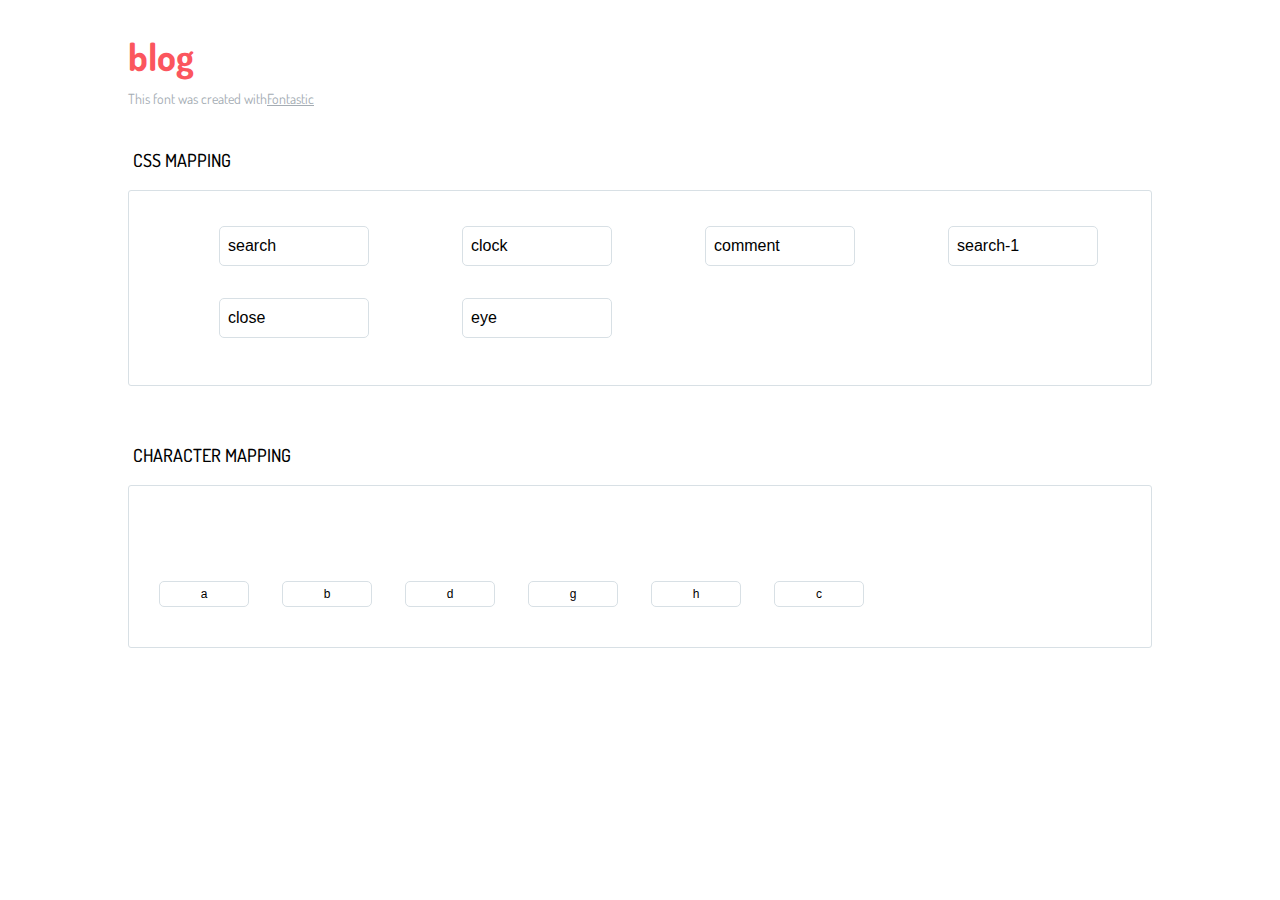
<file: bootstrap-blog-1-2 (1)/icons-reference/icons-reference.html>
<!DOCTYPE html>
<html lang="en">
  <head>
    <meta charset="utf-8">
    <meta http-equiv="X-UA-Compatible" content="IE=edge,chrome=1">
    <meta name="viewport" content="width=device-width,initial-scale=1">
    <title>Font Reference - blog</title>
    <link href="http://fonts.googleapis.com/css?family=Dosis:400,500,700" rel="stylesheet" type="text/css">
    <link href="https://file.myfontastic.com/N4j4N7oxYtNKkKrJvxc3rZ/icons.css" rel="stylesheet">
    <style type="text/css">html,body,div,span,applet,object,iframe,h1,h2,h3,h4,h5,h6,p,blockquote,pre,a,abbr,acronym,address,big,cite,code,del,dfn,em,img,ins,kbd,q,s,samp,small,strike,strong,sub,sup,tt,var,dl,dt,dd,ol,ul,li,fieldset,form,label,legend,table,caption,tbody,tfoot,thead,tr,th,td{margin:0;padding:0;border:0;outline:0;font-weight:inherit;font-style:inherit;font-family:inherit;font-size:100%;vertical-align:baseline}body{line-height:1;color:#000;background:#fff}ol,ul{list-style:none}table{border-collapse:separate;border-spacing:0;vertical-align:middle}caption,th,td{text-align:left;font-weight:normal;vertical-align:middle}a img{border:none}*{-webkit-box-sizing:border-box;-moz-box-sizing:border-box;box-sizing:border-box}body{font-family:'Dosis','Tahoma',sans-serif}.container{margin:15px auto;width:80%}h1{margin:40px 0 20px;font-weight:700;font-size:38px;line-height:32px;color:#fb565e}h2{font-size:18px;padding:0 0 21px 5px;margin:45px 0 0 0;text-transform:uppercase;font-weight:500}.small{font-size:14px;color:#a5adb4;}.small a{color:#a5adb4;}.small a:hover{color:#fb565e}.glyphs.character-mapping{margin:0 0 20px 0;padding:20px 0 20px 30px;color:rgba(0,0,0,0.5);border:1px solid #d8e0e5;-webkit-border-radius:3px;border-radius:3px;}.glyphs.character-mapping li{margin:0 30px 20px 0;display:inline-block;width:90px}.glyphs.character-mapping .icon{margin:10px 0 10px 15px;padding:15px;position:relative;width:55px;height:55px;color:#162a36 !important;overflow:hidden;-webkit-border-radius:3px;border-radius:3px;font-size:32px;}.glyphs.character-mapping .icon svg{fill:#000}.glyphs.character-mapping input{margin:0;padding:5px 0;line-height:12px;font-size:12px;display:block;width:100%;border:1px solid #d8e0e5;-webkit-border-radius:5px;border-radius:5px;text-align:center;outline:0;}.glyphs.character-mapping input:focus{border:1px solid #fbde4a;-webkit-box-shadow:inset 0 0 3px #fbde4a;box-shadow:inset 0 0 3px #fbde4a}.glyphs.character-mapping input:hover{-webkit-box-shadow:inset 0 0 3px #fbde4a;box-shadow:inset 0 0 3px #fbde4a}.glyphs.css-mapping{margin:0 0 60px 0;padding:30px 0 20px 30px;color:rgba(0,0,0,0.5);border:1px solid #d8e0e5;-webkit-border-radius:3px;border-radius:3px;}.glyphs.css-mapping li{margin:0 30px 20px 0;padding:0;display:inline-block;overflow:hidden}.glyphs.css-mapping .icon{margin:0;margin-right:10px;padding:13px;height:50px;width:50px;color:#162a36 !important;overflow:hidden;float:left;font-size:24px}.glyphs.css-mapping input{margin:0;margin-top:5px;padding:8px;line-height:16px;font-size:16px;display:block;width:150px;height:40px;border:1px solid #d8e0e5;-webkit-border-radius:5px;border-radius:5px;background:#fff;outline:0;float:right;}.glyphs.css-mapping input:focus{border:1px solid #fbde4a;-webkit-box-shadow:inset 0 0 3px #fbde4a;box-shadow:inset 0 0 3px #fbde4a}.glyphs.css-mapping input:hover{-webkit-box-shadow:inset 0 0 3px #fbde4a;box-shadow:inset 0 0 3px #fbde4a}</style>
  </head>
  <body>
    <div class="container">
      <h1>blog</h1>
      <p class="small">This font was created with<a href="http://fontastic.me/">Fontastic</a></p>
      <h2>CSS mapping</h2>
      <ul class="glyphs css-mapping">
        <li>
          <div class="icon icon-search"></div>
          <input type="text" readonly="readonly" value="search">
        </li>
        <li>
          <div class="icon icon-clock"></div>
          <input type="text" readonly="readonly" value="clock">
        </li>
        <li>
          <div class="icon icon-comment"></div>
          <input type="text" readonly="readonly" value="comment">
        </li>
        <li>
          <div class="icon icon-search-1"></div>
          <input type="text" readonly="readonly" value="search-1">
        </li>
        <li>
          <div class="icon icon-close"></div>
          <input type="text" readonly="readonly" value="close">
        </li>
        <li>
          <div class="icon icon-eye"></div>
          <input type="text" readonly="readonly" value="eye">
        </li>
      </ul>
      <h2>Character mapping</h2>
      <ul class="glyphs character-mapping">
        <li>
          <div data-icon="a" class="icon"></div>
          <input type="text" readonly="readonly" value="a">
        </li>
        <li>
          <div data-icon="b" class="icon"></div>
          <input type="text" readonly="readonly" value="b">
        </li>
        <li>
          <div data-icon="d" class="icon"></div>
          <input type="text" readonly="readonly" value="d">
        </li>
        <li>
          <div data-icon="g" class="icon"></div>
          <input type="text" readonly="readonly" value="g">
        </li>
        <li>
          <div data-icon="h" class="icon"></div>
          <input type="text" readonly="readonly" value="h">
        </li>
        <li>
          <div data-icon="c" class="icon"></div>
          <input type="text" readonly="readonly" value="c">
        </li>
      </ul>
    </div>
    <script>(function() {
  var glyphs, i, len, ref;

  ref = document.getElementsByClassName('glyphs');
  for (i = 0, len = ref.length; i < len; i++) {
    glyphs = ref[i];
    glyphs.addEventListener('click', function(event) {
      if (event.target.tagName === 'INPUT') {
        return event.target.select();
      }
    });
  }

}).call(this);

    </script>
  </body>
</html>
</file>
<file: css/fontastic.css>
@charset "UTF-8";

@font-face {
  font-family: "blog";
  src:url("../fonts/blog.eot");
  src:url("../fonts/blog.eot?#iefix") format("embedded-opentype"),
    url("../fonts/blog.woff") format("woff"),
    url("../fonts/blog.ttf") format("truetype"),
    url("../fonts/blog.svg#blog") format("svg");
  font-weight: normal;
  font-style: normal;

}

[data-icon]:before {
  font-family: "blog" !important;
  content: attr(data-icon);
  font-style: normal !important;
  font-weight: normal !important;
  font-variant: normal !important;
  text-transform: none !important;
  speak: none;
  line-height: 1;
  -webkit-font-smoothing: antialiased;
  -moz-osx-font-smoothing: grayscale;
}

[class^="icon-"]:before,
[class*=" icon-"]:before {
  font-family: "blog" !important;
  font-style: normal !important;
  font-weight: normal !important;
  font-variant: normal !important;
  text-transform: none !important;
  speak: none;
  line-height: 1;
  -webkit-font-smoothing: antialiased;
  -moz-osx-font-smoothing: grayscale;
}

.icon-search:before {
  content: "\61";
}
.icon-clock:before {
  content: "\62";
}
.icon-comment:before {
  content: "\64";
}
.icon-search-1:before {
  content: "\67";
}
.icon-close:before {
  content: "\68";
}
.icon-eye:before {
  content: "\63";
}
</file>
<file: css/custom.css>
/* your styles go here */
</file>
<file: bootstrap-blog-1-2 (1)/css/fontastic.css>
@charset "UTF-8";

@font-face {
  font-family: "blog";
  src:url("../fonts/blog.eot");
  src:url("../fonts/blog.eot?#iefix") format("embedded-opentype"),
    url("../fonts/blog.woff") format("woff"),
    url("../fonts/blog.ttf") format("truetype"),
    url("../fonts/blog.svg#blog") format("svg");
  font-weight: normal;
  font-style: normal;

}

[data-icon]:before {
  font-family: "blog" !important;
  content: attr(data-icon);
  font-style: normal !important;
  font-weight: normal !important;
  font-variant: normal !important;
  text-transform: none !important;
  speak: none;
  line-height: 1;
  -webkit-font-smoothing: antialiased;
  -moz-osx-font-smoothing: grayscale;
}

[class^="icon-"]:before,
[class*=" icon-"]:before {
  font-family: "blog" !important;
  font-style: normal !important;
  font-weight: normal !important;
  font-variant: normal !important;
  text-transform: none !important;
  speak: none;
  line-height: 1;
  -webkit-font-smoothing: antialiased;
  -moz-osx-font-smoothing: grayscale;
}

.icon-search:before {
  content: "\61";
}
.icon-clock:before {
  content: "\62";
}
.icon-comment:before {
  content: "\64";
}
.icon-search-1:before {
  content: "\67";
}
.icon-close:before {
  content: "\68";
}
.icon-eye:before {
  content: "\63";
}
</file>
<file: bootstrap-blog-1-2 (1)/css/custom.css>
/* your styles go here */
</file>
<file: css/style.default.css>
/*
=========================================
=========================================

Bootstrap Temple Blog Template

=========================================
========================================= */
/*

* =====================
* GENERAL
* =====================
*/
.text-bold {
  font-weight: 700;
}

.text-small {
  font-size: 0.9rem;
}

body {
  overflow-x: hidden;
}

strong {
  font-weight: 700;
}

a,
i,
span {
  display: inline-block;
  text-decoration: none;
  -webkit-transition: all 0.3s;
  transition: all 0.3s;
}

a:hover, a:focus,
i:hover,
i:focus,
span:hover,
span:focus {
  text-decoration: none;
}

a i {
  -webkit-transition: none;
  transition: none;
}

ul {
  margin: 0;
  padding: 0;
}

section {
  padding: 100px 0;
  overflow-x: hidden;
}

button,
input {
  outline: none !important;
  font-family: "Open Sans", sans-serif;
}

button {
  cursor: pointer;
}

main,
aside {
  padding: 50px 0 100px;
}

h1 a {
  margin-left: 10px;
  font-size: 0.9em;
  opacity: 0;
  -webkit-transition: all 0.3s;
  transition: all 0.3s;
  color: #555;
  text-decoration: none;
}

h1:hover a {
  opacity: 1;
}

.page-header {
  padding-top: 20px;
  padding-bottom: 20px;
  background: #fafafa;
  margin-top: 30px;
}

.page-header h2 {
  margin-bottom: 0;
}

.animsition {
  z-index: 9999;
}

.widget {
  margin-bottom: 40px;
  padding: 30px;
  border: 1px solid #eee;
}

.widget header {
  margin-bottom: 20px;
}

.category a {
  color: #999;
  letter-spacing: 0.08em;
  font-weight: 700;
  text-transform: uppercase;
  text-decoration: none;
  font-size: 13px;
}

.category a::after {
  content: ',';
  color: #ddd;
  display: inline-block;
  margin-right: 5px;
}

.category a:last-of-type::after {
  display: none;
}

.category a:hover {
  color: #000;
}

i[class*="icon-"] {
  -webkit-transform: translateY(3px);
  transform: translateY(3px);
}

#style-switch-button {
  z-index: 9999 !important;
}

/*=== Helpers ===*/
.bg-red {
  background: #ff7676 !important;
  color: #fff;
}

.bg-red:hover {
  color: #fff;
}

.bg-blue {
  background: #85b4f2 !important;
  color: #fff;
}

.bg-blue:hover {
  color: #fff;
}

.bg-yellow {
  background: #ffc107 !important;
  color: #fff;
}

.bg-yellow:hover {
  color: #fff;
}

.bg-green {
  background: #54e69d !important;
  color: #fff;
}

.bg-green:hover {
  color: #fff;
}

.bg-orange {
  background: #ffc36d !important;
  color: #fff;
}

.bg-orange:hover {
  color: #fff;
}

.bg-violet {
  background: #796AEE !important;
  color: #fff;
}

.bg-violet:hover {
  color: #fff;
}

.bg-gray {
  background: #ced4da !important;
}

.bg-white {
  background: #fff !important;
}

.text-red {
  color: #ff7676;
}

.text-red:hover {
  color: #ff7676;
}

.text-yellow {
  color: #ffc107;
}

.text-yellow:hover {
  color: #ffc107;
}

.text-green {
  color: #54e69d;
}

.text-green:hover {
  color: #54e69d;
}

.text-orange {
  color: #ffc36d;
}

.text-orange:hover {
  color: #ffc36d;
}

.text-violet {
  color: #796AEE;
}

.text-violet:hover {
  color: #796AEE;
}

.text-blue {
  color: #85b4f2;
}

.text-blue:hover {
  color: #85b4f2;
}

.text-gray {
  color: #999;
}

.text-gray:hover {
  color: #999;
}

.text-white {
  color: #fff;
}

.no-padding {
  padding: 0 !important;
}

.no-padding-bottom {
  padding-bottom: 0 !important;
}

.no-padding-top {
  padding-top: 0 !important;
}

.no-margin {
  margin: 0 !important;
}

.no-margin-bottom {
  margin-bottom: 0 !important;
}

.no-margin-top {
  margin-top: 0 !important;
}

.padding-small {
  padding: 100px 0;
}

.btn {
  border-radius: 0 !important;
}

.badge {
  font-weight: 300;
}

.badge-rounded {
  border-radius: 50px;
}

.heading-light {
  font-weight: 300 !important;
}

.heading-medium {
  font-weight: 400 !important;
}

.pagination-template li.page-item {
  margin: 0 5px;
}

.pagination-template a.page-link {
  width: 40px;
  height: 40px;
  line-height: 27px;
  border-radius: 50% !important;
  border: 1px solid #ddd;
  color: #555;
  text-align: center;
}

.pagination-template a.page-link:hover, .pagination-template a.page-link.active {
  background: #f5f5f5;
}

.text-primary {
  color: #999 !important;
}

p.text-hero {
  font-size: 1.2em;
}

p.text-hero i {
  font-size: 1.2em;
}

p.small-text-hero {
  font-size: 1em;
}

h1,
h2,
h3,
h4,
h5,
h6 {
  margin-bottom: 15px;
}

.pagination-template li.page-item {
  margin: 0 5px;
}

.pagination-template a.page-link {
  width: 40px;
  height: 40px;
  line-height: 27px;
  border-radius: 50% !important;
  border: none;
  color: #555;
  text-align: center;
}

.pagination-template a.page-link:hover, .pagination-template a.page-link.active {
  background: #eee;
}

.container-fluid {
  width: 100%;
}

.text-big {
  font-size: 1.4em;
  font-weight: 300;
  line-height: 1.8em;
  color: #111;
}

a.hero-link {
  color: inherit !important;
  text-transform: uppercase;
  font-size: 1em;
  text-decoration: none !important;
  margin-top: 20px;
  font-weight: 300;
}

a.hero-link::after {
  content: '';
  width: 100%;
  height: 1px;
  display: block;
  background: #fff;
  -webkit-transition: all 0.3s;
  transition: all 0.3s;
}

a.hero-link:hover {
  color: #999 !important;
}

a.hero-link:hover::after {
  background: #999;
}

div[class*="-btn"] {
  cursor: pointer;
}

/* General Media Query ------------------------------------- */
@media (max-width: 767px) {
  nav.navbar .search-btn {
    margin-left: 0;
    padding-left: 0;
    border-left: none;
  }
}

@media (max-width: 575px) {
  nav.navbar .container {
    width: 100%;
  }
  .breadcrumb li {
    display: block;
    width: 100%;
    text-align: center;
  }
}

/*
* ==========================================================
*     NAVBAR
* ==========================================================
*/
.navbar {
  background: #fff;
  padding-top: 20px !important;
  padding-bottom: 20px !important;
  z-index: 9998;
  border-bottom: 1px solid #ddd;
}

.navbar .langs a:first-of-type,
.navbar .search-btn {
  margin-left: 20px;
  padding-left: 20px;
  border-left: 1px solid #ddd;
  height: 20px;
  line-height: 20px;
}

.navbar .search-btn {
  color: #333;
  font-size: 0.9em;
}

.navbar .navbar-toggler {
  margin-top: 5px;
}

.navbar .navbar-toggler span {
  width: 20px;
  height: 2px;
  background: #222;
  margin-bottom: 4px;
  display: block;
}

.navbar .navbar-toggler span:last-of-type {
  margin-bottom: 0;
}

.navbar .navbar-toggler.active span {
  margin: 0;
}

.navbar .navbar-toggler.active span:first-of-type {
  -webkit-transform: rotate(45deg) translate(3px);
  transform: rotate(45deg) translate(3px);
}

.navbar .navbar-toggler.active span:nth-of-type(2) {
  opacity: 0;
}

.navbar .navbar-toggler.active span:last-of-type {
  -webkit-transform: rotate(-45deg) translate(3px);
  transform: rotate(-45deg) translate(3px);
}

.navbar .langs a {
  font-size: 0.8em;
  color: #aaa;
  font-weight: 700;
}

.navbar .langs a.active {
  color: #333;
}

.navbar .langs span {
  width: 15px;
  height: 1px;
  background: #ddd;
  margin: 0 5px;
}

.navbar .search-area {
  display: none;
  z-index: 9999;
}

.navbar .search-area-inner {
  position: fixed;
  top: 0;
  right: 0;
  width: 100vw;
  height: 100vh;
  background: rgba(255, 255, 255, 0.99);
  padding: 20px !important;
}

.navbar .search-area-inner .close-btn {
  position: absolute;
  top: 20px;
  right: 20px;
}

.navbar .search-area-inner .row {
  width: 100%;
}

.navbar .search-area-inner .form-group {
  position: relative;
}

.navbar .search-area-inner .submit {
  background: none;
  border: none;
  position: absolute;
  right: 10px;
  bottom: 15px;
}

.navbar .search-area-inner input {
  width: 100%;
  border: none;
  border-bottom: 1px solid #ddd;
  background: none;
  padding: 10px 0;
  font-size: 1.6em;
  font-weight: 300;
  font-family: "Open Sans", sans-serif;
}

.navbar .search-area-inner input::-moz-placeholder {
  font-family: "Open Sans", sans-serif;
  color: #555;
  font-weight: 300;
  font-size: 1.1em;
}

.navbar .search-area-inner input::-webkit-input-placeholder {
  font-family: "Open Sans", sans-serif;
  color: #555;
  font-weight: 300;
  font-size: 1.1em;
}

.navbar .search-area-inner input:-ms-input-placeholder {
  font-family: "Open Sans", sans-serif;
  color: #555;
  font-weight: 300;
  font-size: 1.1em;
}

.navbar .navbar-nav a.nav-link {
  color: #333;
  margin: 0 5px;
  font-weight: 400;
  font-size: 0.95em;
}

.navbar .navbar-nav a.nav-link:hover {
  color: #999;
}

.navbar .navbar-nav a.nav-link.active {
  color: #999;
  font-weight: bold;
}

/* Navbar Media Query ------------------------------------- */
@media (max-width: 991px) {
  nav.navbar .navbar-header {
    width: 100%;
  }
  nav.navbar::after {
    width: 100%;
  }
  nav.navbar.active::after {
    width: calc(100% - 170px);
  }
  nav.navbar .search-area {
    font-size: 0.75em;
  }
}

/*
* ==========================================================
*     HERO SECTION
* ==========================================================
*/
section.hero {
  padding: 0;
  color: #fff;
}

section.hero .container {
  padding: 200px 20px;
  position: relative;
}

section.hero h1 {
  line-height: 1.2em;
}

section.hero .continue {
  position: absolute;
  bottom: 30px;
  left: 20px;
  text-decoration: none !important;
  color: inherit !important;
  text-transform: uppercase;
  font-size: 0.75em;
  opacity: 0.8;
}

section.hero .continue i {
  margin-right: 5px;
}

/* Hero Section Media Query ------------------------------------- */
@media (max-width: 767px) {
  section.hero .container {
    padding: 150px 20px;
  }
}

/*
* ==========================================================
*     FEATURED POSTS SECTION
* ==========================================================
*/
section.featured-posts .row:nth-of-type(odd) .text {
  background: #fafafa;
}

section.featured-posts .row:last-of-type {
  margin-bottom: 0;
}

section.featured-posts p {
  font-weight: 400;
  color: #777;
  font-size: 0.95em;
}

section.featured-posts .text-inner {
  padding: 70px 30px;
  height: 100%;
  -webkit-transition: all 0.3s;
  transition: all 0.3s;
}

section.featured-posts a {
  color: inherit;
  text-decoration: none;
}

section.featured-posts h2 {
  line-height: 1.1em;
  color: #333;
  -webkit-transition: all 0.3s;
  transition: all 0.3s;
}

section.featured-posts h2:hover {
  color: #555;
}

section.featured-posts .avatar {
  max-width: 40px;
  min-width: 40px;
  height: 40px;
  overflow: hidden;
  border-radius: 50%;
  margin-right: 10px;
}

section.featured-posts .title,
section.featured-posts .date,
section.featured-posts .comments {
  font-size: 0.8em;
  font-weight: 400;
  color: #999;
}

section.featured-posts .title i,
section.featured-posts .date i,
section.featured-posts .comments i {
  margin-right: 5px;
}

section.featured-posts .title::after,
section.featured-posts .date::after,
section.featured-posts .comments::after {
  content: '|';
  display: inline-block;
  margin: 0 7px;
  font-size: 0.9em;
  color: #ccc;
}

section.featured-posts .comments::after {
  display: none;
}

section.featured-posts .image {
  max-height: 200px;
  width: auto;
  overflow: hidden;
  padding: 0;
}

section.featured-posts .image img {
  height: 100%;
}

section.featured-posts .post-header {
  margin-bottom: 10px;
}

section.featured-posts .post-footer {
  margin-top: 30px;
}

/* Featured Posts Section Media Query ------------------------------------- */
@media (max-width: 991px) {
  section.featured-posts .image {
    -webkit-box-ordinal-group: 2;
    -ms-flex-order: 1;
    order: 1;
    max-height: 300px;
    min-height: auto !important;
  }
  section.featured-posts .image img {
    width: 100%;
    height: auto !important;
  }
  section.featured-posts .text {
    -webkit-box-ordinal-group: 3;
    -ms-flex-order: 2;
    order: 2;
  }
}

@media (max-width: 575px) {
  section.featured-posts .post-footer {
    font-size: 0.9em;
  }
}

@media (max-width: 350px) {
  section.featured-posts .text-inner {
    padding: 15px;
  }
  section.featured-posts .post-footer {
    font-size: 0.75em;
  }
}

/*
* ==========================================================
*     DIVIDER SECTION
* ==========================================================
*/
section.divider {
  color: #fff;
}

/*
* ==========================================================
*     LATEST SECTION
* ==========================================================
*/
section.latest-posts header {
  margin-bottom: 50px;
}

.post-meta {
  margin: 10px 0;
  font-size: 0.8em;
}

.post-meta .date {
  text-transform: uppercase;
  font-weight: 400;
}

.post-meta .date::after {
  display: none;
}

.post p:not(.lead) {
  font-weight: 400;
  color: #777;
  font-size: 0.95em;
}

.post a {
  text-decoration: none;
}

.post a:hover, .post a:focus {
  text-decoration: none;
}

.post h3 {
  line-height: 1.1em;
  color: #222;
  -webkit-transition: all 0.3s;
  transition: all 0.3s;
  margin-bottom: 1rem;
}

.post h3:hover {
  color: #555;
}

.post .category a {
  color: #999;
  letter-spacing: 0.05em;
  font-weight: 700;
  text-transform: uppercase;
  text-decoration: none;
}

.post .date {
  letter-spacing: 0.05em;
  font-weight: 400;
  text-transform: uppercase;
  color: #aaa;
}

.post .avatar {
  max-width: 40px;
  min-width: 40px;
  height: 40px;
  overflow: hidden;
  border-radius: 50%;
  margin-right: 10px;
}

.post .title,
.post .date,
.post .comments,
.post .views {
  font-weight: 400;
  color: #999;
  text-transform: capitalize;
}

.post .title i,
.post .date i,
.post .comments i,
.post .views i {
  margin-right: 5px;
  font-size: 1.1em;
}

.post .title::after,
.post .date::after,
.post .comments::after,
.post .views::after {
  content: '|';
  display: inline-block;
  margin: 0 7px;
  font-size: 0.9em;
  color: #ccc;
}

.post .post-tags {
  margin-top: 30px;
}

.post .post-tags .tag {
  padding: 5px 25px;
  border: 1px solid #ddd;
  margin: 5px;
  color: #777;
  font-size: 0.75em;
  text-transform: uppercase;
  font-weight: 600;
  text-decoration: none;
  border-radius: 50px;
}

.post .post-tags .tag:hover {
  background: #999;
  color: #fff;
  border-color: #999;
}

.post .meta-last::after {
  display: none;
}

/* Latest Posts Section Media Query ------------------------------------- */
@media (max-width: 767px) {
  .post {
    margin-bottom: 40px;
  }
  .post:last-of-type {
    margin-bottom: 0;
  }
}

/*
* ==========================================================
*     NEWSLETTER SECTION
* ==========================================================
*/
section.newsletter .form-group {
  position: relative;
}

section.newsletter input {
  width: 100%;
  height: 60px;
  line-height: 60px;
  padding: 0 15px;
  border: 1px solid #111;
  font-size: 1.1em;
  font-family: "Open Sans", sans-serif;
  font-weight: 300;
}

section.newsletter .submit {
  height: 60px;
  padding: 0 30px;
  line-height: 60px;
  background: #111;
  border: 1px solid #111;
  color: #fff;
  position: absolute;
  top: 0;
  right: 0;
  font-family: "Open Sans", sans-serif;
}

/* Newsletter Section Media Query ------------------------------------- */
@media (max-width: 575px) {
  section.newsletter input {
    font-size: 0.95em;
    width: 100%;
  }
  section.newsletter .submit {
    position: static;
    width: 100%;
    margin-top: 10px;
  }
}

/*
* ==========================================================
*     GALLERY SECTION
* ==========================================================
*/
section.gallery .mix {
  padding: 0;
  max-height: 200px;
  overflow: hidden;
}

section.gallery a {
  outline: none;
  width: 100%;
  height: 100%;
}

section.gallery a img {
  min-height: 100%;
  width: 100%;
}

section.gallery .item {
  position: relative;
  width: 100%;
  height: 100%;
}

section.gallery .item:hover .overlay {
  opacity: 1;
}

section.gallery .item:hover i {
  opacity: 1;
  -webkit-transform: none;
  transform: none;
}

section.gallery .overlay {
  position: absolute;
  top: 0;
  right: 0;
  width: 100%;
  height: 100%;
  background: rgba(153, 153, 153, 0.7);
  color: #fff;
  opacity: 0;
  -webkit-transition: all 0.5s;
  transition: all 0.5s;
}

section.gallery .overlay i {
  -webkit-transform: translateY(20px);
  transform: translateY(20px);
  -webkit-transition: all 0.5s;
  transition: all 0.5s;
  opacity: 0;
  font-size: 2em;
}

/*
* ==========================================================
*     FOOTER
* ==========================================================
*/
footer.main-footer {
  background: #0e0e0e;
  padding: 100px 0 0;
  color: #fff;
}

footer.main-footer .contact-details p {
  font-weight: 300;
  color: #fff;
  margin-bottom: 5px;
  font-size: 0.95em;
}

footer.main-footer .contact-details a {
  text-decoration: underline;
  margin-bottom: 0;
}

footer.main-footer a {
  color: inherit;
  font-weight: 300;
  margin-bottom: 7px;
}

footer.main-footer a:hover, footer.main-footer a:focus {
  color: #999;
}

footer.main-footer ul {
  margin-right: 30px;
}

footer.main-footer .list-unstyled a {
  font-size: 0.95em;
}

footer.main-footer .latest-posts .image {
  max-width: 50px;
  padding: 4px;
  border: 2px solid #333;
  margin-right: 10px;
}

footer.main-footer .latest-posts a {
  font-size: 0.95em;
  text-decoration: none;
}

footer.main-footer .latest-posts a:hover {
  color: #fff;
}

footer.main-footer .latest-posts strong {
  display: block;
}

footer.main-footer .latest-posts .date {
  font-size: 0.85em;
  color: #aaa;
}

footer.main-footer .copyrights {
  background: #090909;
  margin-top: 100px;
  padding: 20px 0;
  font-size: 0.9em;
}

footer.main-footer .copyrights * {
  margin-bottom: 0;
}

footer.main-footer .social-menu {
  margin-top: 20px;
}

footer.main-footer .social-menu li {
  padding: 0 5px;
}

footer.main-footer .date::after,
footer.main-footer .title::after {
  display: none !important;
}

/* Footer Media Query ------------------------------------- */
@media (max-width: 767px) {
  footer.main-footer div[class*="col-"] {
    margin-bottom: 40px;
  }
  footer.main-footer div[class*="col-"]:last-of-type {
    margin-bottom: 0;
  }
  footer.main-footer .latest-posts > a {
    width: 100%;
    margin-bottom: 20px;
  }
  footer.main-footer .copyrights div[class*="col-"] {
    margin-bottom: 20px;
    text-align: center !important;
  }
  footer.main-footer .copyrights div[class*="col-"]:last-of-type {
    margin-bottom: 0;
  }
}

main.posts-listing {
  padding-top: 50px;
  padding-left: 0;
  padding-right: 0;
}

main.posts-listing .post {
  margin-bottom: 50px;
}

main.posts-listing .post-footer {
  font-size: 0.8em;
}

.widget.search .form-group {
  position: relative;
}

.widget.search input {
  width: 100%;
  height: 40px;
  line-height: 40px;
  border: none;
  border-bottom: 1px solid #ddd;
  font-size: 0.95em;
  font-family: "Open Sans", sans-serif;
  font-weight: 400;
  background: none;
}

.widget.search input::-moz-placeholder {
  color: #aaa;
  font-family: "Open Sans", sans-serif;
}

.widget.search input::-webkit-input-placeholder {
  color: #aaa;
  font-family: "Open Sans", sans-serif;
}

.widget.search input:-ms-input-placeholder {
  color: #aaa;
  font-family: "Open Sans", sans-serif;
}

.widget.search .submit {
  height: 40px;
  padding: 0;
  line-height: 40px;
  background: none;
  border: none;
  color: #555;
  font-size: 0.9em;
  position: absolute;
  top: 0;
  right: 0;
}

.widget.latest-posts a {
  display: block;
  color: #555;
  text-decoration: none;
}

.widget.latest-posts a:hover {
  color: #000;
}

.widget.latest-posts .image {
  min-width: 60px;
  max-width: 60px;
  height: 60px;
  overflow: hidden;
  margin-right: 20px;
}

.widget.latest-posts .item {
  margin-bottom: 20px;
}

.widget.latest-posts strong {
  font-size: 0.95em;
  display: block;
  line-height: 1em;
}

.widget.latest-posts .views,
.widget.latest-posts .comments {
  font-size: 0.8em;
  font-weight: 400;
  color: #bbb;
  margin-top: 10px;
}

.widget.latest-posts .views i,
.widget.latest-posts .comments i {
  margin-right: 5px;
}

.widget.latest-posts .views::after,
.widget.latest-posts .comments::after {
  content: '|';
  display: inline-block;
  margin: 0 7px;
  font-size: 0.9em;
  color: #ccc;
}

.widget.latest-posts .comments::after {
  display: none;
}

.widget.categories .item {
  background: #fafafa;
  padding: 10px;
  color: #777;
  font-weight: 700;
}

.widget.categories .item:nth-of-type(2n+2) {
  background: none;
}

.widget.categories .item a {
  color: inherit;
  font-size: 0.95em;
}

.widget.categories .item a:hover {
  color: #000;
  text-decoration: none;
}

.widget.categories .item span {
  font-size: 0.9em;
  color: #aaa;
}

.widget.tags .tag {
  padding: 5px 25px;
  border: 1px solid #ddd;
  margin: 5px 0;
  color: #777;
  font-size: 0.75em;
  text-transform: uppercase;
  font-weight: 600;
  text-decoration: none;
  border-radius: 50px;
}

.widget.tags .tag:hover {
  background: #999;
  color: #fff;
  border-color: #999;
}

.blog-post {
  padding-left: 0;
  padding-right: 0;
}

.blog-post .post-footer {
  font-size: 0.8em;
}

.blog-post .post-thumbnail img {
  width: 100%;
  margin-bottom: 10px;
}

.blog-post h1 {
  color: #444;
  line-height: 1.1em;
}

.blog-post h1:hover {
  color: #444;
}

.blog-post .post-footer {
  margin-top: 20px;
}

.blog-post .post-body {
  margin-top: 40px;
}

.blog-post .post-body h2,
.blog-post .post-body h3,
.blog-post .post-body h4,
.blog-post .post-body h5,
.blog-post .post-body h6 {
  color: #333;
}

.blog-post .post-body p {
  margin-bottom: 30px;
}

.blog-post .post-body p:not(.lead) {
  font-size: 1em;
  line-height: 1.7em;
  color: #555;
}

.blog-post .posts-nav {
  margin-top: 50px;
  color: #777;
  font-size: 0.8em;
}

.blog-post .posts-nav a {
  color: inherit;
  width: calc(50% - 10px);
  padding: 10px 20px;
  border: 1px solid #eee;
  margin-bottom: 15px;
}

.blog-post .posts-nav a:hover {
  border-color: #999;
}

.blog-post .posts-nav a:hover .icon {
  background: #999;
  color: #fff;
  border-color: #999;
}

.blog-post .icon {
  min-width: 35px;
  max-width: 35px;
  height: 35px;
  border-radius: 50%;
  line-height: 32px;
  border: 1px solid #ddd;
  color: #aaa;
  font-size: 1.5em;
  text-align: center;
  -webkit-transition: all 0.2s;
  transition: all 0.2s;
}

.blog-post .icon.prev {
  margin-right: 20px;
}

.blog-post .icon.next {
  margin-left: 20px;
}

.blog-post .post-comments {
  margin-top: 50px;
}

.blog-post .post-comments span.no-of-comments {
  color: #777;
  font-size: 0.8em;
  margin-left: 5px;
  font-weight: 400;
}

.blog-post .post-comments header {
  margin-bottom: 40px;
}

.blog-post .post-comments .comment:last-of-type .comment-body {
  border-bottom: none;
}

.blog-post .post-comments .image {
  margin-right: 15px;
}

.blog-post .post-comments .title::after {
  display: none;
}

.blog-post .post-comments img {
  max-width: 40px;
  min-width: 40px;
  height: 40px;
}

.blog-post .post-comments strong {
  display: block;
  color: #555;
}

.blog-post .post-comments span.date {
  font-size: 0.8em;
  color: #999;
}

.blog-post .post-comments span.date::after {
  display: none;
}

.blog-post .post-comments .comment-body {
  margin-left: 55px;
  margin-top: 10px;
  margin-bottom: 25px;
  padding-bottom: 15px;
  border-bottom: 1px solid #eee;
}

.blog-post .post-comments p {
  font-size: 0.95em;
  color: #555;
}

.blog-post .add-comment {
  margin-top: 50px;
}

.blog-post .add-comment header {
  margin-bottom: 30px;
}

.blog-post .add-comment input,
.blog-post .add-comment textarea {
  background: none;
  border: none;
  border-bottom: 1px solid #ddd;
  padding: 10px 0;
  border-radius: 0;
  font-family: "Open Sans", sans-serif;
}

.blog-post .add-comment input::-moz-placeholder,
.blog-post .add-comment textarea::-moz-placeholder {
  font-weight: 400;
  font-size: 0.9em;
  color: #aaa;
  font-weight: 400;
  font-family: "Open Sans", sans-serif;
}

.blog-post .add-comment input::-webkit-input-placeholder,
.blog-post .add-comment textarea::-webkit-input-placeholder {
  font-weight: 400;
  font-size: 0.9em;
  color: #aaa;
  font-weight: 400;
  font-family: "Open Sans", sans-serif;
}

.blog-post .add-comment input:-ms-input-placeholder,
.blog-post .add-comment textarea:-ms-input-placeholder {
  font-weight: 400;
  font-size: 0.9em;
  color: #aaa;
  font-weight: 400;
  font-family: "Open Sans", sans-serif;
}

.blog-post .add-comment input:focus,
.blog-post .add-comment textarea:focus {
  -webkit-box-shadow: none;
  box-shadow: none;
  border-bottom: 1px solid #999;
}

.blog-post .add-comment textarea {
  min-height: 150px;
}

blockquote.blockquote {
  font-size: 1.05em;
  line-height: 1.7em;
  border-color: #999;
  border: 1px solid #eee;
  border-left: 6px solid #eee;
  padding: 20px;
  border-top-right-radius: 5px;
  border-bottom-right-radius: 5px;
  margin-bottom: 30px;
}

blockquote.blockquote p {
  margin-bottom: 15px !important;
}

@media (max-width: 767px) {
  .posts-nav a {
    width: 100% !important;
  }
}

@media (max-width: 575px) {
  .blog-post .title::after {
    display: none !important;
  }
  .blog-post .author {
    margin-bottom: 10px;
  }
}

/*

=====================
STYLE SWITCHER FOR DEMO
=====================

*/
#style-switch-button {
  position: fixed;
  top: 120px;
  left: 0px;
  border-radius: 0;
  z-index: 100000;
}

#style-switch {
  width: 300px;
  padding: 20px;
  position: fixed;
  top: 160px;
  left: 0;
  background: #fff;
  border: solid 1px #ced4da;
  z-index: 100000;
}

#style-switch h4 {
  color: #495057;
}

#style-switch .text-small {
  font-size: .8em;
}

#style-switch select {
  font-size: 0.85em;
}

/* =========================================
   THEMING OF BOOTSTRAP COMPONENTS
   ========================================= */
/*
 * 1. NAVBAR
 */
.navbar {
  padding: 0.5rem 1rem;
}

.navbar-brand {
  display: inline-block;
  padding-top: 0.5rem;
  padding-bottom: 0.5rem;
  margin-right: 1rem;
  font-size: 1rem;
  color: #333;
  font-weight: bold;
}

.navbar-toggler {
  padding: 0.25rem 0.75rem;
  font-size: 1.25rem;
  line-height: 1;
  border: 1px solid transparent;
  border-radius: 0.25rem;
}

.navbar-light .navbar-brand {
  color: rgba(0, 0, 0, 0.9);
}

.navbar-light .navbar-brand:focus, .navbar-light .navbar-brand:hover {
  color: rgba(0, 0, 0, 0.9);
}

.navbar-light .navbar-nav .nav-link {
  color: rgba(0, 0, 0, 0.5);
}

.navbar-light .navbar-nav .nav-link:focus, .navbar-light .navbar-nav .nav-link:hover {
  color: rgba(0, 0, 0, 0.7);
}

.navbar-light .navbar-nav .nav-link.disabled {
  color: rgba(0, 0, 0, 0.3);
}

.navbar-light .navbar-nav .show > .nav-link,
.navbar-light .navbar-nav .active > .nav-link,
.navbar-light .navbar-nav .nav-link.show,
.navbar-light .navbar-nav .nav-link.active {
  color: rgba(0, 0, 0, 0.9);
}

.navbar-light .navbar-toggler {
  color: rgba(0, 0, 0, 0.5);
  border-color: rgba(0, 0, 0, 0.1);
}

.navbar-light .navbar-toggler-icon {
  background-image: url("data:image/svg+xml;charset=utf8,%3Csvg viewBox='0 0 30 30' xmlns='http://www.w3.org/2000/svg'%3E%3Cpath stroke='rgba(0, 0, 0, 0.5)' stroke-width='2' stroke-linecap='round' stroke-miterlimit='10' d='M4 7h22M4 15h22M4 23h22'/%3E%3C/svg%3E");
}

.navbar-light .navbar-text {
  color: rgba(0, 0, 0, 0.5);
}

.navbar-dark .navbar-brand {
  color: white;
}

.navbar-dark .navbar-brand:focus, .navbar-dark .navbar-brand:hover {
  color: white;
}

.navbar-dark .navbar-nav .nav-link {
  color: rgba(255, 255, 255, 0.5);
}

.navbar-dark .navbar-nav .nav-link:focus, .navbar-dark .navbar-nav .nav-link:hover {
  color: rgba(255, 255, 255, 0.75);
}

.navbar-dark .navbar-nav .nav-link.disabled {
  color: rgba(255, 255, 255, 0.25);
}

.navbar-dark .navbar-nav .show > .nav-link,
.navbar-dark .navbar-nav .active > .nav-link,
.navbar-dark .navbar-nav .nav-link.show,
.navbar-dark .navbar-nav .nav-link.active {
  color: white;
}

.navbar-dark .navbar-toggler {
  color: rgba(255, 255, 255, 0.5);
  border-color: rgba(255, 255, 255, 0.1);
}

.navbar-dark .navbar-toggler-icon {
  background-image: url("data:image/svg+xml;charset=utf8,%3Csvg viewBox='0 0 30 30' xmlns='http://www.w3.org/2000/svg'%3E%3Cpath stroke='rgba(255, 255, 255, 0.5)' stroke-width='2' stroke-linecap='round' stroke-miterlimit='10' d='M4 7h22M4 15h22M4 23h22'/%3E%3C/svg%3E");
}

.navbar-dark .navbar-text {
  color: rgba(255, 255, 255, 0.5);
}

/*
 * 2. BUTTONS
 */
.btn {
  font-weight: normal;
  border: 1px solid transparent;
  padding: 0.5rem 1rem;
  font-size: 1rem;
  line-height: 1.25;
  border-radius: 0.25rem;
  -webkit-transition: all 0.15s ease-in-out;
  transition: all 0.15s ease-in-out;
}

.btn:focus, .btn.focus {
  outline: 0;
  -webkit-box-shadow: 0 0 0 3px rgba(153, 153, 153, 0.25);
  box-shadow: 0 0 0 3px rgba(153, 153, 153, 0.25);
}

.btn:active, .btn.active {
  background-image: none;
}

.btn-primary {
  color: #111;
  background-color: #999;
  border-color: #999;
}

.btn-primary:hover {
  color: #111;
  background-color: #868686;
  border-color: gray;
}

.btn-primary:focus, .btn-primary.focus {
  -webkit-box-shadow: 0 0 0 3px rgba(153, 153, 153, 0.5);
  box-shadow: 0 0 0 3px rgba(153, 153, 153, 0.5);
}

.btn-primary.disabled, .btn-primary:disabled {
  background-color: #999;
  border-color: #999;
}

.btn-primary:active, .btn-primary.active,
.show > .btn-primary.dropdown-toggle {
  background-color: #868686;
  background-image: none;
  border-color: gray;
}

.btn-secondary {
  color: #fff;
  background-color: #868e96;
  border-color: #868e96;
}

.btn-secondary:hover {
  color: #fff;
  background-color: #727b84;
  border-color: #6c757d;
}

.btn-secondary:focus, .btn-secondary.focus {
  -webkit-box-shadow: 0 0 0 3px rgba(134, 142, 150, 0.5);
  box-shadow: 0 0 0 3px rgba(134, 142, 150, 0.5);
}

.btn-secondary.disabled, .btn-secondary:disabled {
  background-color: #868e96;
  border-color: #868e96;
}

.btn-secondary:active, .btn-secondary.active,
.show > .btn-secondary.dropdown-toggle {
  background-color: #727b84;
  background-image: none;
  border-color: #6c757d;
}

.btn-success {
  color: #fff;
  background-color: #28a745;
  border-color: #28a745;
}

.btn-success:hover {
  color: #fff;
  background-color: #218838;
  border-color: #1e7e34;
}

.btn-success:focus, .btn-success.focus {
  -webkit-box-shadow: 0 0 0 3px rgba(40, 167, 69, 0.5);
  box-shadow: 0 0 0 3px rgba(40, 167, 69, 0.5);
}

.btn-success.disabled, .btn-success:disabled {
  background-color: #28a745;
  border-color: #28a745;
}

.btn-success:active, .btn-success.active,
.show > .btn-success.dropdown-toggle {
  background-color: #218838;
  background-image: none;
  border-color: #1e7e34;
}

.btn-info {
  color: #fff;
  background-color: #17a2b8;
  border-color: #17a2b8;
}

.btn-info:hover {
  color: #fff;
  background-color: #138496;
  border-color: #117a8b;
}

.btn-info:focus, .btn-info.focus {
  -webkit-box-shadow: 0 0 0 3px rgba(23, 162, 184, 0.5);
  box-shadow: 0 0 0 3px rgba(23, 162, 184, 0.5);
}

.btn-info.disabled, .btn-info:disabled {
  background-color: #17a2b8;
  border-color: #17a2b8;
}

.btn-info:active, .btn-info.active,
.show > .btn-info.dropdown-toggle {
  background-color: #138496;
  background-image: none;
  border-color: #117a8b;
}

.btn-warning {
  color: #111;
  background-color: #ffc107;
  border-color: #ffc107;
}

.btn-warning:hover {
  color: #111;
  background-color: #e0a800;
  border-color: #d39e00;
}

.btn-warning:focus, .btn-warning.focus {
  -webkit-box-shadow: 0 0 0 3px rgba(255, 193, 7, 0.5);
  box-shadow: 0 0 0 3px rgba(255, 193, 7, 0.5);
}

.btn-warning.disabled, .btn-warning:disabled {
  background-color: #ffc107;
  border-color: #ffc107;
}

.btn-warning:active, .btn-warning.active,
.show > .btn-warning.dropdown-toggle {
  background-color: #e0a800;
  background-image: none;
  border-color: #d39e00;
}

.btn-danger {
  color: #fff;
  background-color: #dc3545;
  border-color: #dc3545;
}

.btn-danger:hover {
  color: #fff;
  background-color: #c82333;
  border-color: #bd2130;
}

.btn-danger:focus, .btn-danger.focus {
  -webkit-box-shadow: 0 0 0 3px rgba(220, 53, 69, 0.5);
  box-shadow: 0 0 0 3px rgba(220, 53, 69, 0.5);
}

.btn-danger.disabled, .btn-danger:disabled {
  background-color: #dc3545;
  border-color: #dc3545;
}

.btn-danger:active, .btn-danger.active,
.show > .btn-danger.dropdown-toggle {
  background-color: #c82333;
  background-image: none;
  border-color: #bd2130;
}

.btn-light {
  color: #111;
  background-color: #f8f9fa;
  border-color: #f8f9fa;
}

.btn-light:hover {
  color: #111;
  background-color: #e2e6ea;
  border-color: #dae0e5;
}

.btn-light:focus, .btn-light.focus {
  -webkit-box-shadow: 0 0 0 3px rgba(248, 249, 250, 0.5);
  box-shadow: 0 0 0 3px rgba(248, 249, 250, 0.5);
}

.btn-light.disabled, .btn-light:disabled {
  background-color: #f8f9fa;
  border-color: #f8f9fa;
}

.btn-light:active, .btn-light.active,
.show > .btn-light.dropdown-toggle {
  background-color: #e2e6ea;
  background-image: none;
  border-color: #dae0e5;
}

.btn-dark {
  color: #fff;
  background-color: #343a40;
  border-color: #343a40;
}

.btn-dark:hover {
  color: #fff;
  background-color: #23272b;
  border-color: #1d2124;
}

.btn-dark:focus, .btn-dark.focus {
  -webkit-box-shadow: 0 0 0 3px rgba(52, 58, 64, 0.5);
  box-shadow: 0 0 0 3px rgba(52, 58, 64, 0.5);
}

.btn-dark.disabled, .btn-dark:disabled {
  background-color: #343a40;
  border-color: #343a40;
}

.btn-dark:active, .btn-dark.active,
.show > .btn-dark.dropdown-toggle {
  background-color: #23272b;
  background-image: none;
  border-color: #1d2124;
}

.btn-outline-primary {
  color: #999;
  background-color: transparent;
  background-image: none;
  border-color: #999;
}

.btn-outline-primary:hover {
  color: #fff;
  background-color: #999;
  border-color: #999;
}

.btn-outline-primary:focus, .btn-outline-primary.focus {
  -webkit-box-shadow: 0 0 0 3px rgba(153, 153, 153, 0.5);
  box-shadow: 0 0 0 3px rgba(153, 153, 153, 0.5);
}

.btn-outline-primary.disabled, .btn-outline-primary:disabled {
  color: #999;
  background-color: transparent;
}

.btn-outline-primary:active, .btn-outline-primary.active,
.show > .btn-outline-primary.dropdown-toggle {
  color: #fff;
  background-color: #999;
  border-color: #999;
}

.btn-outline-secondary {
  color: #868e96;
  background-color: transparent;
  background-image: none;
  border-color: #868e96;
}

.btn-outline-secondary:hover {
  color: #fff;
  background-color: #868e96;
  border-color: #868e96;
}

.btn-outline-secondary:focus, .btn-outline-secondary.focus {
  -webkit-box-shadow: 0 0 0 3px rgba(134, 142, 150, 0.5);
  box-shadow: 0 0 0 3px rgba(134, 142, 150, 0.5);
}

.btn-outline-secondary.disabled, .btn-outline-secondary:disabled {
  color: #868e96;
  background-color: transparent;
}

.btn-outline-secondary:active, .btn-outline-secondary.active,
.show > .btn-outline-secondary.dropdown-toggle {
  color: #fff;
  background-color: #868e96;
  border-color: #868e96;
}

.btn-outline-success {
  color: #28a745;
  background-color: transparent;
  background-image: none;
  border-color: #28a745;
}

.btn-outline-success:hover {
  color: #fff;
  background-color: #28a745;
  border-color: #28a745;
}

.btn-outline-success:focus, .btn-outline-success.focus {
  -webkit-box-shadow: 0 0 0 3px rgba(40, 167, 69, 0.5);
  box-shadow: 0 0 0 3px rgba(40, 167, 69, 0.5);
}

.btn-outline-success.disabled, .btn-outline-success:disabled {
  color: #28a745;
  background-color: transparent;
}

.btn-outline-success:active, .btn-outline-success.active,
.show > .btn-outline-success.dropdown-toggle {
  color: #fff;
  background-color: #28a745;
  border-color: #28a745;
}

.btn-outline-info {
  color: #17a2b8;
  background-color: transparent;
  background-image: none;
  border-color: #17a2b8;
}

.btn-outline-info:hover {
  color: #fff;
  background-color: #17a2b8;
  border-color: #17a2b8;
}

.btn-outline-info:focus, .btn-outline-info.focus {
  -webkit-box-shadow: 0 0 0 3px rgba(23, 162, 184, 0.5);
  box-shadow: 0 0 0 3px rgba(23, 162, 184, 0.5);
}

.btn-outline-info.disabled, .btn-outline-info:disabled {
  color: #17a2b8;
  background-color: transparent;
}

.btn-outline-info:active, .btn-outline-info.active,
.show > .btn-outline-info.dropdown-toggle {
  color: #fff;
  background-color: #17a2b8;
  border-color: #17a2b8;
}

.btn-outline-warning {
  color: #ffc107;
  background-color: transparent;
  background-image: none;
  border-color: #ffc107;
}

.btn-outline-warning:hover {
  color: #fff;
  background-color: #ffc107;
  border-color: #ffc107;
}

.btn-outline-warning:focus, .btn-outline-warning.focus {
  -webkit-box-shadow: 0 0 0 3px rgba(255, 193, 7, 0.5);
  box-shadow: 0 0 0 3px rgba(255, 193, 7, 0.5);
}

.btn-outline-warning.disabled, .btn-outline-warning:disabled {
  color: #ffc107;
  background-color: transparent;
}

.btn-outline-warning:active, .btn-outline-warning.active,
.show > .btn-outline-warning.dropdown-toggle {
  color: #fff;
  background-color: #ffc107;
  border-color: #ffc107;
}

.btn-outline-danger {
  color: #dc3545;
  background-color: transparent;
  background-image: none;
  border-color: #dc3545;
}

.btn-outline-danger:hover {
  color: #fff;
  background-color: #dc3545;
  border-color: #dc3545;
}

.btn-outline-danger:focus, .btn-outline-danger.focus {
  -webkit-box-shadow: 0 0 0 3px rgba(220, 53, 69, 0.5);
  box-shadow: 0 0 0 3px rgba(220, 53, 69, 0.5);
}

.btn-outline-danger.disabled, .btn-outline-danger:disabled {
  color: #dc3545;
  background-color: transparent;
}

.btn-outline-danger:active, .btn-outline-danger.active,
.show > .btn-outline-danger.dropdown-toggle {
  color: #fff;
  background-color: #dc3545;
  border-color: #dc3545;
}

.btn-outline-light {
  color: #f8f9fa;
  background-color: transparent;
  background-image: none;
  border-color: #f8f9fa;
}

.btn-outline-light:hover {
  color: #fff;
  background-color: #f8f9fa;
  border-color: #f8f9fa;
}

.btn-outline-light:focus, .btn-outline-light.focus {
  -webkit-box-shadow: 0 0 0 3px rgba(248, 249, 250, 0.5);
  box-shadow: 0 0 0 3px rgba(248, 249, 250, 0.5);
}

.btn-outline-light.disabled, .btn-outline-light:disabled {
  color: #f8f9fa;
  background-color: transparent;
}

.btn-outline-light:active, .btn-outline-light.active,
.show > .btn-outline-light.dropdown-toggle {
  color: #fff;
  background-color: #f8f9fa;
  border-color: #f8f9fa;
}

.btn-outline-dark {
  color: #343a40;
  background-color: transparent;
  background-image: none;
  border-color: #343a40;
}

.btn-outline-dark:hover {
  color: #fff;
  background-color: #343a40;
  border-color: #343a40;
}

.btn-outline-dark:focus, .btn-outline-dark.focus {
  -webkit-box-shadow: 0 0 0 3px rgba(52, 58, 64, 0.5);
  box-shadow: 0 0 0 3px rgba(52, 58, 64, 0.5);
}

.btn-outline-dark.disabled, .btn-outline-dark:disabled {
  color: #343a40;
  background-color: transparent;
}

.btn-outline-dark:active, .btn-outline-dark.active,
.show > .btn-outline-dark.dropdown-toggle {
  color: #fff;
  background-color: #343a40;
  border-color: #343a40;
}

.btn-lg {
  padding: 0.5rem 1rem;
  font-size: 1.25rem;
  line-height: 1.5;
  border-radius: 0.3rem;
}

.btn-sm {
  padding: 0.25rem 0.5rem;
  font-size: 0.875rem;
  line-height: 1.5;
  border-radius: 0.2rem;
}

/*
 * 3. TYPE
 */
body {
  font-family: "Open Sans", sans-serif;
  font-size: 1rem;
  font-weight: normal;
  line-height: 1.5;
  color: #212529;
  background-color: #fff;
}

a {
  color: #999;
  text-decoration: none;
}

a:focus, a:hover {
  color: #737373;
  text-decoration: underline;
}

h1,
h2,
h3,
h4,
h5,
h6,
.h1,
.h2,
.h3,
.h4,
.h5,
.h6 {
  margin-bottom: 0.5rem;
  font-family: inherit;
  font-weight: 700;
  line-height: 1.1;
  color: inherit;
}

h1,
.h1 {
  font-size: 2.5rem;
}

h2,
.h2 {
  font-size: 2rem;
}

h3,
.h3 {
  font-size: 1.75rem;
}

h4,
.h4 {
  font-size: 1.5rem;
}

h5,
.h5 {
  font-size: 1.25rem;
}

h6,
.h6 {
  font-size: 1rem;
}

.lead {
  font-size: 1.3rem;
  font-weight: 300;
}

.display-1 {
  font-size: 6rem;
  font-weight: 300;
  line-height: 1.1;
}

.display-2 {
  font-size: 5.5rem;
  font-weight: 300;
  line-height: 1.1;
}

.display-3 {
  font-size: 4.5rem;
  font-weight: 300;
  line-height: 1.1;
}

.display-4 {
  font-size: 3.5rem;
  font-weight: 300;
  line-height: 1.1;
}

hr {
  border-top: 1px solid rgba(0, 0, 0, 0.1);
}

small,
.small {
  font-size: 80%;
  font-weight: normal;
}

mark,
.mark {
  padding: 0.2em;
  background-color: #fcf8e3;
}

.blockquote {
  padding: 0.5rem 1rem;
  margin-bottom: 1rem;
  font-size: 1.25rem;
  border-left: 5px solid #999;
}

.blockquote-footer {
  color: #868e96;
}

.blockquote-footer::before {
  content: "\2014 \00A0";
}

.text-primary {
  color: #999 !important;
}

a.text-primary:focus, a.text-primary:hover {
  color: gray !important;
}

/*
 * 4. PAGINATION
 */
.page-item:first-child .page-link {
  border-top-left-radius: 0.25rem;
  border-bottom-left-radius: 0.25rem;
}

.page-item:last-child .page-link {
  border-top-right-radius: 0.25rem;
  border-bottom-right-radius: 0.25rem;
}

.page-item.active .page-link {
  color: #fff;
  background-color: #999;
  border-color: #999;
}

.page-item.disabled .page-link {
  color: #868e96;
  background-color: #fff;
  border-color: #ddd;
}

.page-link {
  padding: 0.5rem 0.75rem;
  line-height: 1.25;
  color: #999;
  background-color: #fff;
  border: 1px solid #ddd;
}

.page-link:focus, .page-link:hover {
  color: #737373;
  text-decoration: none;
  background-color: #e9ecef;
  border-color: #ddd;
}

.pagination-lg .page-link {
  padding: 0.75rem 1.5rem;
  font-size: 1.25rem;
  line-height: 1.5;
}

.pagination-lg .page-item:first-child .page-link {
  border-top-left-radius: 0.3rem;
  border-bottom-left-radius: 0.3rem;
}

.pagination-lg .page-item:last-child .page-link {
  border-top-right-radius: 0.3rem;
  border-bottom-right-radius: 0.3rem;
}

.pagination-sm .page-link {
  padding: 0.25rem 0.5rem;
  font-size: 0.875rem;
  line-height: 1.5;
}

.pagination-sm .page-item:first-child .page-link {
  border-top-left-radius: 0.2rem;
  border-bottom-left-radius: 0.2rem;
}

.pagination-sm .page-item:last-child .page-link {
  border-top-right-radius: 0.2rem;
  border-bottom-right-radius: 0.2rem;
}

/*
* 5. UTILITIES
*/
.bg-primary {
  background-color: #999 !important;
}

a.bg-primary:focus, a.bg-primary:hover {
  background-color: gray !important;
}

.bg-secondary {
  background-color: #868e96 !important;
}

a.bg-secondary:focus, a.bg-secondary:hover {
  background-color: #6c757d !important;
}

.bg-success {
  background-color: #28a745 !important;
}

a.bg-success:focus, a.bg-success:hover {
  background-color: #1e7e34 !important;
}

.bg-info {
  background-color: #17a2b8 !important;
}

a.bg-info:focus, a.bg-info:hover {
  background-color: #117a8b !important;
}

.bg-warning {
  background-color: #ffc107 !important;
}

a.bg-warning:focus, a.bg-warning:hover {
  background-color: #d39e00 !important;
}

.bg-danger {
  background-color: #dc3545 !important;
}

a.bg-danger:focus, a.bg-danger:hover {
  background-color: #bd2130 !important;
}

.bg-light {
  background-color: #f8f9fa !important;
}

a.bg-light:focus, a.bg-light:hover {
  background-color: #dae0e5 !important;
}

.bg-dark {
  background-color: #343a40 !important;
}

a.bg-dark:focus, a.bg-dark:hover {
  background-color: #1d2124 !important;
}

.border-primary {
  border-color: #999 !important;
}

.border-secondary {
  border-color: #868e96 !important;
}

.border-success {
  border-color: #28a745 !important;
}

.border-info {
  border-color: #17a2b8 !important;
}

.border-warning {
  border-color: #ffc107 !important;
}

.border-danger {
  border-color: #dc3545 !important;
}

.border-light {
  border-color: #f8f9fa !important;
}

.border-dark {
  border-color: #343a40 !important;
}

.text-primary {
  color: #999 !important;
}

a.text-primary:focus, a.text-primary:hover {
  color: gray !important;
}

.text-secondary {
  color: #868e96 !important;
}

a.text-secondary:focus, a.text-secondary:hover {
  color: #6c757d !important;
}

.text-success {
  color: #28a745 !important;
}

a.text-success:focus, a.text-success:hover {
  color: #1e7e34 !important;
}

.text-info {
  color: #17a2b8 !important;
}

a.text-info:focus, a.text-info:hover {
  color: #117a8b !important;
}

.text-warning {
  color: #ffc107 !important;
}

a.text-warning:focus, a.text-warning:hover {
  color: #d39e00 !important;
}

.text-danger {
  color: #dc3545 !important;
}

a.text-danger:focus, a.text-danger:hover {
  color: #bd2130 !important;
}

.text-light {
  color: #f8f9fa !important;
}

a.text-light:focus, a.text-light:hover {
  color: #dae0e5 !important;
}

.text-dark {
  color: #343a40 !important;
}

a.text-dark:focus, a.text-dark:hover {
  color: #1d2124 !important;
}
</file>
<file: bootstrap-blog-1-2 (1)/css/style.default.css>
/*
=========================================
=========================================

Bootstrap Temple Blog Template

=========================================
========================================= */
/*

* =====================
* GENERAL
* =====================
*/
.text-bold {
  font-weight: 700;
}

.text-small {
  font-size: 0.9rem;
}

body {
  overflow-x: hidden;
}

strong {
  font-weight: 700;
}

a,
i,
span {
  display: inline-block;
  text-decoration: none;
  -webkit-transition: all 0.3s;
  transition: all 0.3s;
}

a:hover, a:focus,
i:hover,
i:focus,
span:hover,
span:focus {
  text-decoration: none;
}

a i {
  -webkit-transition: none;
  transition: none;
}

ul {
  margin: 0;
  padding: 0;
}

section {
  padding: 100px 0;
  overflow-x: hidden;
}

button,
input {
  outline: none !important;
  font-family: "Open Sans", sans-serif;
}

button {
  cursor: pointer;
}

main,
aside {
  padding: 50px 0 100px;
}

h1 a {
  margin-left: 10px;
  font-size: 0.9em;
  opacity: 0;
  -webkit-transition: all 0.3s;
  transition: all 0.3s;
  color: #555;
  text-decoration: none;
}

h1:hover a {
  opacity: 1;
}

.page-header {
  padding-top: 20px;
  padding-bottom: 20px;
  background: #fafafa;
  margin-top: 30px;
}

.page-header h2 {
  margin-bottom: 0;
}

.animsition {
  z-index: 9999;
}

.widget {
  margin-bottom: 40px;
  padding: 30px;
  border: 1px solid #eee;
}

.widget header {
  margin-bottom: 20px;
}

.category a {
  color: #999;
  letter-spacing: 0.08em;
  font-weight: 700;
  text-transform: uppercase;
  text-decoration: none;
  font-size: 13px;
}

.category a::after {
  content: ',';
  color: #ddd;
  display: inline-block;
  margin-right: 5px;
}

.category a:last-of-type::after {
  display: none;
}

.category a:hover {
  color: #000;
}

i[class*="icon-"] {
  -webkit-transform: translateY(3px);
  transform: translateY(3px);
}

#style-switch-button {
  z-index: 9999 !important;
}

/*=== Helpers ===*/
.bg-red {
  background: #ff7676 !important;
  color: #fff;
}

.bg-red:hover {
  color: #fff;
}

.bg-blue {
  background: #85b4f2 !important;
  color: #fff;
}

.bg-blue:hover {
  color: #fff;
}

.bg-yellow {
  background: #ffc107 !important;
  color: #fff;
}

.bg-yellow:hover {
  color: #fff;
}

.bg-green {
  background: #54e69d !important;
  color: #fff;
}

.bg-green:hover {
  color: #fff;
}

.bg-orange {
  background: #ffc36d !important;
  color: #fff;
}

.bg-orange:hover {
  color: #fff;
}

.bg-violet {
  background: #796AEE !important;
  color: #fff;
}

.bg-violet:hover {
  color: #fff;
}

.bg-gray {
  background: #ced4da !important;
}

.bg-white {
  background: #fff !important;
}

.text-red {
  color: #ff7676;
}

.text-red:hover {
  color: #ff7676;
}

.text-yellow {
  color: #ffc107;
}

.text-yellow:hover {
  color: #ffc107;
}

.text-green {
  color: #54e69d;
}

.text-green:hover {
  color: #54e69d;
}

.text-orange {
  color: #ffc36d;
}

.text-orange:hover {
  color: #ffc36d;
}

.text-violet {
  color: #796AEE;
}

.text-violet:hover {
  color: #796AEE;
}

.text-blue {
  color: #85b4f2;
}

.text-blue:hover {
  color: #85b4f2;
}

.text-gray {
  color: #999;
}

.text-gray:hover {
  color: #999;
}

.text-white {
  color: #fff;
}

.no-padding {
  padding: 0 !important;
}

.no-padding-bottom {
  padding-bottom: 0 !important;
}

.no-padding-top {
  padding-top: 0 !important;
}

.no-margin {
  margin: 0 !important;
}

.no-margin-bottom {
  margin-bottom: 0 !important;
}

.no-margin-top {
  margin-top: 0 !important;
}

.padding-small {
  padding: 100px 0;
}

.btn {
  border-radius: 0 !important;
}

.badge {
  font-weight: 300;
}

.badge-rounded {
  border-radius: 50px;
}

.heading-light {
  font-weight: 300 !important;
}

.heading-medium {
  font-weight: 400 !important;
}

.pagination-template li.page-item {
  margin: 0 5px;
}

.pagination-template a.page-link {
  width: 40px;
  height: 40px;
  line-height: 27px;
  border-radius: 50% !important;
  border: 1px solid #ddd;
  color: #555;
  text-align: center;
}

.pagination-template a.page-link:hover, .pagination-template a.page-link.active {
  background: #f5f5f5;
}

.text-primary {
  color: #999 !important;
}

p.text-hero {
  font-size: 1.2em;
}

p.text-hero i {
  font-size: 1.2em;
}

p.small-text-hero {
  font-size: 1em;
}

h1,
h2,
h3,
h4,
h5,
h6 {
  margin-bottom: 15px;
}

.pagination-template li.page-item {
  margin: 0 5px;
}

.pagination-template a.page-link {
  width: 40px;
  height: 40px;
  line-height: 27px;
  border-radius: 50% !important;
  border: none;
  color: #555;
  text-align: center;
}

.pagination-template a.page-link:hover, .pagination-template a.page-link.active {
  background: #eee;
}

.container-fluid {
  width: 100%;
}

.text-big {
  font-size: 1.4em;
  font-weight: 300;
  line-height: 1.8em;
  color: #111;
}

a.hero-link {
  color: inherit !important;
  text-transform: uppercase;
  font-size: 1em;
  text-decoration: none !important;
  margin-top: 20px;
  font-weight: 300;
}

a.hero-link::after {
  content: '';
  width: 100%;
  height: 1px;
  display: block;
  background: #fff;
  -webkit-transition: all 0.3s;
  transition: all 0.3s;
}

a.hero-link:hover {
  color: #999 !important;
}

a.hero-link:hover::after {
  background: #999;
}

div[class*="-btn"] {
  cursor: pointer;
}

/* General Media Query ------------------------------------- */
@media (max-width: 767px) {
  nav.navbar .search-btn {
    margin-left: 0;
    padding-left: 0;
    border-left: none;
  }
}

@media (max-width: 575px) {
  nav.navbar .container {
    width: 100%;
  }
  .breadcrumb li {
    display: block;
    width: 100%;
    text-align: center;
  }
}

/*
* ==========================================================
*     NAVBAR
* ==========================================================
*/
.navbar {
  background: #fff;
  padding-top: 20px !important;
  padding-bottom: 20px !important;
  z-index: 9998;
  border-bottom: 1px solid #ddd;
}

.navbar .langs a:first-of-type,
.navbar .search-btn {
  margin-left: 20px;
  padding-left: 20px;
  border-left: 1px solid #ddd;
  height: 20px;
  line-height: 20px;
}

.navbar .search-btn {
  color: #333;
  font-size: 0.9em;
}

.navbar .navbar-toggler {
  margin-top: 5px;
}

.navbar .navbar-toggler span {
  width: 20px;
  height: 2px;
  background: #222;
  margin-bottom: 4px;
  display: block;
}

.navbar .navbar-toggler span:last-of-type {
  margin-bottom: 0;
}

.navbar .navbar-toggler.active span {
  margin: 0;
}

.navbar .navbar-toggler.active span:first-of-type {
  -webkit-transform: rotate(45deg) translate(3px);
  transform: rotate(45deg) translate(3px);
}

.navbar .navbar-toggler.active span:nth-of-type(2) {
  opacity: 0;
}

.navbar .navbar-toggler.active span:last-of-type {
  -webkit-transform: rotate(-45deg) translate(3px);
  transform: rotate(-45deg) translate(3px);
}

.navbar .langs a {
  font-size: 0.8em;
  color: #aaa;
  font-weight: 700;
}

.navbar .langs a.active {
  color: #333;
}

.navbar .langs span {
  width: 15px;
  height: 1px;
  background: #ddd;
  margin: 0 5px;
}

.navbar .search-area {
  display: none;
  z-index: 9999;
}

.navbar .search-area-inner {
  position: fixed;
  top: 0;
  right: 0;
  width: 100vw;
  height: 100vh;
  background: rgba(255, 255, 255, 0.99);
  padding: 20px !important;
}

.navbar .search-area-inner .close-btn {
  position: absolute;
  top: 20px;
  right: 20px;
}

.navbar .search-area-inner .row {
  width: 100%;
}

.navbar .search-area-inner .form-group {
  position: relative;
}

.navbar .search-area-inner .submit {
  background: none;
  border: none;
  position: absolute;
  right: 10px;
  bottom: 15px;
}

.navbar .search-area-inner input {
  width: 100%;
  border: none;
  border-bottom: 1px solid #ddd;
  background: none;
  padding: 10px 0;
  font-size: 1.6em;
  font-weight: 300;
  font-family: "Open Sans", sans-serif;
}

.navbar .search-area-inner input::-moz-placeholder {
  font-family: "Open Sans", sans-serif;
  color: #555;
  font-weight: 300;
  font-size: 1.1em;
}

.navbar .search-area-inner input::-webkit-input-placeholder {
  font-family: "Open Sans", sans-serif;
  color: #555;
  font-weight: 300;
  font-size: 1.1em;
}

.navbar .search-area-inner input:-ms-input-placeholder {
  font-family: "Open Sans", sans-serif;
  color: #555;
  font-weight: 300;
  font-size: 1.1em;
}

.navbar .navbar-nav a.nav-link {
  color: #333;
  margin: 0 5px;
  font-weight: 400;
  font-size: 0.95em;
}

.navbar .navbar-nav a.nav-link:hover {
  color: #999;
}

.navbar .navbar-nav a.nav-link.active {
  color: #999;
  font-weight: bold;
}

/* Navbar Media Query ------------------------------------- */
@media (max-width: 991px) {
  nav.navbar .navbar-header {
    width: 100%;
  }
  nav.navbar::after {
    width: 100%;
  }
  nav.navbar.active::after {
    width: calc(100% - 170px);
  }
  nav.navbar .search-area {
    font-size: 0.75em;
  }
}

/*
* ==========================================================
*     HERO SECTION
* ==========================================================
*/
section.hero {
  padding: 0;
  color: #fff;
}

section.hero .container {
  padding: 200px 20px;
  position: relative;
}

section.hero h1 {
  line-height: 1.2em;
}

section.hero .continue {
  position: absolute;
  bottom: 30px;
  left: 20px;
  text-decoration: none !important;
  color: inherit !important;
  text-transform: uppercase;
  font-size: 0.75em;
  opacity: 0.8;
}

section.hero .continue i {
  margin-right: 5px;
}

/* Hero Section Media Query ------------------------------------- */
@media (max-width: 767px) {
  section.hero .container {
    padding: 150px 20px;
  }
}

/*
* ==========================================================
*     FEATURED POSTS SECTION
* ==========================================================
*/
section.featured-posts .row:nth-of-type(odd) .text {
  background: #fafafa;
}

section.featured-posts .row:last-of-type {
  margin-bottom: 0;
}

section.featured-posts p {
  font-weight: 400;
  color: #777;
  font-size: 0.95em;
}

section.featured-posts .text-inner {
  padding: 70px 30px;
  height: 100%;
  -webkit-transition: all 0.3s;
  transition: all 0.3s;
}

section.featured-posts a {
  color: inherit;
  text-decoration: none;
}

section.featured-posts h2 {
  line-height: 1.1em;
  color: #333;
  -webkit-transition: all 0.3s;
  transition: all 0.3s;
}

section.featured-posts h2:hover {
  color: #555;
}

section.featured-posts .avatar {
  max-width: 40px;
  min-width: 40px;
  height: 40px;
  overflow: hidden;
  border-radius: 50%;
  margin-right: 10px;
}

section.featured-posts .title,
section.featured-posts .date,
section.featured-posts .comments {
  font-size: 0.8em;
  font-weight: 400;
  color: #999;
}

section.featured-posts .title i,
section.featured-posts .date i,
section.featured-posts .comments i {
  margin-right: 5px;
}

section.featured-posts .title::after,
section.featured-posts .date::after,
section.featured-posts .comments::after {
  content: '|';
  display: inline-block;
  margin: 0 7px;
  font-size: 0.9em;
  color: #ccc;
}

section.featured-posts .comments::after {
  display: none;
}

section.featured-posts .image {
  max-height: 200px;
  width: auto;
  overflow: hidden;
  padding: 0;
}

section.featured-posts .image img {
  height: 100%;
}

section.featured-posts .post-header {
  margin-bottom: 10px;
}

section.featured-posts .post-footer {
  margin-top: 30px;
}

/* Featured Posts Section Media Query ------------------------------------- */
@media (max-width: 991px) {
  section.featured-posts .image {
    -webkit-box-ordinal-group: 2;
    -ms-flex-order: 1;
    order: 1;
    max-height: 300px;
    min-height: auto !important;
  }
  section.featured-posts .image img {
    width: 100%;
    height: auto !important;
  }
  section.featured-posts .text {
    -webkit-box-ordinal-group: 3;
    -ms-flex-order: 2;
    order: 2;
  }
}

@media (max-width: 575px) {
  section.featured-posts .post-footer {
    font-size: 0.9em;
  }
}

@media (max-width: 350px) {
  section.featured-posts .text-inner {
    padding: 15px;
  }
  section.featured-posts .post-footer {
    font-size: 0.75em;
  }
}

/*
* ==========================================================
*     DIVIDER SECTION
* ==========================================================
*/
section.divider {
  color: #fff;
}

/*
* ==========================================================
*     LATEST SECTION
* ==========================================================
*/
section.latest-posts header {
  margin-bottom: 50px;
}

.post-meta {
  margin: 10px 0;
  font-size: 0.8em;
}

.post-meta .date {
  text-transform: uppercase;
  font-weight: 400;
}

.post-meta .date::after {
  display: none;
}

.post p:not(.lead) {
  font-weight: 400;
  color: #777;
  font-size: 0.95em;
}

.post a {
  text-decoration: none;
}

.post a:hover, .post a:focus {
  text-decoration: none;
}

.post h3 {
  line-height: 1.1em;
  color: #222;
  -webkit-transition: all 0.3s;
  transition: all 0.3s;
  margin-bottom: 1rem;
}

.post h3:hover {
  color: #555;
}

.post .category a {
  color: #999;
  letter-spacing: 0.05em;
  font-weight: 700;
  text-transform: uppercase;
  text-decoration: none;
}

.post .date {
  letter-spacing: 0.05em;
  font-weight: 400;
  text-transform: uppercase;
  color: #aaa;
}

.post .avatar {
  max-width: 40px;
  min-width: 40px;
  height: 40px;
  overflow: hidden;
  border-radius: 50%;
  margin-right: 10px;
}

.post .title,
.post .date,
.post .comments,
.post .views {
  font-weight: 400;
  color: #999;
  text-transform: capitalize;
}

.post .title i,
.post .date i,
.post .comments i,
.post .views i {
  margin-right: 5px;
  font-size: 1.1em;
}

.post .title::after,
.post .date::after,
.post .comments::after,
.post .views::after {
  content: '|';
  display: inline-block;
  margin: 0 7px;
  font-size: 0.9em;
  color: #ccc;
}

.post .post-tags {
  margin-top: 30px;
}

.post .post-tags .tag {
  padding: 5px 25px;
  border: 1px solid #ddd;
  margin: 5px;
  color: #777;
  font-size: 0.75em;
  text-transform: uppercase;
  font-weight: 600;
  text-decoration: none;
  border-radius: 50px;
}

.post .post-tags .tag:hover {
  background: #999;
  color: #fff;
  border-color: #999;
}

.post .meta-last::after {
  display: none;
}

/* Latest Posts Section Media Query ------------------------------------- */
@media (max-width: 767px) {
  .post {
    margin-bottom: 40px;
  }
  .post:last-of-type {
    margin-bottom: 0;
  }
}

/*
* ==========================================================
*     NEWSLETTER SECTION
* ==========================================================
*/
section.newsletter .form-group {
  position: relative;
}

section.newsletter input {
  width: 100%;
  height: 60px;
  line-height: 60px;
  padding: 0 15px;
  border: 1px solid #111;
  font-size: 1.1em;
  font-family: "Open Sans", sans-serif;
  font-weight: 300;
}

section.newsletter .submit {
  height: 60px;
  padding: 0 30px;
  line-height: 60px;
  background: #111;
  border: 1px solid #111;
  color: #fff;
  position: absolute;
  top: 0;
  right: 0;
  font-family: "Open Sans", sans-serif;
}

/* Newsletter Section Media Query ------------------------------------- */
@media (max-width: 575px) {
  section.newsletter input {
    font-size: 0.95em;
    width: 100%;
  }
  section.newsletter .submit {
    position: static;
    width: 100%;
    margin-top: 10px;
  }
}

/*
* ==========================================================
*     GALLERY SECTION
* ==========================================================
*/
section.gallery .mix {
  padding: 0;
  max-height: 200px;
  overflow: hidden;
}

section.gallery a {
  outline: none;
  width: 100%;
  height: 100%;
}

section.gallery a img {
  min-height: 100%;
  width: 100%;
}

section.gallery .item {
  position: relative;
  width: 100%;
  height: 100%;
}

section.gallery .item:hover .overlay {
  opacity: 1;
}

section.gallery .item:hover i {
  opacity: 1;
  -webkit-transform: none;
  transform: none;
}

section.gallery .overlay {
  position: absolute;
  top: 0;
  right: 0;
  width: 100%;
  height: 100%;
  background: rgba(153, 153, 153, 0.7);
  color: #fff;
  opacity: 0;
  -webkit-transition: all 0.5s;
  transition: all 0.5s;
}

section.gallery .overlay i {
  -webkit-transform: translateY(20px);
  transform: translateY(20px);
  -webkit-transition: all 0.5s;
  transition: all 0.5s;
  opacity: 0;
  font-size: 2em;
}

/*
* ==========================================================
*     FOOTER
* ==========================================================
*/
footer.main-footer {
  background: #0e0e0e;
  padding: 100px 0 0;
  color: #fff;
}

footer.main-footer .contact-details p {
  font-weight: 300;
  color: #fff;
  margin-bottom: 5px;
  font-size: 0.95em;
}

footer.main-footer .contact-details a {
  text-decoration: underline;
  margin-bottom: 0;
}

footer.main-footer a {
  color: inherit;
  font-weight: 300;
  margin-bottom: 7px;
}

footer.main-footer a:hover, footer.main-footer a:focus {
  color: #999;
}

footer.main-footer ul {
  margin-right: 30px;
}

footer.main-footer .list-unstyled a {
  font-size: 0.95em;
}

footer.main-footer .latest-posts .image {
  max-width: 50px;
  padding: 4px;
  border: 2px solid #333;
  margin-right: 10px;
}

footer.main-footer .latest-posts a {
  font-size: 0.95em;
  text-decoration: none;
}

footer.main-footer .latest-posts a:hover {
  color: #fff;
}

footer.main-footer .latest-posts strong {
  display: block;
}

footer.main-footer .latest-posts .date {
  font-size: 0.85em;
  color: #aaa;
}

footer.main-footer .copyrights {
  background: #090909;
  margin-top: 100px;
  padding: 20px 0;
  font-size: 0.9em;
}

footer.main-footer .copyrights * {
  margin-bottom: 0;
}

footer.main-footer .social-menu {
  margin-top: 20px;
}

footer.main-footer .social-menu li {
  padding: 0 5px;
}

footer.main-footer .date::after,
footer.main-footer .title::after {
  display: none !important;
}

/* Footer Media Query ------------------------------------- */
@media (max-width: 767px) {
  footer.main-footer div[class*="col-"] {
    margin-bottom: 40px;
  }
  footer.main-footer div[class*="col-"]:last-of-type {
    margin-bottom: 0;
  }
  footer.main-footer .latest-posts > a {
    width: 100%;
    margin-bottom: 20px;
  }
  footer.main-footer .copyrights div[class*="col-"] {
    margin-bottom: 20px;
    text-align: center !important;
  }
  footer.main-footer .copyrights div[class*="col-"]:last-of-type {
    margin-bottom: 0;
  }
}

main.posts-listing {
  padding-top: 50px;
  padding-left: 0;
  padding-right: 0;
}

main.posts-listing .post {
  margin-bottom: 50px;
}

main.posts-listing .post-footer {
  font-size: 0.8em;
}

.widget.search .form-group {
  position: relative;
}

.widget.search input {
  width: 100%;
  height: 40px;
  line-height: 40px;
  border: none;
  border-bottom: 1px solid #ddd;
  font-size: 0.95em;
  font-family: "Open Sans", sans-serif;
  font-weight: 400;
  background: none;
}

.widget.search input::-moz-placeholder {
  color: #aaa;
  font-family: "Open Sans", sans-serif;
}

.widget.search input::-webkit-input-placeholder {
  color: #aaa;
  font-family: "Open Sans", sans-serif;
}

.widget.search input:-ms-input-placeholder {
  color: #aaa;
  font-family: "Open Sans", sans-serif;
}

.widget.search .submit {
  height: 40px;
  padding: 0;
  line-height: 40px;
  background: none;
  border: none;
  color: #555;
  font-size: 0.9em;
  position: absolute;
  top: 0;
  right: 0;
}

.widget.latest-posts a {
  display: block;
  color: #555;
  text-decoration: none;
}

.widget.latest-posts a:hover {
  color: #000;
}

.widget.latest-posts .image {
  min-width: 60px;
  max-width: 60px;
  height: 60px;
  overflow: hidden;
  margin-right: 20px;
}

.widget.latest-posts .item {
  margin-bottom: 20px;
}

.widget.latest-posts strong {
  font-size: 0.95em;
  display: block;
  line-height: 1em;
}

.widget.latest-posts .views,
.widget.latest-posts .comments {
  font-size: 0.8em;
  font-weight: 400;
  color: #bbb;
  margin-top: 10px;
}

.widget.latest-posts .views i,
.widget.latest-posts .comments i {
  margin-right: 5px;
}

.widget.latest-posts .views::after,
.widget.latest-posts .comments::after {
  content: '|';
  display: inline-block;
  margin: 0 7px;
  font-size: 0.9em;
  color: #ccc;
}

.widget.latest-posts .comments::after {
  display: none;
}

.widget.categories .item {
  background: #fafafa;
  padding: 10px;
  color: #777;
  font-weight: 700;
}

.widget.categories .item:nth-of-type(2n+2) {
  background: none;
}

.widget.categories .item a {
  color: inherit;
  font-size: 0.95em;
}

.widget.categories .item a:hover {
  color: #000;
  text-decoration: none;
}

.widget.categories .item span {
  font-size: 0.9em;
  color: #aaa;
}

.widget.tags .tag {
  padding: 5px 25px;
  border: 1px solid #ddd;
  margin: 5px 0;
  color: #777;
  font-size: 0.75em;
  text-transform: uppercase;
  font-weight: 600;
  text-decoration: none;
  border-radius: 50px;
}

.widget.tags .tag:hover {
  background: #999;
  color: #fff;
  border-color: #999;
}

.blog-post {
  padding-left: 0;
  padding-right: 0;
}

.blog-post .post-footer {
  font-size: 0.8em;
}

.blog-post .post-thumbnail img {
  width: 100%;
  margin-bottom: 10px;
}

.blog-post h1 {
  color: #444;
  line-height: 1.1em;
}

.blog-post h1:hover {
  color: #444;
}

.blog-post .post-footer {
  margin-top: 20px;
}

.blog-post .post-body {
  margin-top: 40px;
}

.blog-post .post-body h2,
.blog-post .post-body h3,
.blog-post .post-body h4,
.blog-post .post-body h5,
.blog-post .post-body h6 {
  color: #333;
}

.blog-post .post-body p {
  margin-bottom: 30px;
}

.blog-post .post-body p:not(.lead) {
  font-size: 1em;
  line-height: 1.7em;
  color: #555;
}

.blog-post .posts-nav {
  margin-top: 50px;
  color: #777;
  font-size: 0.8em;
}

.blog-post .posts-nav a {
  color: inherit;
  width: calc(50% - 10px);
  padding: 10px 20px;
  border: 1px solid #eee;
  margin-bottom: 15px;
}

.blog-post .posts-nav a:hover {
  border-color: #999;
}

.blog-post .posts-nav a:hover .icon {
  background: #999;
  color: #fff;
  border-color: #999;
}

.blog-post .icon {
  min-width: 35px;
  max-width: 35px;
  height: 35px;
  border-radius: 50%;
  line-height: 32px;
  border: 1px solid #ddd;
  color: #aaa;
  font-size: 1.5em;
  text-align: center;
  -webkit-transition: all 0.2s;
  transition: all 0.2s;
}

.blog-post .icon.prev {
  margin-right: 20px;
}

.blog-post .icon.next {
  margin-left: 20px;
}

.blog-post .post-comments {
  margin-top: 50px;
}

.blog-post .post-comments span.no-of-comments {
  color: #777;
  font-size: 0.8em;
  margin-left: 5px;
  font-weight: 400;
}

.blog-post .post-comments header {
  margin-bottom: 40px;
}

.blog-post .post-comments .comment:last-of-type .comment-body {
  border-bottom: none;
}

.blog-post .post-comments .image {
  margin-right: 15px;
}

.blog-post .post-comments .title::after {
  display: none;
}

.blog-post .post-comments img {
  max-width: 40px;
  min-width: 40px;
  height: 40px;
}

.blog-post .post-comments strong {
  display: block;
  color: #555;
}

.blog-post .post-comments span.date {
  font-size: 0.8em;
  color: #999;
}

.blog-post .post-comments span.date::after {
  display: none;
}

.blog-post .post-comments .comment-body {
  margin-left: 55px;
  margin-top: 10px;
  margin-bottom: 25px;
  padding-bottom: 15px;
  border-bottom: 1px solid #eee;
}

.blog-post .post-comments p {
  font-size: 0.95em;
  color: #555;
}

.blog-post .add-comment {
  margin-top: 50px;
}

.blog-post .add-comment header {
  margin-bottom: 30px;
}

.blog-post .add-comment input,
.blog-post .add-comment textarea {
  background: none;
  border: none;
  border-bottom: 1px solid #ddd;
  padding: 10px 0;
  border-radius: 0;
  font-family: "Open Sans", sans-serif;
}

.blog-post .add-comment input::-moz-placeholder,
.blog-post .add-comment textarea::-moz-placeholder {
  font-weight: 400;
  font-size: 0.9em;
  color: #aaa;
  font-weight: 400;
  font-family: "Open Sans", sans-serif;
}

.blog-post .add-comment input::-webkit-input-placeholder,
.blog-post .add-comment textarea::-webkit-input-placeholder {
  font-weight: 400;
  font-size: 0.9em;
  color: #aaa;
  font-weight: 400;
  font-family: "Open Sans", sans-serif;
}

.blog-post .add-comment input:-ms-input-placeholder,
.blog-post .add-comment textarea:-ms-input-placeholder {
  font-weight: 400;
  font-size: 0.9em;
  color: #aaa;
  font-weight: 400;
  font-family: "Open Sans", sans-serif;
}

.blog-post .add-comment input:focus,
.blog-post .add-comment textarea:focus {
  -webkit-box-shadow: none;
  box-shadow: none;
  border-bottom: 1px solid #999;
}

.blog-post .add-comment textarea {
  min-height: 150px;
}

blockquote.blockquote {
  font-size: 1.05em;
  line-height: 1.7em;
  border-color: #999;
  border: 1px solid #eee;
  border-left: 6px solid #eee;
  padding: 20px;
  border-top-right-radius: 5px;
  border-bottom-right-radius: 5px;
  margin-bottom: 30px;
}

blockquote.blockquote p {
  margin-bottom: 15px !important;
}

@media (max-width: 767px) {
  .posts-nav a {
    width: 100% !important;
  }
}

@media (max-width: 575px) {
  .blog-post .title::after {
    display: none !important;
  }
  .blog-post .author {
    margin-bottom: 10px;
  }
}

/*

=====================
STYLE SWITCHER FOR DEMO
=====================

*/
#style-switch-button {
  position: fixed;
  top: 120px;
  left: 0px;
  border-radius: 0;
  z-index: 100000;
}

#style-switch {
  width: 300px;
  padding: 20px;
  position: fixed;
  top: 160px;
  left: 0;
  background: #fff;
  border: solid 1px #ced4da;
  z-index: 100000;
}

#style-switch h4 {
  color: #495057;
}

#style-switch .text-small {
  font-size: .8em;
}

#style-switch select {
  font-size: 0.85em;
}

/* =========================================
   THEMING OF BOOTSTRAP COMPONENTS
   ========================================= */
/*
 * 1. NAVBAR
 */
.navbar {
  padding: 0.5rem 1rem;
}

.navbar-brand {
  display: inline-block;
  padding-top: 0.5rem;
  padding-bottom: 0.5rem;
  margin-right: 1rem;
  font-size: 1rem;
  color: #333;
  font-weight: bold;
}

.navbar-toggler {
  padding: 0.25rem 0.75rem;
  font-size: 1.25rem;
  line-height: 1;
  border: 1px solid transparent;
  border-radius: 0.25rem;
}

.navbar-light .navbar-brand {
  color: rgba(0, 0, 0, 0.9);
}

.navbar-light .navbar-brand:focus, .navbar-light .navbar-brand:hover {
  color: rgba(0, 0, 0, 0.9);
}

.navbar-light .navbar-nav .nav-link {
  color: rgba(0, 0, 0, 0.5);
}

.navbar-light .navbar-nav .nav-link:focus, .navbar-light .navbar-nav .nav-link:hover {
  color: rgba(0, 0, 0, 0.7);
}

.navbar-light .navbar-nav .nav-link.disabled {
  color: rgba(0, 0, 0, 0.3);
}

.navbar-light .navbar-nav .show > .nav-link,
.navbar-light .navbar-nav .active > .nav-link,
.navbar-light .navbar-nav .nav-link.show,
.navbar-light .navbar-nav .nav-link.active {
  color: rgba(0, 0, 0, 0.9);
}

.navbar-light .navbar-toggler {
  color: rgba(0, 0, 0, 0.5);
  border-color: rgba(0, 0, 0, 0.1);
}

.navbar-light .navbar-toggler-icon {
  background-image: url("data:image/svg+xml;charset=utf8,%3Csvg viewBox='0 0 30 30' xmlns='http://www.w3.org/2000/svg'%3E%3Cpath stroke='rgba(0, 0, 0, 0.5)' stroke-width='2' stroke-linecap='round' stroke-miterlimit='10' d='M4 7h22M4 15h22M4 23h22'/%3E%3C/svg%3E");
}

.navbar-light .navbar-text {
  color: rgba(0, 0, 0, 0.5);
}

.navbar-dark .navbar-brand {
  color: white;
}

.navbar-dark .navbar-brand:focus, .navbar-dark .navbar-brand:hover {
  color: white;
}

.navbar-dark .navbar-nav .nav-link {
  color: rgba(255, 255, 255, 0.5);
}

.navbar-dark .navbar-nav .nav-link:focus, .navbar-dark .navbar-nav .nav-link:hover {
  color: rgba(255, 255, 255, 0.75);
}

.navbar-dark .navbar-nav .nav-link.disabled {
  color: rgba(255, 255, 255, 0.25);
}

.navbar-dark .navbar-nav .show > .nav-link,
.navbar-dark .navbar-nav .active > .nav-link,
.navbar-dark .navbar-nav .nav-link.show,
.navbar-dark .navbar-nav .nav-link.active {
  color: white;
}

.navbar-dark .navbar-toggler {
  color: rgba(255, 255, 255, 0.5);
  border-color: rgba(255, 255, 255, 0.1);
}

.navbar-dark .navbar-toggler-icon {
  background-image: url("data:image/svg+xml;charset=utf8,%3Csvg viewBox='0 0 30 30' xmlns='http://www.w3.org/2000/svg'%3E%3Cpath stroke='rgba(255, 255, 255, 0.5)' stroke-width='2' stroke-linecap='round' stroke-miterlimit='10' d='M4 7h22M4 15h22M4 23h22'/%3E%3C/svg%3E");
}

.navbar-dark .navbar-text {
  color: rgba(255, 255, 255, 0.5);
}

/*
 * 2. BUTTONS
 */
.btn {
  font-weight: normal;
  border: 1px solid transparent;
  padding: 0.5rem 1rem;
  font-size: 1rem;
  line-height: 1.25;
  border-radius: 0.25rem;
  -webkit-transition: all 0.15s ease-in-out;
  transition: all 0.15s ease-in-out;
}

.btn:focus, .btn.focus {
  outline: 0;
  -webkit-box-shadow: 0 0 0 3px rgba(153, 153, 153, 0.25);
  box-shadow: 0 0 0 3px rgba(153, 153, 153, 0.25);
}

.btn:active, .btn.active {
  background-image: none;
}

.btn-primary {
  color: #111;
  background-color: #999;
  border-color: #999;
}

.btn-primary:hover {
  color: #111;
  background-color: #868686;
  border-color: gray;
}

.btn-primary:focus, .btn-primary.focus {
  -webkit-box-shadow: 0 0 0 3px rgba(153, 153, 153, 0.5);
  box-shadow: 0 0 0 3px rgba(153, 153, 153, 0.5);
}

.btn-primary.disabled, .btn-primary:disabled {
  background-color: #999;
  border-color: #999;
}

.btn-primary:active, .btn-primary.active,
.show > .btn-primary.dropdown-toggle {
  background-color: #868686;
  background-image: none;
  border-color: gray;
}

.btn-secondary {
  color: #fff;
  background-color: #868e96;
  border-color: #868e96;
}

.btn-secondary:hover {
  color: #fff;
  background-color: #727b84;
  border-color: #6c757d;
}

.btn-secondary:focus, .btn-secondary.focus {
  -webkit-box-shadow: 0 0 0 3px rgba(134, 142, 150, 0.5);
  box-shadow: 0 0 0 3px rgba(134, 142, 150, 0.5);
}

.btn-secondary.disabled, .btn-secondary:disabled {
  background-color: #868e96;
  border-color: #868e96;
}

.btn-secondary:active, .btn-secondary.active,
.show > .btn-secondary.dropdown-toggle {
  background-color: #727b84;
  background-image: none;
  border-color: #6c757d;
}

.btn-success {
  color: #fff;
  background-color: #28a745;
  border-color: #28a745;
}

.btn-success:hover {
  color: #fff;
  background-color: #218838;
  border-color: #1e7e34;
}

.btn-success:focus, .btn-success.focus {
  -webkit-box-shadow: 0 0 0 3px rgba(40, 167, 69, 0.5);
  box-shadow: 0 0 0 3px rgba(40, 167, 69, 0.5);
}

.btn-success.disabled, .btn-success:disabled {
  background-color: #28a745;
  border-color: #28a745;
}

.btn-success:active, .btn-success.active,
.show > .btn-success.dropdown-toggle {
  background-color: #218838;
  background-image: none;
  border-color: #1e7e34;
}

.btn-info {
  color: #fff;
  background-color: #17a2b8;
  border-color: #17a2b8;
}

.btn-info:hover {
  color: #fff;
  background-color: #138496;
  border-color: #117a8b;
}

.btn-info:focus, .btn-info.focus {
  -webkit-box-shadow: 0 0 0 3px rgba(23, 162, 184, 0.5);
  box-shadow: 0 0 0 3px rgba(23, 162, 184, 0.5);
}

.btn-info.disabled, .btn-info:disabled {
  background-color: #17a2b8;
  border-color: #17a2b8;
}

.btn-info:active, .btn-info.active,
.show > .btn-info.dropdown-toggle {
  background-color: #138496;
  background-image: none;
  border-color: #117a8b;
}

.btn-warning {
  color: #111;
  background-color: #ffc107;
  border-color: #ffc107;
}

.btn-warning:hover {
  color: #111;
  background-color: #e0a800;
  border-color: #d39e00;
}

.btn-warning:focus, .btn-warning.focus {
  -webkit-box-shadow: 0 0 0 3px rgba(255, 193, 7, 0.5);
  box-shadow: 0 0 0 3px rgba(255, 193, 7, 0.5);
}

.btn-warning.disabled, .btn-warning:disabled {
  background-color: #ffc107;
  border-color: #ffc107;
}

.btn-warning:active, .btn-warning.active,
.show > .btn-warning.dropdown-toggle {
  background-color: #e0a800;
  background-image: none;
  border-color: #d39e00;
}

.btn-danger {
  color: #fff;
  background-color: #dc3545;
  border-color: #dc3545;
}

.btn-danger:hover {
  color: #fff;
  background-color: #c82333;
  border-color: #bd2130;
}

.btn-danger:focus, .btn-danger.focus {
  -webkit-box-shadow: 0 0 0 3px rgba(220, 53, 69, 0.5);
  box-shadow: 0 0 0 3px rgba(220, 53, 69, 0.5);
}

.btn-danger.disabled, .btn-danger:disabled {
  background-color: #dc3545;
  border-color: #dc3545;
}

.btn-danger:active, .btn-danger.active,
.show > .btn-danger.dropdown-toggle {
  background-color: #c82333;
  background-image: none;
  border-color: #bd2130;
}

.btn-light {
  color: #111;
  background-color: #f8f9fa;
  border-color: #f8f9fa;
}

.btn-light:hover {
  color: #111;
  background-color: #e2e6ea;
  border-color: #dae0e5;
}

.btn-light:focus, .btn-light.focus {
  -webkit-box-shadow: 0 0 0 3px rgba(248, 249, 250, 0.5);
  box-shadow: 0 0 0 3px rgba(248, 249, 250, 0.5);
}

.btn-light.disabled, .btn-light:disabled {
  background-color: #f8f9fa;
  border-color: #f8f9fa;
}

.btn-light:active, .btn-light.active,
.show > .btn-light.dropdown-toggle {
  background-color: #e2e6ea;
  background-image: none;
  border-color: #dae0e5;
}

.btn-dark {
  color: #fff;
  background-color: #343a40;
  border-color: #343a40;
}

.btn-dark:hover {
  color: #fff;
  background-color: #23272b;
  border-color: #1d2124;
}

.btn-dark:focus, .btn-dark.focus {
  -webkit-box-shadow: 0 0 0 3px rgba(52, 58, 64, 0.5);
  box-shadow: 0 0 0 3px rgba(52, 58, 64, 0.5);
}

.btn-dark.disabled, .btn-dark:disabled {
  background-color: #343a40;
  border-color: #343a40;
}

.btn-dark:active, .btn-dark.active,
.show > .btn-dark.dropdown-toggle {
  background-color: #23272b;
  background-image: none;
  border-color: #1d2124;
}

.btn-outline-primary {
  color: #999;
  background-color: transparent;
  background-image: none;
  border-color: #999;
}

.btn-outline-primary:hover {
  color: #fff;
  background-color: #999;
  border-color: #999;
}

.btn-outline-primary:focus, .btn-outline-primary.focus {
  -webkit-box-shadow: 0 0 0 3px rgba(153, 153, 153, 0.5);
  box-shadow: 0 0 0 3px rgba(153, 153, 153, 0.5);
}

.btn-outline-primary.disabled, .btn-outline-primary:disabled {
  color: #999;
  background-color: transparent;
}

.btn-outline-primary:active, .btn-outline-primary.active,
.show > .btn-outline-primary.dropdown-toggle {
  color: #fff;
  background-color: #999;
  border-color: #999;
}

.btn-outline-secondary {
  color: #868e96;
  background-color: transparent;
  background-image: none;
  border-color: #868e96;
}

.btn-outline-secondary:hover {
  color: #fff;
  background-color: #868e96;
  border-color: #868e96;
}

.btn-outline-secondary:focus, .btn-outline-secondary.focus {
  -webkit-box-shadow: 0 0 0 3px rgba(134, 142, 150, 0.5);
  box-shadow: 0 0 0 3px rgba(134, 142, 150, 0.5);
}

.btn-outline-secondary.disabled, .btn-outline-secondary:disabled {
  color: #868e96;
  background-color: transparent;
}

.btn-outline-secondary:active, .btn-outline-secondary.active,
.show > .btn-outline-secondary.dropdown-toggle {
  color: #fff;
  background-color: #868e96;
  border-color: #868e96;
}

.btn-outline-success {
  color: #28a745;
  background-color: transparent;
  background-image: none;
  border-color: #28a745;
}

.btn-outline-success:hover {
  color: #fff;
  background-color: #28a745;
  border-color: #28a745;
}

.btn-outline-success:focus, .btn-outline-success.focus {
  -webkit-box-shadow: 0 0 0 3px rgba(40, 167, 69, 0.5);
  box-shadow: 0 0 0 3px rgba(40, 167, 69, 0.5);
}

.btn-outline-success.disabled, .btn-outline-success:disabled {
  color: #28a745;
  background-color: transparent;
}

.btn-outline-success:active, .btn-outline-success.active,
.show > .btn-outline-success.dropdown-toggle {
  color: #fff;
  background-color: #28a745;
  border-color: #28a745;
}

.btn-outline-info {
  color: #17a2b8;
  background-color: transparent;
  background-image: none;
  border-color: #17a2b8;
}

.btn-outline-info:hover {
  color: #fff;
  background-color: #17a2b8;
  border-color: #17a2b8;
}

.btn-outline-info:focus, .btn-outline-info.focus {
  -webkit-box-shadow: 0 0 0 3px rgba(23, 162, 184, 0.5);
  box-shadow: 0 0 0 3px rgba(23, 162, 184, 0.5);
}

.btn-outline-info.disabled, .btn-outline-info:disabled {
  color: #17a2b8;
  background-color: transparent;
}

.btn-outline-info:active, .btn-outline-info.active,
.show > .btn-outline-info.dropdown-toggle {
  color: #fff;
  background-color: #17a2b8;
  border-color: #17a2b8;
}

.btn-outline-warning {
  color: #ffc107;
  background-color: transparent;
  background-image: none;
  border-color: #ffc107;
}

.btn-outline-warning:hover {
  color: #fff;
  background-color: #ffc107;
  border-color: #ffc107;
}

.btn-outline-warning:focus, .btn-outline-warning.focus {
  -webkit-box-shadow: 0 0 0 3px rgba(255, 193, 7, 0.5);
  box-shadow: 0 0 0 3px rgba(255, 193, 7, 0.5);
}

.btn-outline-warning.disabled, .btn-outline-warning:disabled {
  color: #ffc107;
  background-color: transparent;
}

.btn-outline-warning:active, .btn-outline-warning.active,
.show > .btn-outline-warning.dropdown-toggle {
  color: #fff;
  background-color: #ffc107;
  border-color: #ffc107;
}

.btn-outline-danger {
  color: #dc3545;
  background-color: transparent;
  background-image: none;
  border-color: #dc3545;
}

.btn-outline-danger:hover {
  color: #fff;
  background-color: #dc3545;
  border-color: #dc3545;
}

.btn-outline-danger:focus, .btn-outline-danger.focus {
  -webkit-box-shadow: 0 0 0 3px rgba(220, 53, 69, 0.5);
  box-shadow: 0 0 0 3px rgba(220, 53, 69, 0.5);
}

.btn-outline-danger.disabled, .btn-outline-danger:disabled {
  color: #dc3545;
  background-color: transparent;
}

.btn-outline-danger:active, .btn-outline-danger.active,
.show > .btn-outline-danger.dropdown-toggle {
  color: #fff;
  background-color: #dc3545;
  border-color: #dc3545;
}

.btn-outline-light {
  color: #f8f9fa;
  background-color: transparent;
  background-image: none;
  border-color: #f8f9fa;
}

.btn-outline-light:hover {
  color: #fff;
  background-color: #f8f9fa;
  border-color: #f8f9fa;
}

.btn-outline-light:focus, .btn-outline-light.focus {
  -webkit-box-shadow: 0 0 0 3px rgba(248, 249, 250, 0.5);
  box-shadow: 0 0 0 3px rgba(248, 249, 250, 0.5);
}

.btn-outline-light.disabled, .btn-outline-light:disabled {
  color: #f8f9fa;
  background-color: transparent;
}

.btn-outline-light:active, .btn-outline-light.active,
.show > .btn-outline-light.dropdown-toggle {
  color: #fff;
  background-color: #f8f9fa;
  border-color: #f8f9fa;
}

.btn-outline-dark {
  color: #343a40;
  background-color: transparent;
  background-image: none;
  border-color: #343a40;
}

.btn-outline-dark:hover {
  color: #fff;
  background-color: #343a40;
  border-color: #343a40;
}

.btn-outline-dark:focus, .btn-outline-dark.focus {
  -webkit-box-shadow: 0 0 0 3px rgba(52, 58, 64, 0.5);
  box-shadow: 0 0 0 3px rgba(52, 58, 64, 0.5);
}

.btn-outline-dark.disabled, .btn-outline-dark:disabled {
  color: #343a40;
  background-color: transparent;
}

.btn-outline-dark:active, .btn-outline-dark.active,
.show > .btn-outline-dark.dropdown-toggle {
  color: #fff;
  background-color: #343a40;
  border-color: #343a40;
}

.btn-lg {
  padding: 0.5rem 1rem;
  font-size: 1.25rem;
  line-height: 1.5;
  border-radius: 0.3rem;
}

.btn-sm {
  padding: 0.25rem 0.5rem;
  font-size: 0.875rem;
  line-height: 1.5;
  border-radius: 0.2rem;
}

/*
 * 3. TYPE
 */
body {
  font-family: "Open Sans", sans-serif;
  font-size: 1rem;
  font-weight: normal;
  line-height: 1.5;
  color: #212529;
  background-color: #fff;
}

a {
  color: #999;
  text-decoration: none;
}

a:focus, a:hover {
  color: #737373;
  text-decoration: underline;
}

h1,
h2,
h3,
h4,
h5,
h6,
.h1,
.h2,
.h3,
.h4,
.h5,
.h6 {
  margin-bottom: 0.5rem;
  font-family: inherit;
  font-weight: 700;
  line-height: 1.1;
  color: inherit;
}

h1,
.h1 {
  font-size: 2.5rem;
}

h2,
.h2 {
  font-size: 2rem;
}

h3,
.h3 {
  font-size: 1.75rem;
}

h4,
.h4 {
  font-size: 1.5rem;
}

h5,
.h5 {
  font-size: 1.25rem;
}

h6,
.h6 {
  font-size: 1rem;
}

.lead {
  font-size: 1.3rem;
  font-weight: 300;
}

.display-1 {
  font-size: 6rem;
  font-weight: 300;
  line-height: 1.1;
}

.display-2 {
  font-size: 5.5rem;
  font-weight: 300;
  line-height: 1.1;
}

.display-3 {
  font-size: 4.5rem;
  font-weight: 300;
  line-height: 1.1;
}

.display-4 {
  font-size: 3.5rem;
  font-weight: 300;
  line-height: 1.1;
}

hr {
  border-top: 1px solid rgba(0, 0, 0, 0.1);
}

small,
.small {
  font-size: 80%;
  font-weight: normal;
}

mark,
.mark {
  padding: 0.2em;
  background-color: #fcf8e3;
}

.blockquote {
  padding: 0.5rem 1rem;
  margin-bottom: 1rem;
  font-size: 1.25rem;
  border-left: 5px solid #999;
}

.blockquote-footer {
  color: #868e96;
}

.blockquote-footer::before {
  content: "\2014 \00A0";
}

.text-primary {
  color: #999 !important;
}

a.text-primary:focus, a.text-primary:hover {
  color: gray !important;
}

/*
 * 4. PAGINATION
 */
.page-item:first-child .page-link {
  border-top-left-radius: 0.25rem;
  border-bottom-left-radius: 0.25rem;
}

.page-item:last-child .page-link {
  border-top-right-radius: 0.25rem;
  border-bottom-right-radius: 0.25rem;
}

.page-item.active .page-link {
  color: #fff;
  background-color: #999;
  border-color: #999;
}

.page-item.disabled .page-link {
  color: #868e96;
  background-color: #fff;
  border-color: #ddd;
}

.page-link {
  padding: 0.5rem 0.75rem;
  line-height: 1.25;
  color: #999;
  background-color: #fff;
  border: 1px solid #ddd;
}

.page-link:focus, .page-link:hover {
  color: #737373;
  text-decoration: none;
  background-color: #e9ecef;
  border-color: #ddd;
}

.pagination-lg .page-link {
  padding: 0.75rem 1.5rem;
  font-size: 1.25rem;
  line-height: 1.5;
}

.pagination-lg .page-item:first-child .page-link {
  border-top-left-radius: 0.3rem;
  border-bottom-left-radius: 0.3rem;
}

.pagination-lg .page-item:last-child .page-link {
  border-top-right-radius: 0.3rem;
  border-bottom-right-radius: 0.3rem;
}

.pagination-sm .page-link {
  padding: 0.25rem 0.5rem;
  font-size: 0.875rem;
  line-height: 1.5;
}

.pagination-sm .page-item:first-child .page-link {
  border-top-left-radius: 0.2rem;
  border-bottom-left-radius: 0.2rem;
}

.pagination-sm .page-item:last-child .page-link {
  border-top-right-radius: 0.2rem;
  border-bottom-right-radius: 0.2rem;
}

/*
* 5. UTILITIES
*/
.bg-primary {
  background-color: #999 !important;
}

a.bg-primary:focus, a.bg-primary:hover {
  background-color: gray !important;
}

.bg-secondary {
  background-color: #868e96 !important;
}

a.bg-secondary:focus, a.bg-secondary:hover {
  background-color: #6c757d !important;
}

.bg-success {
  background-color: #28a745 !important;
}

a.bg-success:focus, a.bg-success:hover {
  background-color: #1e7e34 !important;
}

.bg-info {
  background-color: #17a2b8 !important;
}

a.bg-info:focus, a.bg-info:hover {
  background-color: #117a8b !important;
}

.bg-warning {
  background-color: #ffc107 !important;
}

a.bg-warning:focus, a.bg-warning:hover {
  background-color: #d39e00 !important;
}

.bg-danger {
  background-color: #dc3545 !important;
}

a.bg-danger:focus, a.bg-danger:hover {
  background-color: #bd2130 !important;
}

.bg-light {
  background-color: #f8f9fa !important;
}

a.bg-light:focus, a.bg-light:hover {
  background-color: #dae0e5 !important;
}

.bg-dark {
  background-color: #343a40 !important;
}

a.bg-dark:focus, a.bg-dark:hover {
  background-color: #1d2124 !important;
}

.border-primary {
  border-color: #999 !important;
}

.border-secondary {
  border-color: #868e96 !important;
}

.border-success {
  border-color: #28a745 !important;
}

.border-info {
  border-color: #17a2b8 !important;
}

.border-warning {
  border-color: #ffc107 !important;
}

.border-danger {
  border-color: #dc3545 !important;
}

.border-light {
  border-color: #f8f9fa !important;
}

.border-dark {
  border-color: #343a40 !important;
}

.text-primary {
  color: #999 !important;
}

a.text-primary:focus, a.text-primary:hover {
  color: gray !important;
}

.text-secondary {
  color: #868e96 !important;
}

a.text-secondary:focus, a.text-secondary:hover {
  color: #6c757d !important;
}

.text-success {
  color: #28a745 !important;
}

a.text-success:focus, a.text-success:hover {
  color: #1e7e34 !important;
}

.text-info {
  color: #17a2b8 !important;
}

a.text-info:focus, a.text-info:hover {
  color: #117a8b !important;
}

.text-warning {
  color: #ffc107 !important;
}

a.text-warning:focus, a.text-warning:hover {
  color: #d39e00 !important;
}

.text-danger {
  color: #dc3545 !important;
}

a.text-danger:focus, a.text-danger:hover {
  color: #bd2130 !important;
}

.text-light {
  color: #f8f9fa !important;
}

a.text-light:focus, a.text-light:hover {
  color: #dae0e5 !important;
}

.text-dark {
  color: #343a40 !important;
}

a.text-dark:focus, a.text-dark:hover {
  color: #1d2124 !important;
}
</file>
